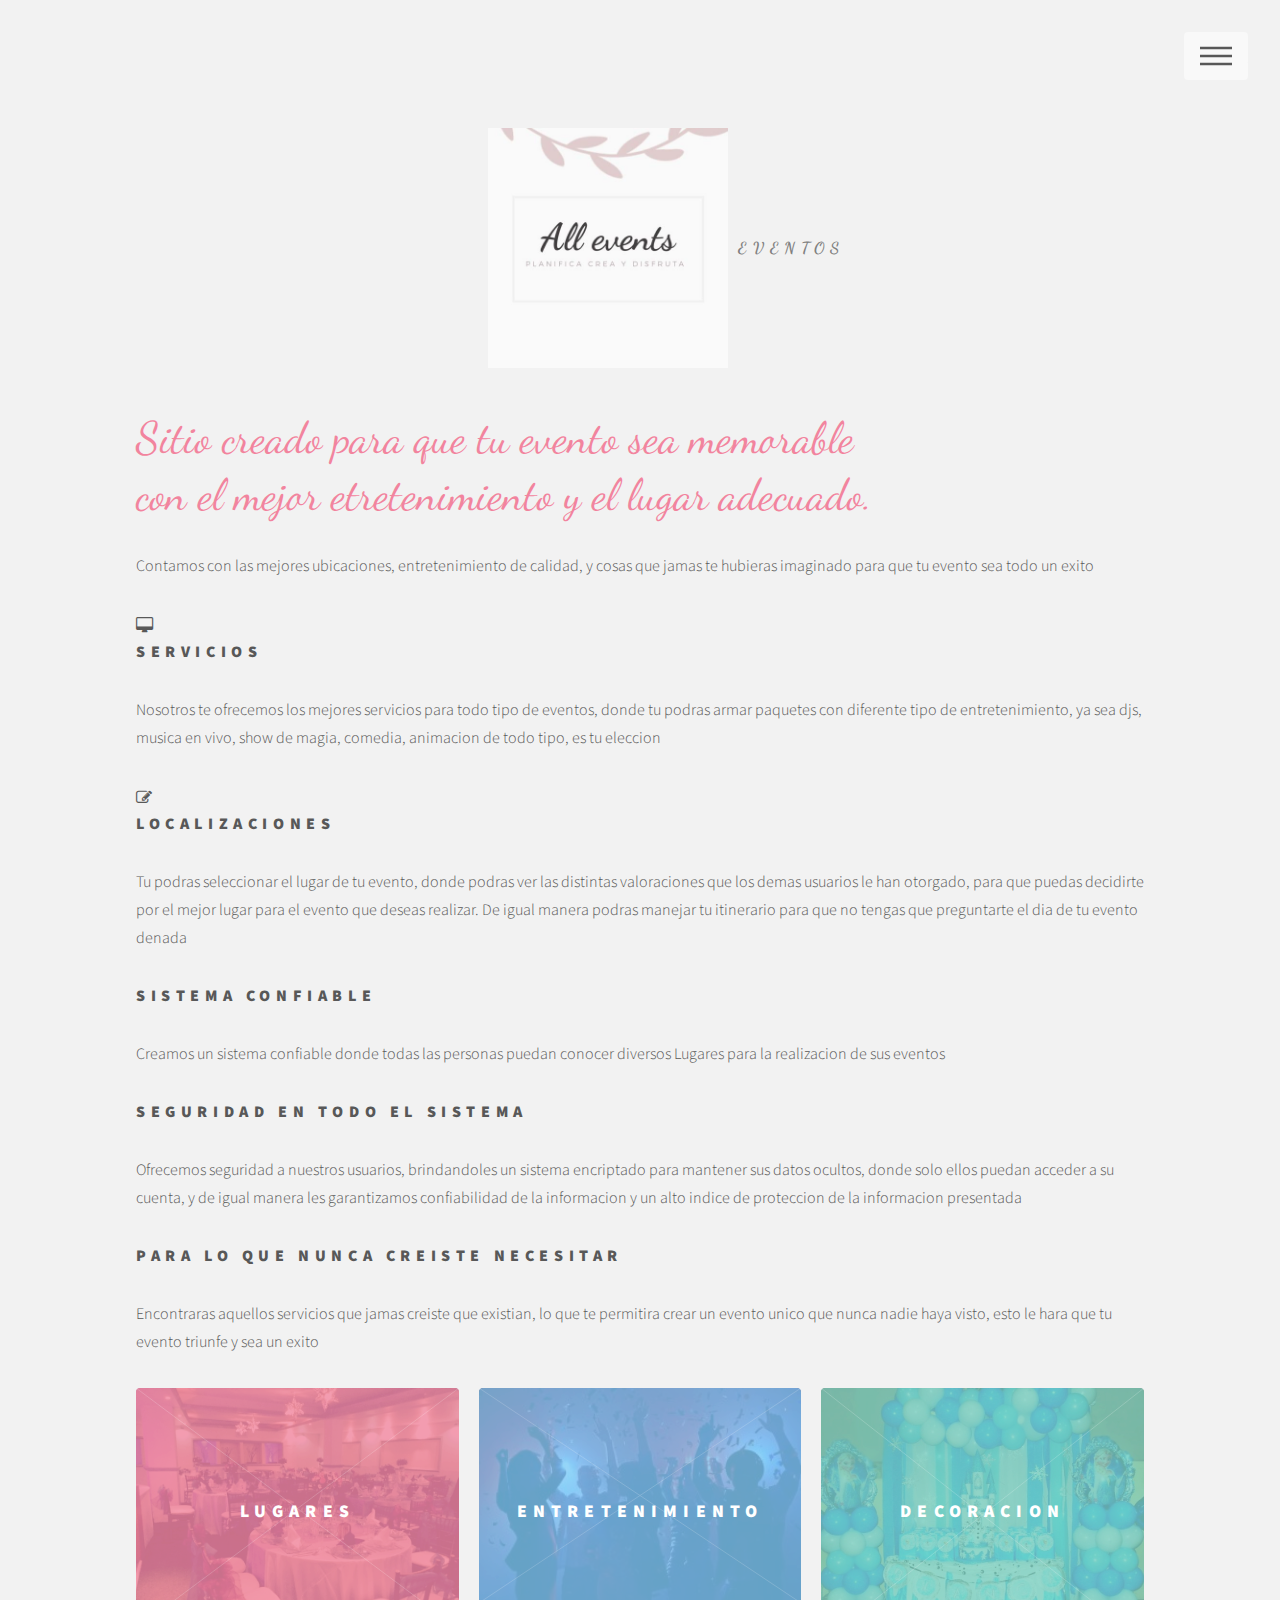
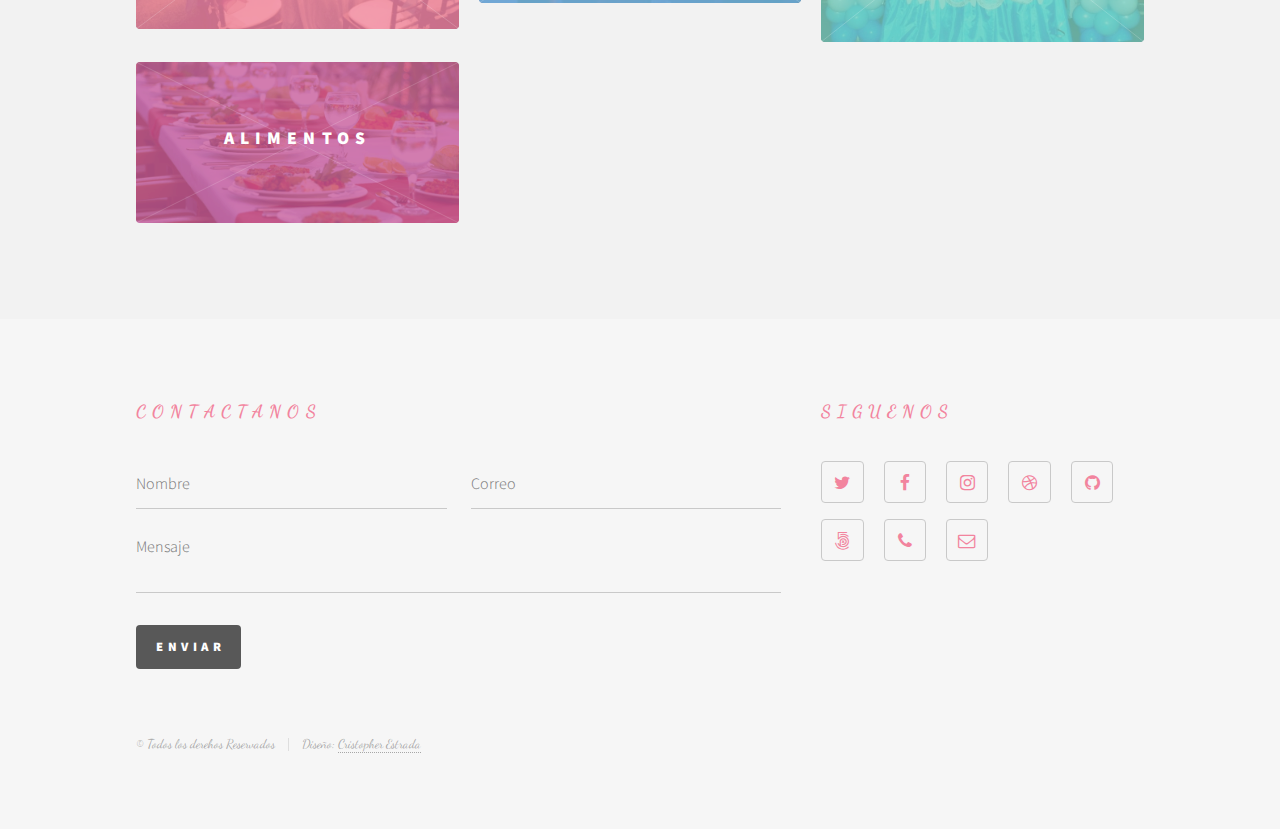
<file: index.html>
<!DOCTYPE HTML>
<html>
	<head>
		<title>Eventos</title>
		<meta charset="utf-8" />
		<meta name="viewport" content="width=device-width, initial-scale=1, user-scalable=no" />
		<link rel="stylesheet" href="assets/css/main.css" />
		<link href="https://fonts.googleapis.com/css?family=Dancing+Script" rel="stylesheet">
		<noscript><link rel="stylesheet" href="assets/css/noscript.css" /></noscript>
	</head>
	<body class="is-preload">
		<!-- Wrapper -->
			<div id="wrapper">

				<!-- Header -->
					<header id="header">
						<div class="inner cursiva">

							<!-- Logo -->
								<a href="index.html" class="logo">
									<span class="symbol"><img src="images/logo.jpeg" alt="" /></span><span class="title">Eventos</span>
								</a>

							<!-- Nav -->
								<nav>
									<ul>
										<li><a href="#menu">Menu</a></li>
									</ul>
								</nav>

						</div>
					</header>

				<!-- Menu -->
					<nav id="menu">
						<h2>Menu</h2>
						<ul>
							<li><a href="index.html">Menu Principal</a></li>
							<li><a href="lugares.html">Lugares</a></li>
							<li><a href="entretenimiento.html">Entretenimiento</a></li>
							<li><a href="decoracion.html">Decoracion</a></li>
							<li><a href="alimentos.html">Alimentos</a></li>
							<li><a href="galeria.html">Galeria</a></li>
							<li><a href="generic.html">Conocenos</a></li>
						</ul>
					</nav>

				<!-- Main -->
					<div id="main">
						<div class="inner">
							<header>
								<h1 class="cursiva">Sitio creado para que tu evento sea memorable<br />
								con el mejor etretenimiento y el lugar adecuado.</h1>
								<p>Contamos con las mejores ubicaciones, entretenimiento de calidad, y cosas que jamas te hubieras imaginado para que tu evento sea todo un exito</p>
							</header>
							<section class="one-third" id="services">
    <div class="icon-wrap">
      <i class="fa fa-desktop"></i>
    </div>
    <h3>Servicios</h3>
    <p>Nosotros te ofrecemos los mejores servicios para todo tipo de eventos, donde tu podras
      armar paquetes con diferente tipo de entretenimiento, ya sea djs, musica en vivo,
      show de magia, comedia, animacion de todo tipo, es tu eleccion
       </p>
  </section>

  <section class="one-third" id="locations">
    <div class="icon-wrap">
      <i class="fa fa-edit"></i>
    </div>
    <h3>Localizaciones</h3>
    <p>Tu podras seleccionar el lugar de tu evento, donde podras ver las distintas valoraciones que los demas usuarios
      le han otorgado, para que puedas decidirte por el mejor lugar para el evento que deseas realizar.
      De igual manera podras manejar tu itinerario para que no tengas que preguntarte el dia de tu evento denada
    </p>
  </section>
	<div class="one-third-padding" id="skills">
    <h3>Sistema Confiable</h3>
    <p>Creamos un sistema confiable donde todas las personas puedan conocer diversos Lugares
    para la realizacion de sus eventos</p>
  </div>

  <div class="one-third-padding" id="skills">
    <h3>Seguridad en todo el sistema</h3>
    <p>Ofrecemos seguridad a nuestros usuarios, brindandoles un sistema encriptado para mantener sus datos
    ocultos, donde solo ellos puedan acceder a su cuenta, y de igual manera les garantizamos confiabilidad de la informacion
    y un alto indice de proteccion de la informacion presentada</p>
  </div>

  <div class="one-third-padding" id="skills">
    <h3>Para lo que nunca creiste necesitar</h3>
    <p>Encontraras aquellos servicios que jamas creiste que existian, lo que te permitira crear un evento unico
    que nunca nadie haya visto, esto le hara que tu evento triunfe y sea un exito </p>
  </div>
							<section class="tiles">
								<article class="style1">
									<span class="image">
										<img src="images/pic02.jpg" alt="" />
									</span>
									<a href="lugares.html">
										<h2>Lugares</h2>
										<div class="content">
											<p>Elige entre todos los lugares el mas adecuado para tu evento.</p>
										</div>
									</a>
								</article>
								<article class="style2">
									<span class="image">
										<img src="images/pic01.jpg" alt="" />
									</span>
									<a href="entretenimiento.html">
										<h2>Entretenimiento</h2>
										<div class="content">
											<p>Contamos con el mejor entretenimiento para que tu evento sea un exito.</p>
										</div>
									</a>
								</article>
								<article class="style3">
									<span class="image">
										<img src="images/pic03.jpg" alt="" />
									</span>
									<a href="decoracion.html">
										<h2>Decoracion</h2>
										<div class="content">
											<p>Podras conocer las decoraciones mas hermosas y extravagantes</p>
										</div>
									</a>
								</article>
								<article class="style4">
									<span class="image">
										<img src="images/pic04.jpg" alt="" />
									</span>
									<a href="alimentos.html">
										<h2>Alimentos</h2>
										<div class="content">
											<p>Contamos con los mejores servicios de alimentos para todos los gustos</p>
										</div>
									</a>
								</article>

							</section>
						</div>
					</div>

				<!-- Footer -->
					<footer id="footer">
						<div class="inner cursiva">
							<section>
								<h2>Contactanos</h2>
								<form method="post" action="#">
									<div class="fields">
										<div class="field half">
											<input type="text" name="name" id="name" placeholder="Nombre" />
										</div>
										<div class="field half">
											<input type="email" name="email" id="email" placeholder="Correo" />
										</div>
										<div class="field">
											<textarea name="message" id="message" placeholder="Mensaje"></textarea>
										</div>
									</div>
									<ul class="actions">
										<li><input type="submit" value="Enviar" class="primary" /></li>
									</ul>
								</form>
							</section>
							<section>
								<h2>Siguenos</h2>
								<ul class="icons">
									<li><a href="#" class="icon style2 fa-twitter"><span class="label">Twitter</span></a></li>
									<li><a href="https://www.facebook.com/panduroo" class="icon style2 fa-facebook"><span class="label">Facebook</span></a></li>
									<li><a href="#" class="icon style2 fa-instagram"><span class="label">Instagram</span></a></li>
									<li><a href="#" class="icon style2 fa-dribbble"><span class="label">Dribbble</span></a></li>
									<li><a href="#" class="icon style2 fa-github"><span class="label">GitHub</span></a></li>
									<li><a href="#" class="icon style2 fa-500px"><span class="label">500px</span></a></li>
									<li><a href="#" class="icon style2 fa-phone"><span class="label">Phone</span></a></li>
									<li><a href="#" class="icon style2 fa-envelope-o"><span class="label">Email</span></a></li>
								</ul>
							</section>
							<ul class="copyright">
								<li>&copy; Todos los derehos Reservados</li><li>Diseño: <a href="https://www.facebook.com/panduroo">Cristopher Estrada</a></li>
							</ul>
						</div>
					</footer>

			</div>

		<!-- Scripts -->
			<script src="assets/js/jquery.min.js"></script>
			<script src="assets/js/browser.min.js"></script>
			<script src="assets/js/breakpoints.min.js"></script>
			<script src="assets/js/util.js"></script>
			<script src="assets/js/main.js"></script>

	</body>
</html>
</file>
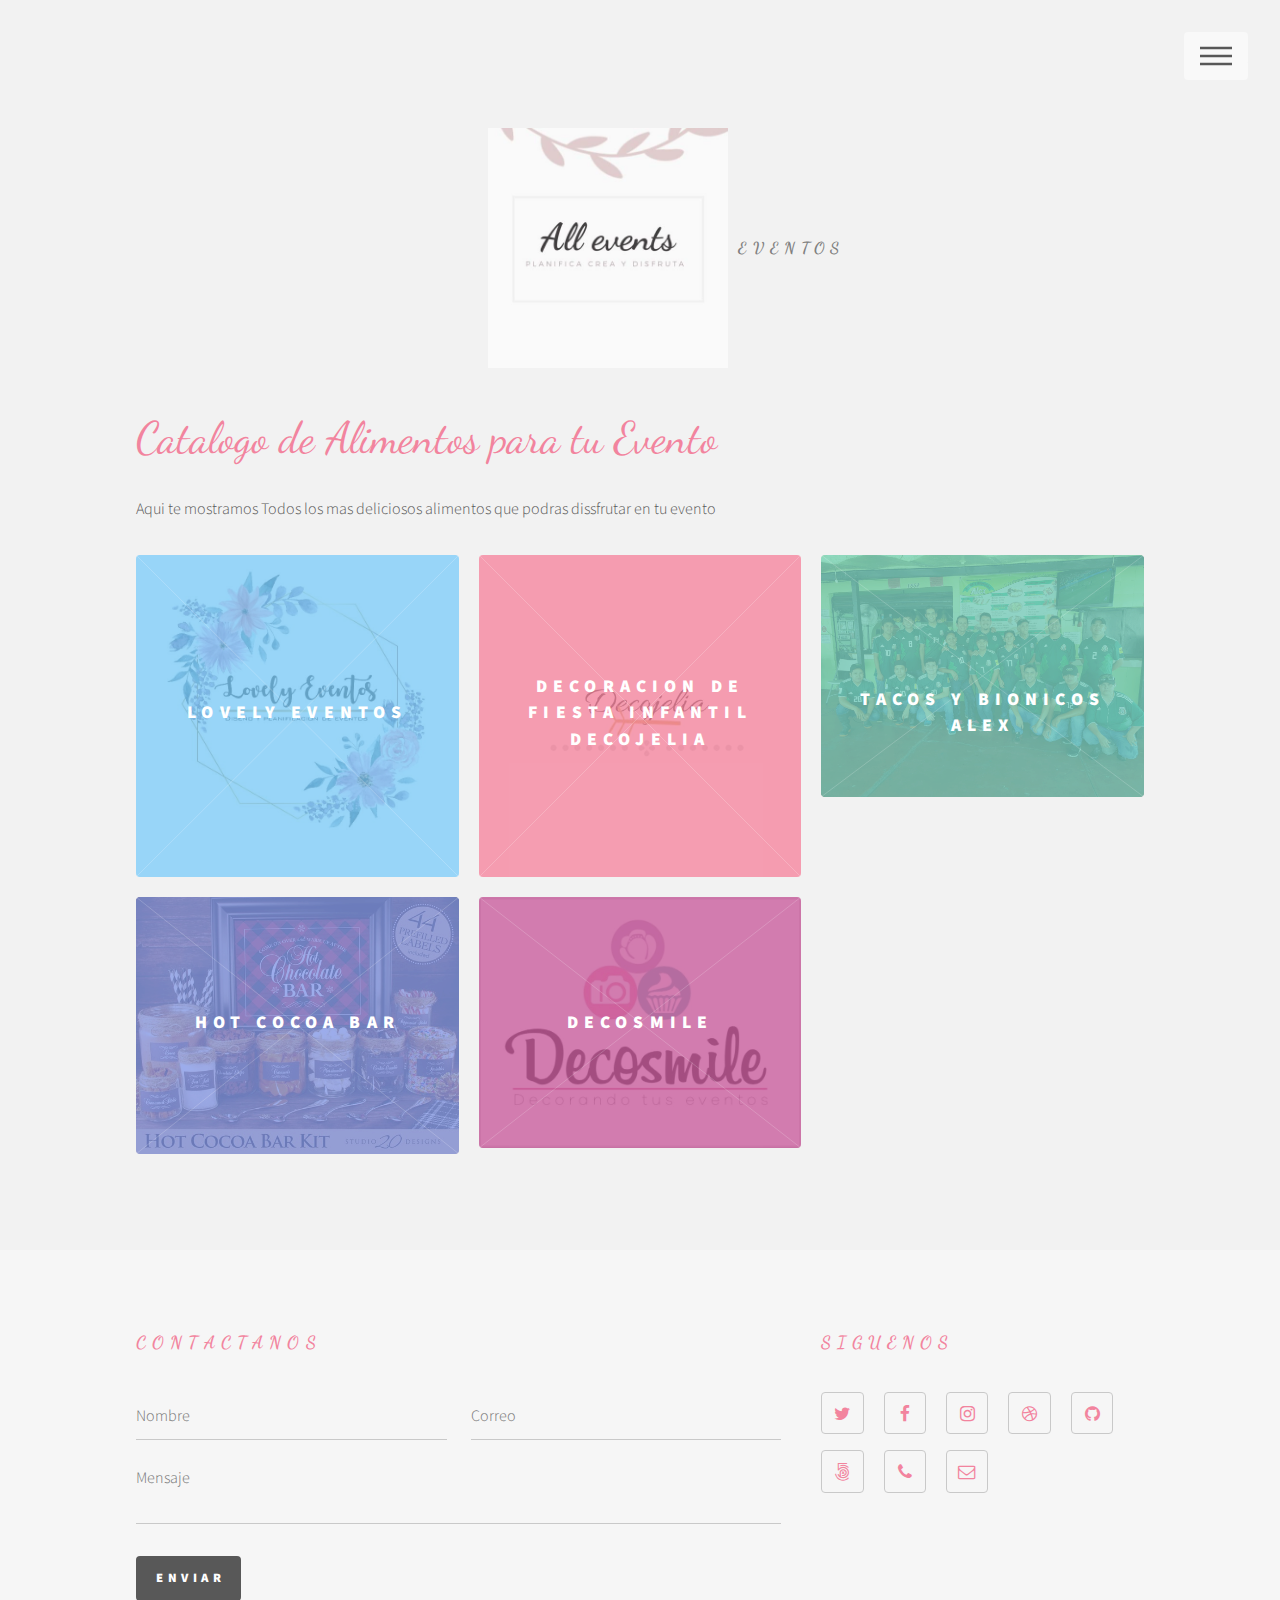
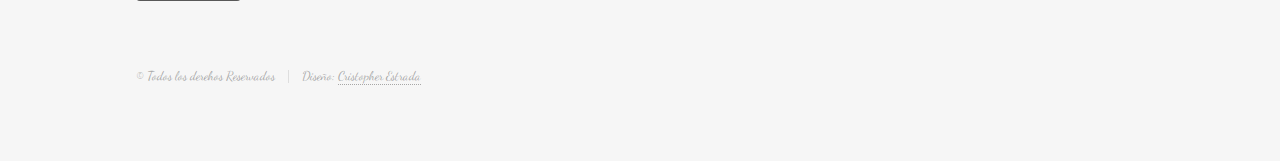
<file: alimentos.html>
<!DOCTYPE HTML>
<html>
	<head>
		<title>Eventos</title>
		<meta charset="utf-8" />
		<meta name="viewport" content="width=device-width, initial-scale=1, user-scalable=no" />
		<link rel="stylesheet" href="assets/css/main.css" />
		<link href="https://fonts.googleapis.com/css?family=Dancing+Script" rel="stylesheet">
		<noscript><link rel="stylesheet" href="assets/css/noscript.css" /></noscript>
	</head>
	<body class="is-preload">
		<!-- Wrapper -->
			<div id="wrapper">

				<!-- Header -->
					<header id="header">
						<div class="inner cursiva">

							<!-- Logo -->
								<a href="index.html" class="logo">
									<span class="symbol"><img src="images/logo.jpeg" alt="" /></span><span class="title">Eventos</span>
								</a>

							<!-- Nav -->
								<nav>
									<ul>
										<li><a href="#menu">Menu</a></li>
									</ul>
								</nav>

						</div>
					</header>

				<!-- Menu -->
					<nav id="menu">
						<h2>Menu</h2>
						<ul>
							<li><a href="index.html">Menu Principal</a></li>
							<li><a href="lugares.html">Lugares</a></li>
							<li><a href="entretenimiento.html">Entretenimiento</a></li>
							<li><a href="decoracion.html">Decoracion</a></li>
							<li><a href="alimentos.html">Alimentos</a></li>
							<li><a href="galeria.html">Galeria</a></li>
							<li><a href="generic.html">Conocenos</a></li>
						</ul>
					</nav>

				<!-- Main -->
					<div id="main">
						<div class="inner">
							<header>
								<h1 class="cursiva">Catalogo de Alimentos para tu Evento<br /></h1>
								<p>Aqui te mostramos Todos los mas deliciosos alimentos que podras dissfrutar en tu evento</p>
							</header>

							<section class="tiles">
								<article class="style2">
									<span class="image">
										<img src="images/lovely.jpeg" alt="" />
									</span>
									<a href="https://insta-stalker.com/profile/lovelyeventos_ec/">
										<h2>Lovely Eventos</h2>
										<div class="content">
											<p>Organizamos y decoramos tus eventos</p>
										</div>
									</a>
								</article>
								<article class="style1">
									<span class="image">
										<img src="images/decojelia.jpeg" alt="" />
									</span>
									<a href="https://www.facebook.com/Decojelia/">
										<h2>Decoracion de Fiesta Infantil Decojelia</h2>
										<div class="content">
											<p>Decoracion Integral de Fiestas Infantil , Cupcakes , Tortas , Recuerdos, Animacion de Show Infantil con diferentes Personajes de Moda y Tradicional . </p>
										</div>
									</a>
								</article>
								<article class="style3">
									<span class="image">
										<img src="images/tacosalex.jpg" alt="" />
									</span>
									<a href="https://www.yelp.com.mx/biz/tacos-y-bi%C3%B3nicos-alex-guadalajara">
										<h2>Tacos y Bionicos Alex</h2>
										<div class="content">
											<p>Ricos Tacos con tortilla recien hecha, Lonches, Bionicos y mas </p>
										</div>
									</a>
								</article>
								<article class="style6">
									<span class="image">
										<img src="images/hotcocoabar.jpg" alt="" />
									</span>
									<a href="galeria.html">
										<h2>Hot Cocoa Bar</h2>
										<div class="content">
											<p>Todo los postres y alimentos que quieras, todo de CHOCOLATE</p>
										</div>
									</a>
								</article>
								<article class="style4">
									<span class="image">
										<img src="images/decosmile.jpeg" alt="" />
									</span>
									<a href="https://www.facebook.com/decosmile2">
										<h2>DecoSmile</h2>
										<div class="content">
											<p>Decoramos tus eventos para hacerlos únicos y personalizados</p>
										</div>
									</a>
								</article>



							</section>
						</div>
					</div>

				<!-- Footer -->
					<footer id="footer">
						<div class="inner cursiva">
							<section>
								<h2>Contactanos</h2>
								<form method="post" action="#">
									<div class="fields">
										<div class="field half">
											<input type="text" name="name" id="name" placeholder="Nombre" />
										</div>
										<div class="field half">
											<input type="email" name="email" id="email" placeholder="Correo" />
										</div>
										<div class="field">
											<textarea name="message" id="message" placeholder="Mensaje"></textarea>
										</div>
									</div>
									<ul class="actions">
										<li><input type="submit" value="Enviar" class="primary" /></li>
									</ul>
								</form>
							</section>
							<section>
								<h2>Siguenos</h2>
								<ul class="icons">
									<li><a href="#" class="icon style2 fa-twitter"><span class="label">Twitter</span></a></li>
									<li><a href="https://www.facebook.com/panduroo" class="icon style2 fa-facebook"><span class="label">Facebook</span></a></li>
									<li><a href="#" class="icon style2 fa-instagram"><span class="label">Instagram</span></a></li>
									<li><a href="#" class="icon style2 fa-dribbble"><span class="label">Dribbble</span></a></li>
									<li><a href="#" class="icon style2 fa-github"><span class="label">GitHub</span></a></li>
									<li><a href="#" class="icon style2 fa-500px"><span class="label">500px</span></a></li>
									<li><a href="#" class="icon style2 fa-phone"><span class="label">Phone</span></a></li>
									<li><a href="#" class="icon style2 fa-envelope-o"><span class="label">Email</span></a></li>
								</ul>
							</section>
							<ul class="copyright">
								<li>&copy; Todos los derehos Reservados</li><li>Diseño: <a href="https://www.facebook.com/panduroo">Cristopher Estrada</a></li>
							</ul>
						</div>
					</footer>

			</div>

		<!-- Scripts -->
			<script src="assets/js/jquery.min.js"></script>
			<script src="assets/js/browser.min.js"></script>
			<script src="assets/js/breakpoints.min.js"></script>
			<script src="assets/js/util.js"></script>
			<script src="assets/js/main.js"></script>

	</body>
</html>
</file>
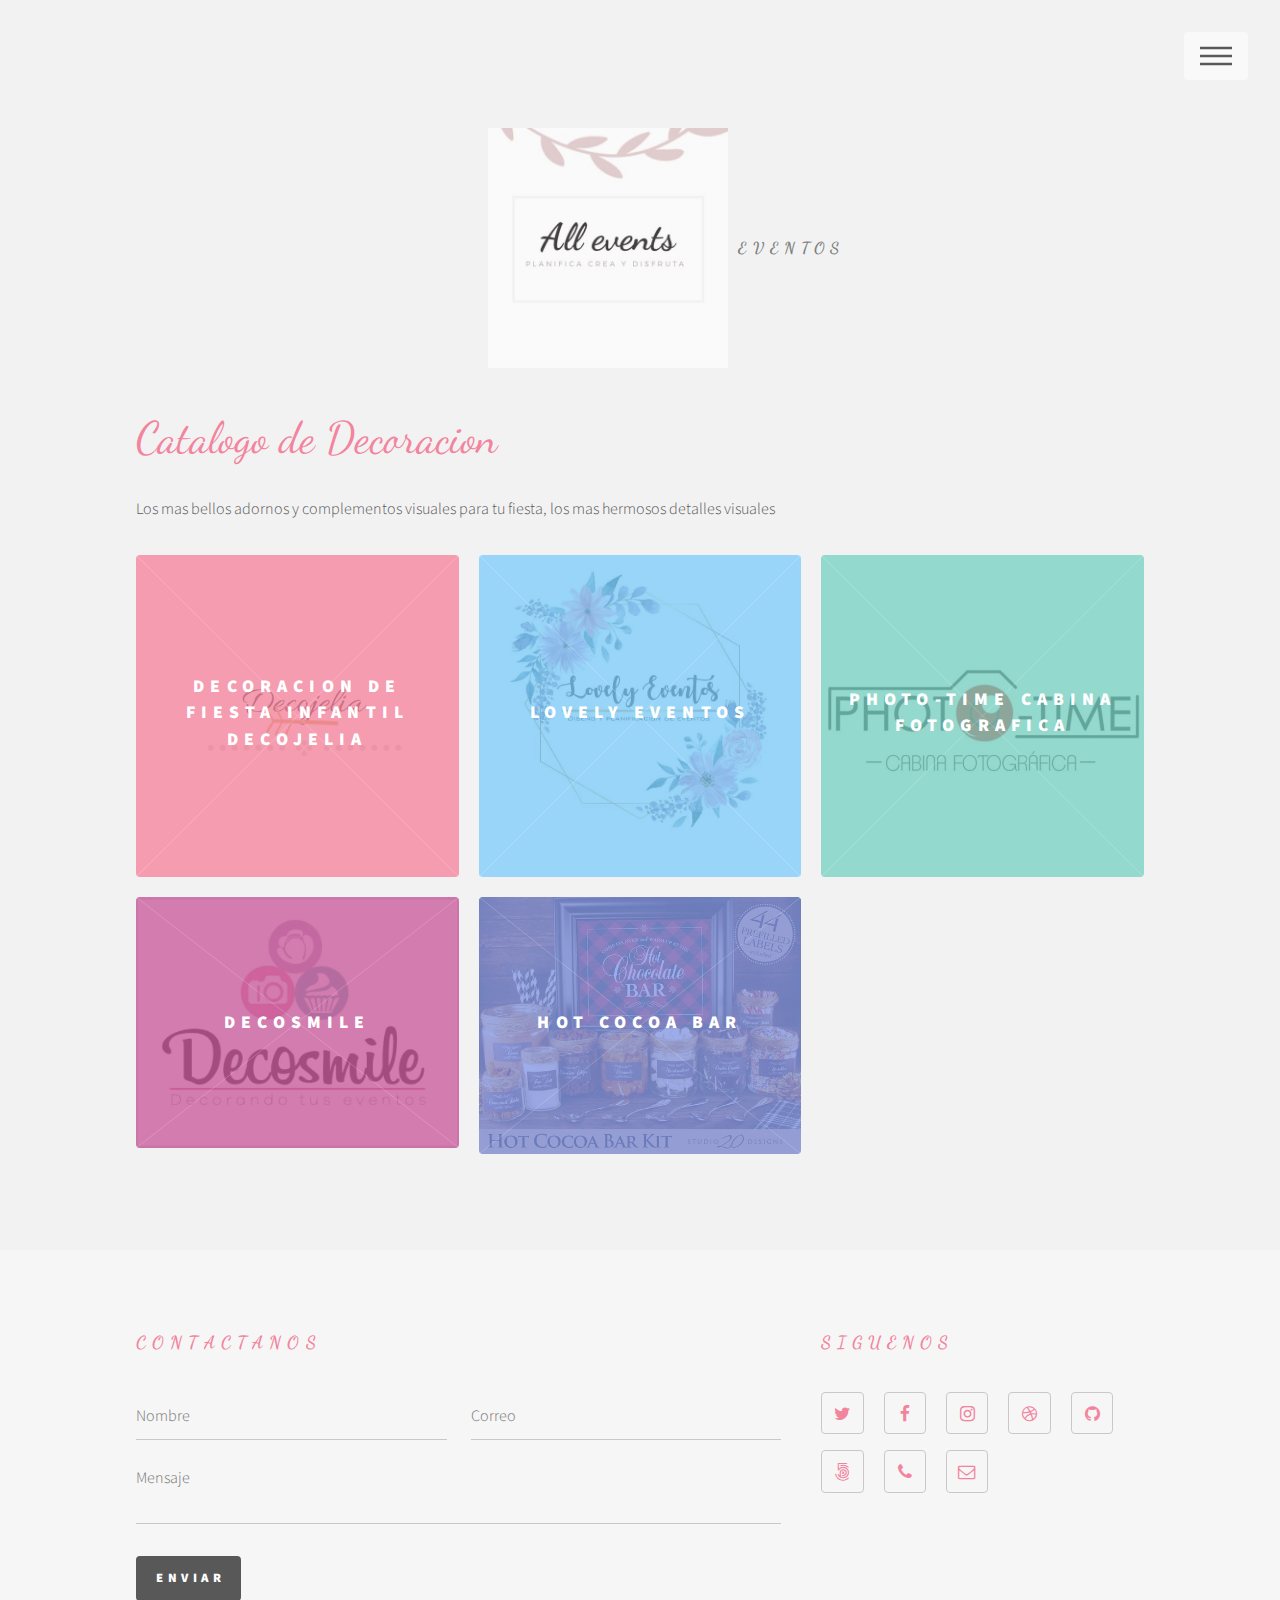
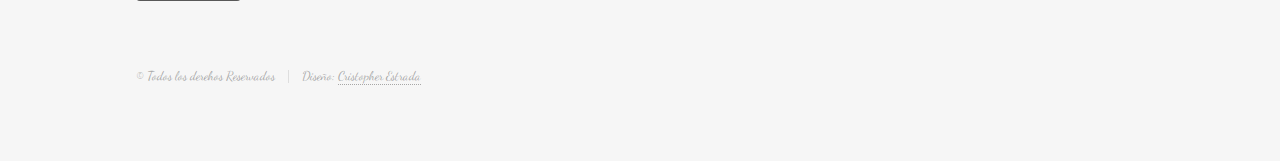
<file: decoracion.html>
<!DOCTYPE HTML>
<html>
	<head>
		<title>Eventos</title>
		<meta charset="utf-8" />
		<meta name="viewport" content="width=device-width, initial-scale=1, user-scalable=no" />
		<link rel="stylesheet" href="assets/css/main.css" />
		<link href="https://fonts.googleapis.com/css?family=Dancing+Script" rel="stylesheet">
		<noscript><link rel="stylesheet" href="assets/css/noscript.css" /></noscript>
	</head>
	<body class="is-preload">
		<!-- Wrapper -->
			<div id="wrapper">

				<!-- Header -->
					<header id="header">
						<div class="inner cursiva">

							<!-- Logo -->
								<a href="index.html" class="logo">
									<span class="symbol"><img src="images/logo.jpeg" alt="" /></span><span class="title">Eventos</span>
								</a>

							<!-- Nav -->
								<nav>
									<ul>
										<li><a href="#menu">Menu</a></li>
									</ul>
								</nav>

						</div>
					</header>

				<!-- Menu -->
					<nav id="menu">
						<h2>Menu</h2>
						<ul>
							<li><a href="index.html">Menu Principal</a></li>
							<li><a href="lugares.html">Lugares</a></li>
							<li><a href="entretenimiento.html">Entretenimiento</a></li>
							<li><a href="decoracion.html">Decoracion</a></li>
							<li><a href="alimentos.html">Alimentos</a></li>
							<li><a href="galeria.html">Galeria</a></li>
							<li><a href="generic.html">Conocenos</a></li>
						</ul>
					</nav>

				<!-- Main -->
					<div id="main">
						<div class="inner">
							<header>
								<h1 class="cursiva">Catalogo de Decoracion<br /></h1>
								<p>Los mas bellos adornos y complementos visuales para tu fiesta, los mas hermosos detalles visuales</p>
							</header>

							<section class="tiles">
								<article class="style1">
									<span class="image">
										<img src="images/decojelia.jpeg" alt="" />
									</span>
									<a href="https://www.facebook.com/Decojelia/">
										<h2>Decoracion de Fiesta Infantil Decojelia</h2>
										<div class="content">
											<p>Decoracion Integral de Fiestas Infantil , Cupcakes , Tortas , Recuerdos, Animacion de Show Infantil con diferentes Personajes de Moda y Tradicional . </p>
										</div>
									</a>
								</article>
								<article class="style2">
									<span class="image">
										<img src="images/lovely.jpeg" alt="" />
									</span>
									<a href="https://insta-stalker.com/profile/lovelyeventos_ec/">
										<h2>Lovely Eventos</h2>
										<div class="content">
											<p>Organizamos y decoramos tus eventos</p>
										</div>
									</a>
								</article>
								<article class="style3">
									<span class="image">
										<img src="images/fototime.jpeg" alt="" />
									</span>
									<a href="https://www.facebook.com/pg/phototime.gdl/posts/">
										<h2>Photo-Time Cabina Fotografica</h2>
										<div class="content">
											<p>Cabina Fotográfica para Bodas, XV años, Graduaciónes, Eventos empresariales, Sonríe :)</p>
										</div>
									</a>
								</article>
								<article class="style4">
									<span class="image">
										<img src="images/decosmile.jpeg" alt="" />
									</span>
									<a href="https://www.facebook.com/decosmile2">
										<h2>DecoSmile</h2>
										<div class="content">
											<p>Decoramos tus eventos para hacerlos únicos y personalizados</p>
										</div>
									</a>
								</article>

								<article class="style6">
									<span class="image">
										<img src="images/hotcocoabar.jpg" alt="" />
									</span>
									<a href="galeria.html">
										<h2>Hot Cocoa Bar</h2>
										<div class="content">
											<p>Todo los postres y alimentos que quieras, todo de CHOCOLATE</p>
										</div>
									</a>
								</article>

							</section>
						</div>
					</div>

				<!-- Footer -->
					<footer id="footer">
						<div class="inner cursiva">
							<section>
								<h2>Contactanos</h2>
								<form method="post" action="#">
									<div class="fields">
										<div class="field half">
											<input type="text" name="name" id="name" placeholder="Nombre" />
										</div>
										<div class="field half">
											<input type="email" name="email" id="email" placeholder="Correo" />
										</div>
										<div class="field">
											<textarea name="message" id="message" placeholder="Mensaje"></textarea>
										</div>
									</div>
									<ul class="actions">
										<li><input type="submit" value="Enviar" class="primary" /></li>
									</ul>
								</form>
							</section>
							<section>
								<h2>Siguenos</h2>
								<ul class="icons">
									<li><a href="#" class="icon style2 fa-twitter"><span class="label">Twitter</span></a></li>
									<li><a href="https://www.facebook.com/panduroo" class="icon style2 fa-facebook"><span class="label">Facebook</span></a></li>
									<li><a href="#" class="icon style2 fa-instagram"><span class="label">Instagram</span></a></li>
									<li><a href="#" class="icon style2 fa-dribbble"><span class="label">Dribbble</span></a></li>
									<li><a href="#" class="icon style2 fa-github"><span class="label">GitHub</span></a></li>
									<li><a href="#" class="icon style2 fa-500px"><span class="label">500px</span></a></li>
									<li><a href="#" class="icon style2 fa-phone"><span class="label">Phone</span></a></li>
									<li><a href="#" class="icon style2 fa-envelope-o"><span class="label">Email</span></a></li>
								</ul>
							</section>
							<ul class="copyright">
								<li>&copy; Todos los derehos Reservados</li><li>Diseño: <a href="https://www.facebook.com/panduroo">Cristopher Estrada</a></li>
							</ul>
						</div>
					</footer>

			</div>

		<!-- Scripts -->
			<script src="assets/js/jquery.min.js"></script>
			<script src="assets/js/browser.min.js"></script>
			<script src="assets/js/breakpoints.min.js"></script>
			<script src="assets/js/util.js"></script>
			<script src="assets/js/main.js"></script>

	</body>
</html>
</file>
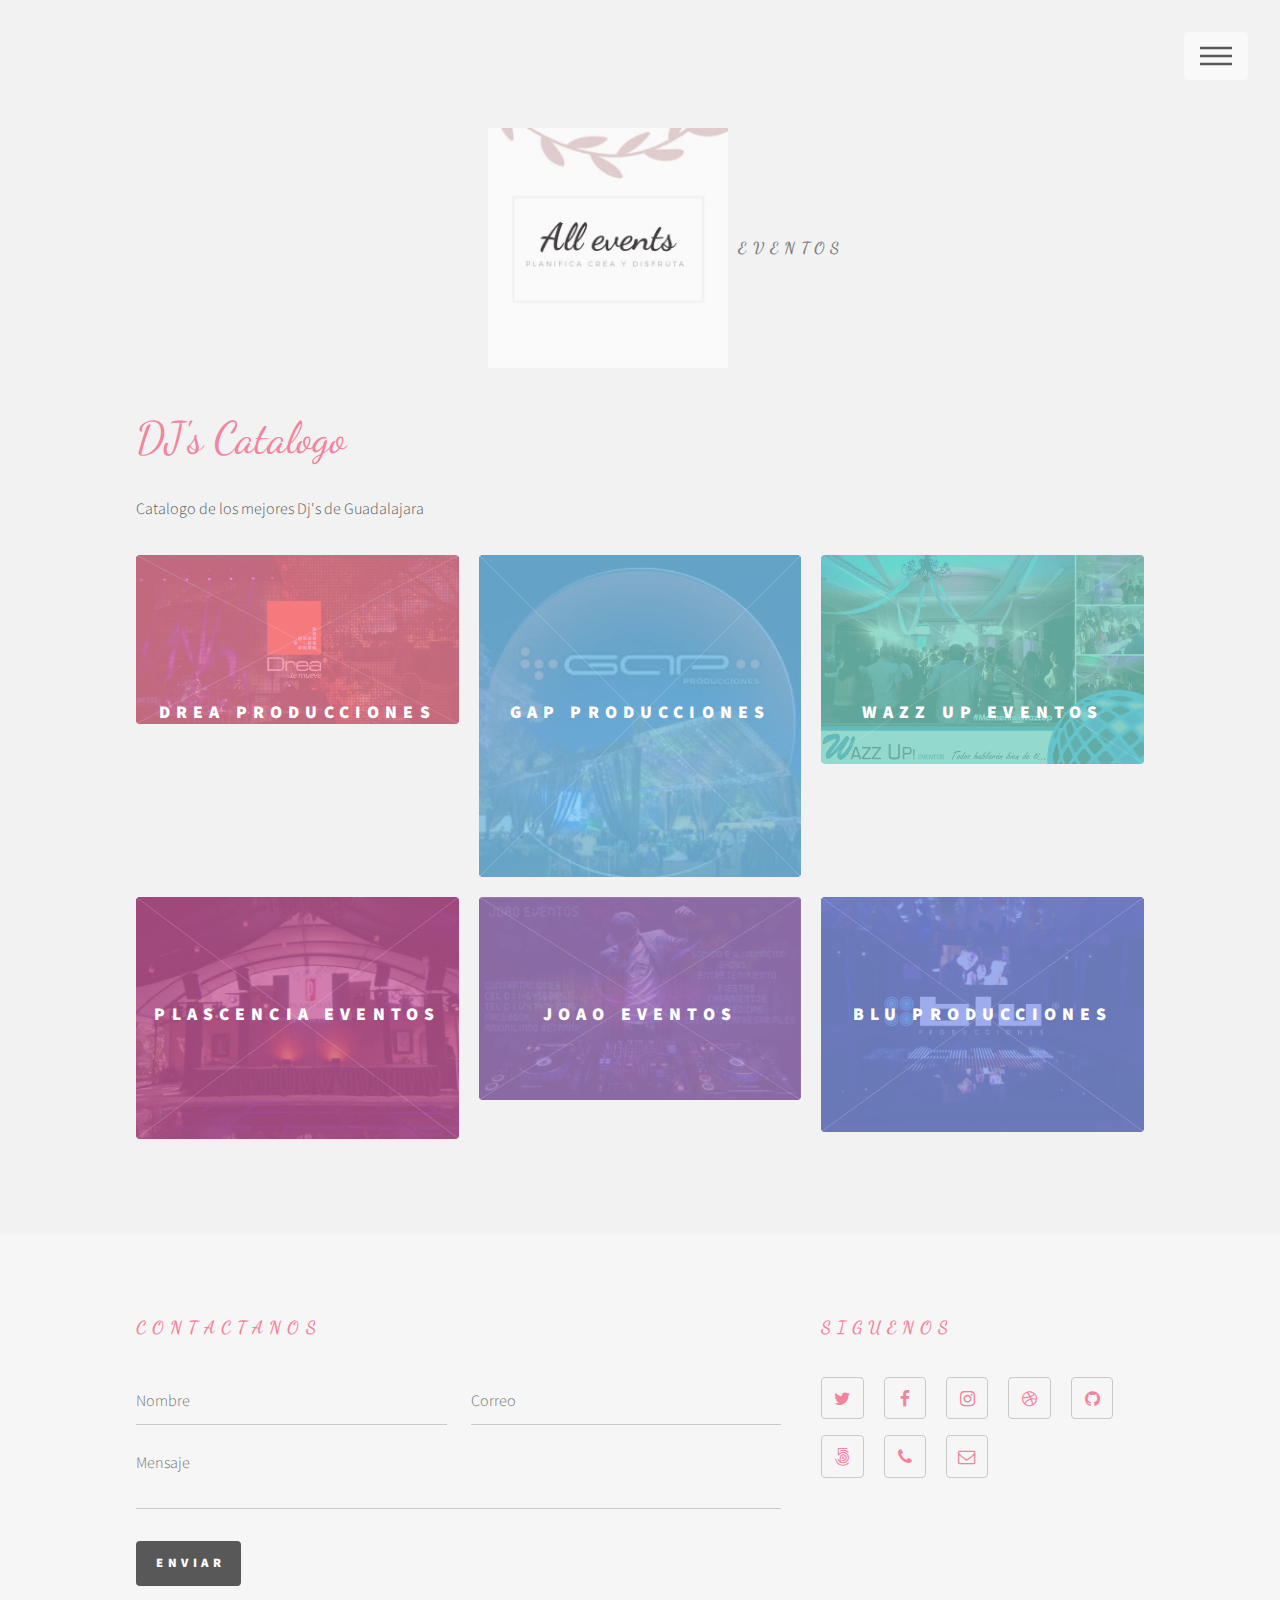
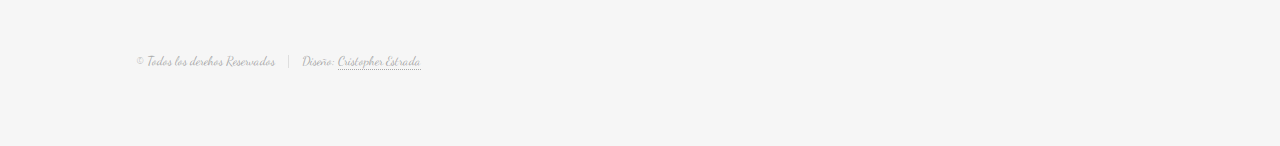
<file: djs.html>
<!DOCTYPE HTML>
<html>
	<head>
		<title>Eventos</title>
		<meta charset="utf-8" />
		<meta name="viewport" content="width=device-width, initial-scale=1, user-scalable=no" />
		<link rel="stylesheet" href="assets/css/main.css" />
		<link href="https://fonts.googleapis.com/css?family=Dancing+Script" rel="stylesheet">
		<noscript><link rel="stylesheet" href="assets/css/noscript.css" /></noscript>
	</head>
	<body class="is-preload">
		<!-- Wrapper -->
			<div id="wrapper">

				<!-- Header -->
					<header id="header">
						<div class="inner cursiva">

							<!-- Logo -->
								<a href="index.html" class="logo">
									<span class="symbol"><img src="images/logo.jpeg" alt="" /></span><span class="title">Eventos</span>
								</a>

							<!-- Nav -->
								<nav>
									<ul>
										<li><a href="#menu">Menu</a></li>
									</ul>
								</nav>

						</div>
					</header>

				<!-- Menu -->
					<nav id="menu">
						<h2>Menu</h2>
						<ul>
							<li><a href="index.html">Menu Principal</a></li>
							<li><a href="lugares.html">Lugares</a></li>
							<li><a href="entretenimiento.html">Entretenimiento</a></li>
							<li><a href="decoracion.html">Decoracion</a></li>
							<li><a href="alimentos.html">Alimentos</a></li>
							<li><a href="galeria.html">Galeria</a></li>
							<li><a href="generic.html">Conocenos</a></li>
						</ul>
					</nav>

				<!-- Main -->
					<div id="main">
						<div class="inner">
							<header>
								<h1 class="cursiva">DJ's Catalogo<br /></h1>
								<p>Catalogo de los mejores Dj's de Guadalajara</p>
							</header>

							<section class="tiles">
								<article class="style1">
									<span class="image">
										<img src="images/drea.jpg" alt="" />
									</span>
									<a href="http://drea.com.mx/">
										<h2>Drea Producciones</h2>
										<div class="content">
											<p>Te brindarán servicios como: iluminación, ambientación y mobiliario.</p>
										</div>
									</a>
								</article>
								<article class="style2">
									<span class="image">
										<img src="images/gap.jpeg" alt="" />
									</span>
									<a href="http://gapproducciones.mx/">
										<h2>Gap Producciones</h2>
										<div class="content">
											<p>Su experiencias con más de 25 años en el mundo de nupcias les permite crear los mejores sets musicales y ambientación, para que mientras bailes te transportes en el tiempo. ¡Prepárate para bailar toda la fiesta!</p>
										</div>
									</a>
								</article>
								<article class="style3">
									<span class="image">
										<img src="images/wazzup.jpg" alt="" />
									</span>
									<a href="https://www.wazzupgdl.com/paquetes">
										<h2>Wazz Up Eventos</h2>
										<div class="content">
											<p>Puedan crear el set musical en base a tus gustos y personalidad, ¿qué más se puede pedir?.</p>
										</div>
									</a>
								</article>
								<article class="style4">
									<span class="image">
										<img src="images/plascencia.jpeg" alt="" />
									</span>
									<a href="http://plascenciaeventos.com/">
										<h2>Plascencia Eventos</h2>
										<div class="content">
											<p>Te ofrece la oportunidad de trabajar directamente de la mano del DJ. ¡Seguro tendrás una ambientación de primer nivel!.</p>
										</div>
									</a>
								</article>
								<article class="style5">
									<span class="image">
										<img src="images/joao.jpg" alt="" />
									</span>
									<a href="https://www.facebook.com/pages/category/Music-Chart/Joao-eventos-667278823365036/">
										<h2>JOAO Eventos</h2>
										<div class="content">
											<p>Ha presentado sus obras musicales en escenarios destacados, con grupos, marcas, artistas de primer nivel y ha amenizado importantes eventos.</p>
										</div>
									</a>
								</article>
								<article class="style6">
									<span class="image">
										<img src="images/blu.jpg" alt="" />
									</span>
									<a href="http://bluproducciones.com/">
										<h2>BLU Producciones</h2>
										<div class="content">
											<p>busca crear momentos que perduren en la mente de todos los asistentes. Trabajar con ellos es sinónimo de un servicio de primer nivel que te dejará con la boca abierta.</p>
										</div>
									</a>
								</article>

							</section>
						</div>
					</div>

				<!-- Footer -->
					<footer id="footer">
						<div class="inner cursiva">
							<section>
								<h2>Contactanos</h2>
								<form method="post" action="#">
									<div class="fields">
										<div class="field half">
											<input type="text" name="name" id="name" placeholder="Nombre" />
										</div>
										<div class="field half">
											<input type="email" name="email" id="email" placeholder="Correo" />
										</div>
										<div class="field">
											<textarea name="message" id="message" placeholder="Mensaje"></textarea>
										</div>
									</div>
									<ul class="actions">
										<li><input type="submit" value="Enviar" class="primary" /></li>
									</ul>
								</form>
							</section>
							<section>
								<h2>Siguenos</h2>
								<ul class="icons">
									<li><a href="#" class="icon style2 fa-twitter"><span class="label">Twitter</span></a></li>
									<li><a href="https://www.facebook.com/panduroo" class="icon style2 fa-facebook"><span class="label">Facebook</span></a></li>
									<li><a href="#" class="icon style2 fa-instagram"><span class="label">Instagram</span></a></li>
									<li><a href="#" class="icon style2 fa-dribbble"><span class="label">Dribbble</span></a></li>
									<li><a href="#" class="icon style2 fa-github"><span class="label">GitHub</span></a></li>
									<li><a href="#" class="icon style2 fa-500px"><span class="label">500px</span></a></li>
									<li><a href="#" class="icon style2 fa-phone"><span class="label">Phone</span></a></li>
									<li><a href="#" class="icon style2 fa-envelope-o"><span class="label">Email</span></a></li>
								</ul>
							</section>
							<ul class="copyright">
								<li>&copy; Todos los derehos Reservados</li><li>Diseño: <a href="https://www.facebook.com/panduroo">Cristopher Estrada</a></li>
							</ul>
						</div>
					</footer>

			</div>

		<!-- Scripts -->
			<script src="assets/js/jquery.min.js"></script>
			<script src="assets/js/browser.min.js"></script>
			<script src="assets/js/breakpoints.min.js"></script>
			<script src="assets/js/util.js"></script>
			<script src="assets/js/main.js"></script>

	</body>
</html>
</file>
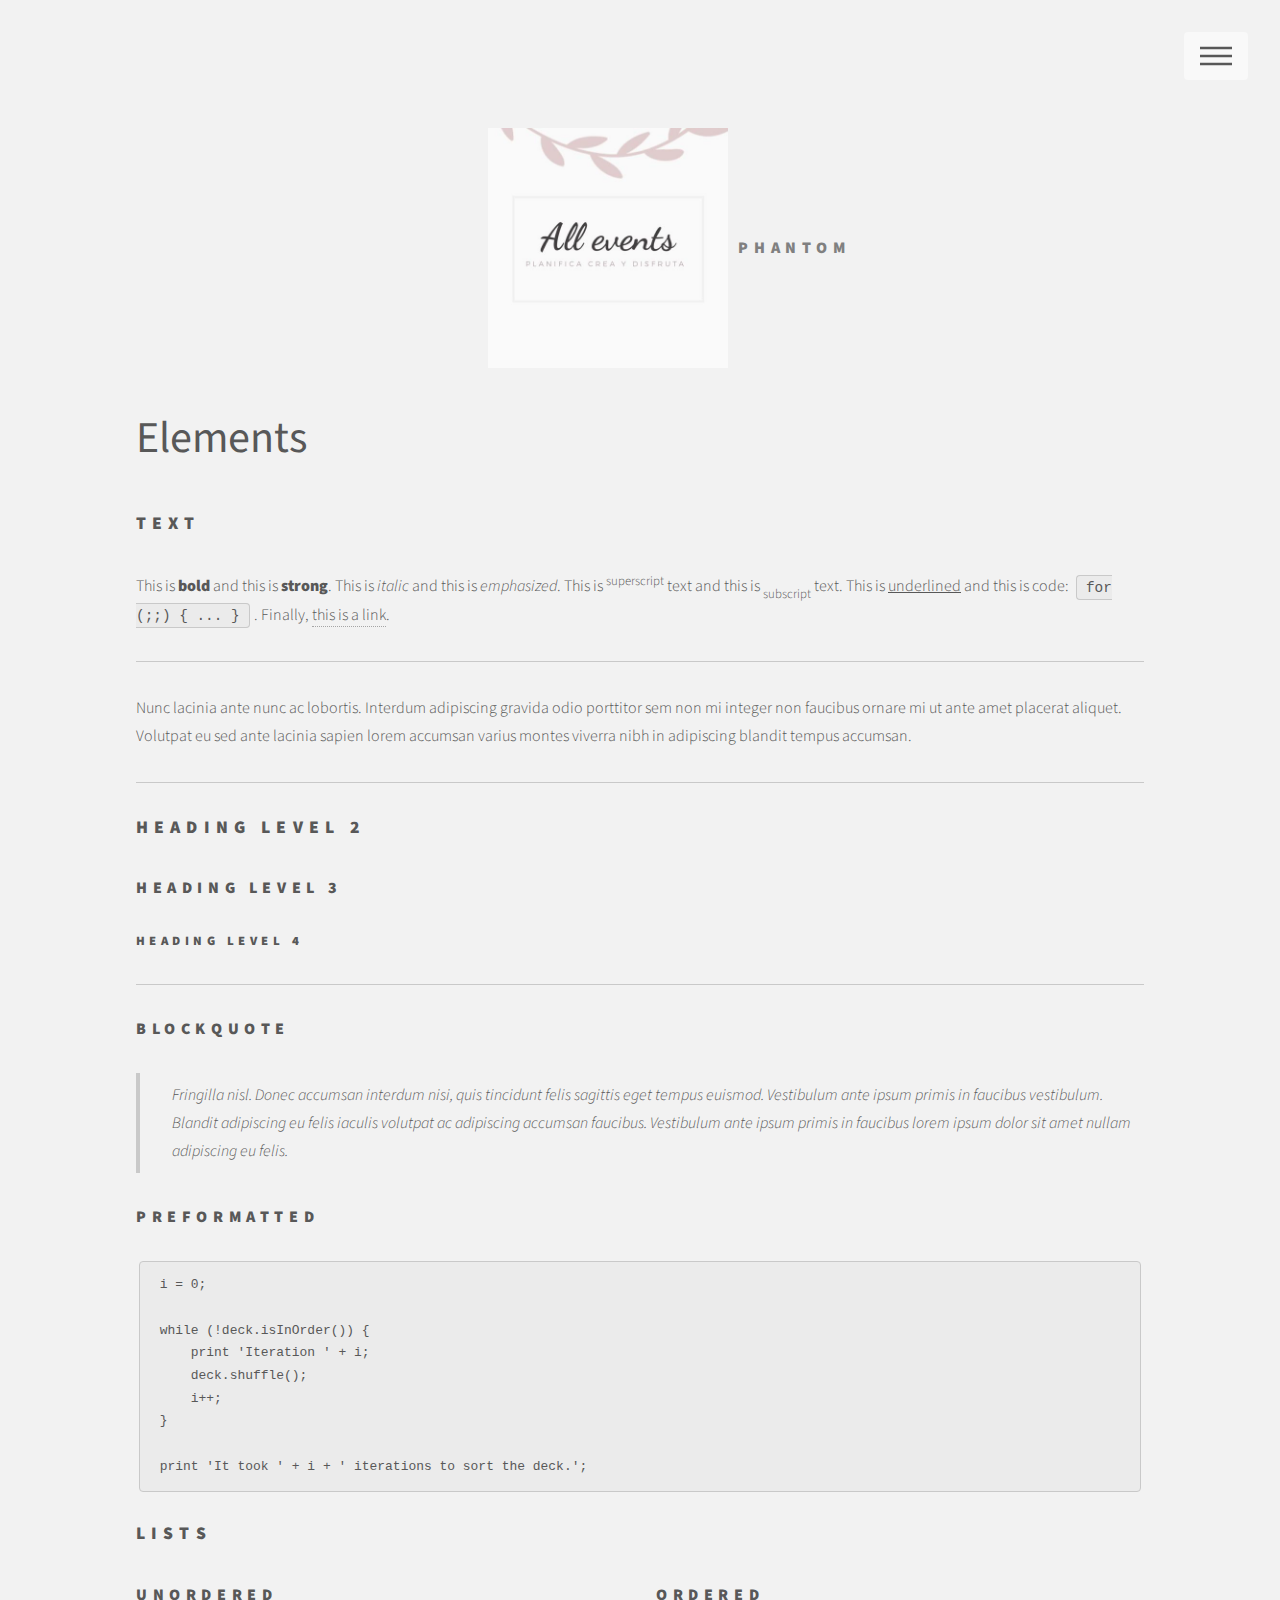
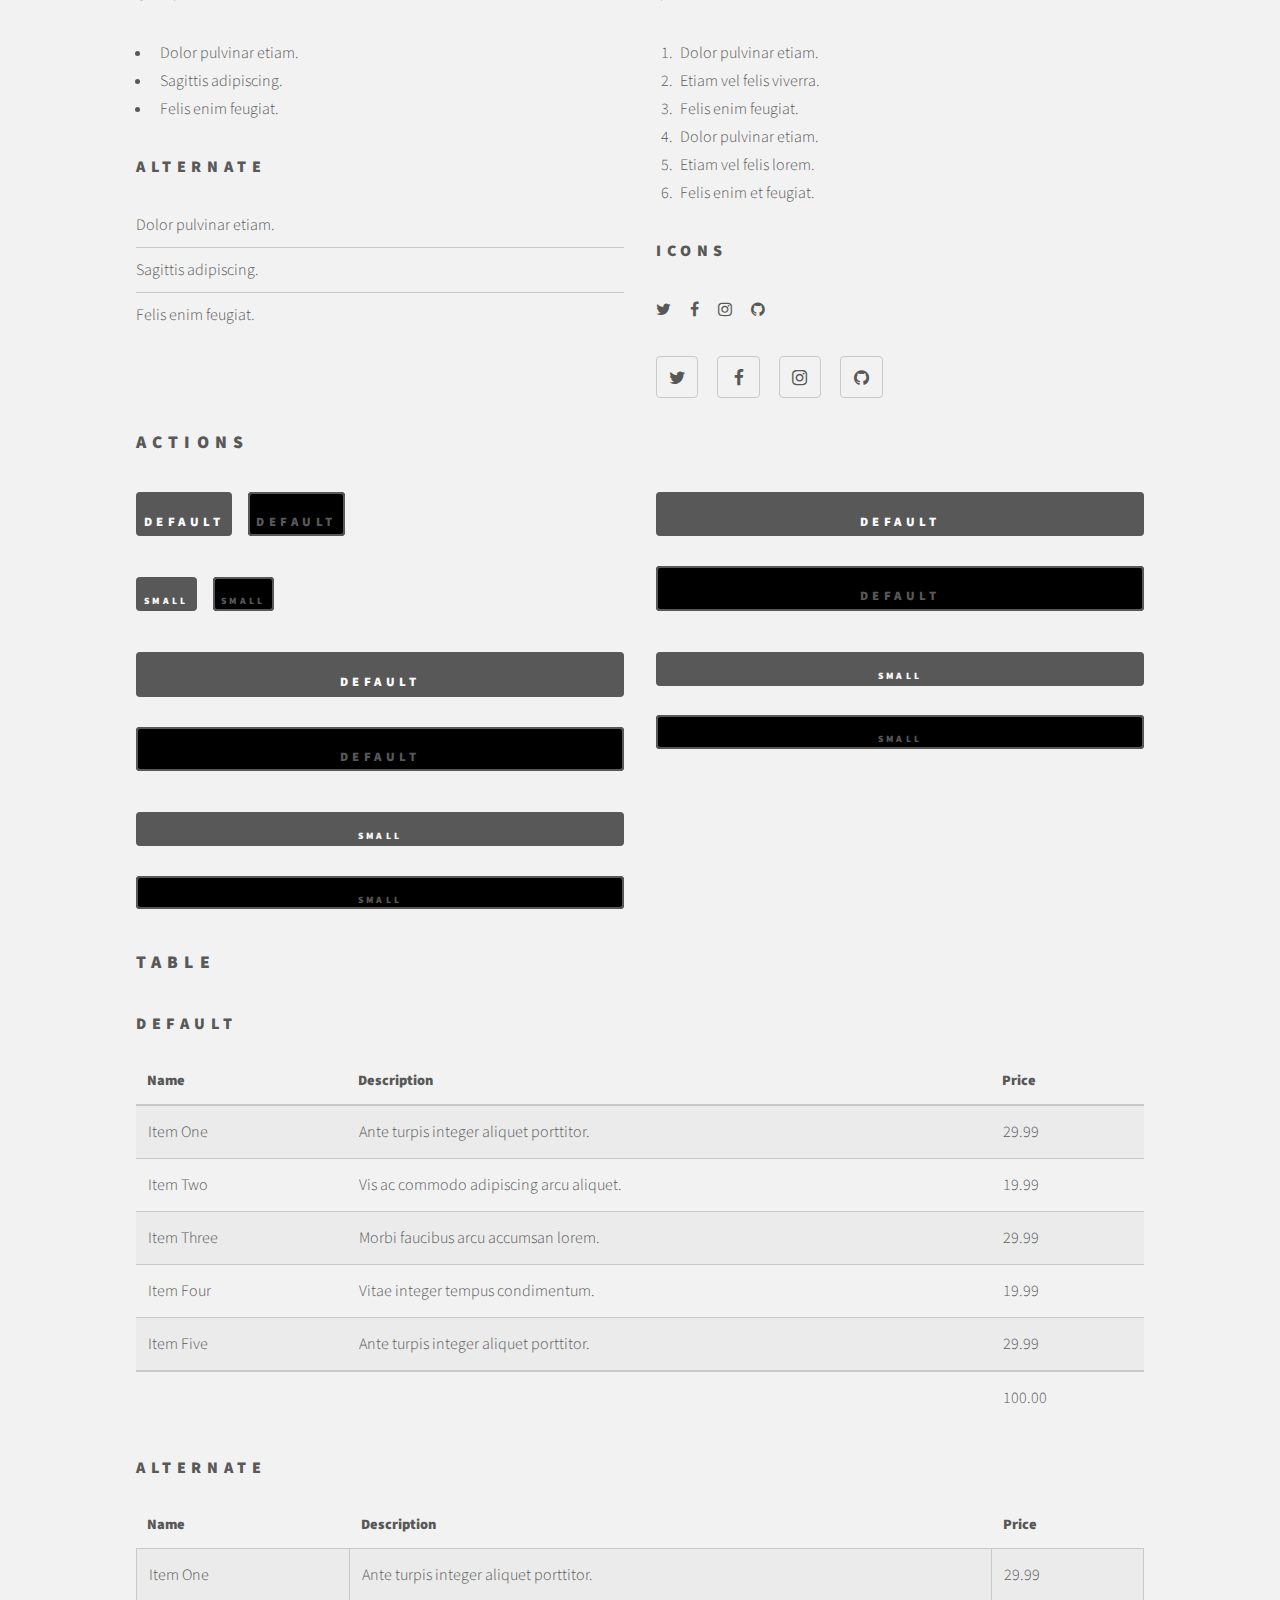
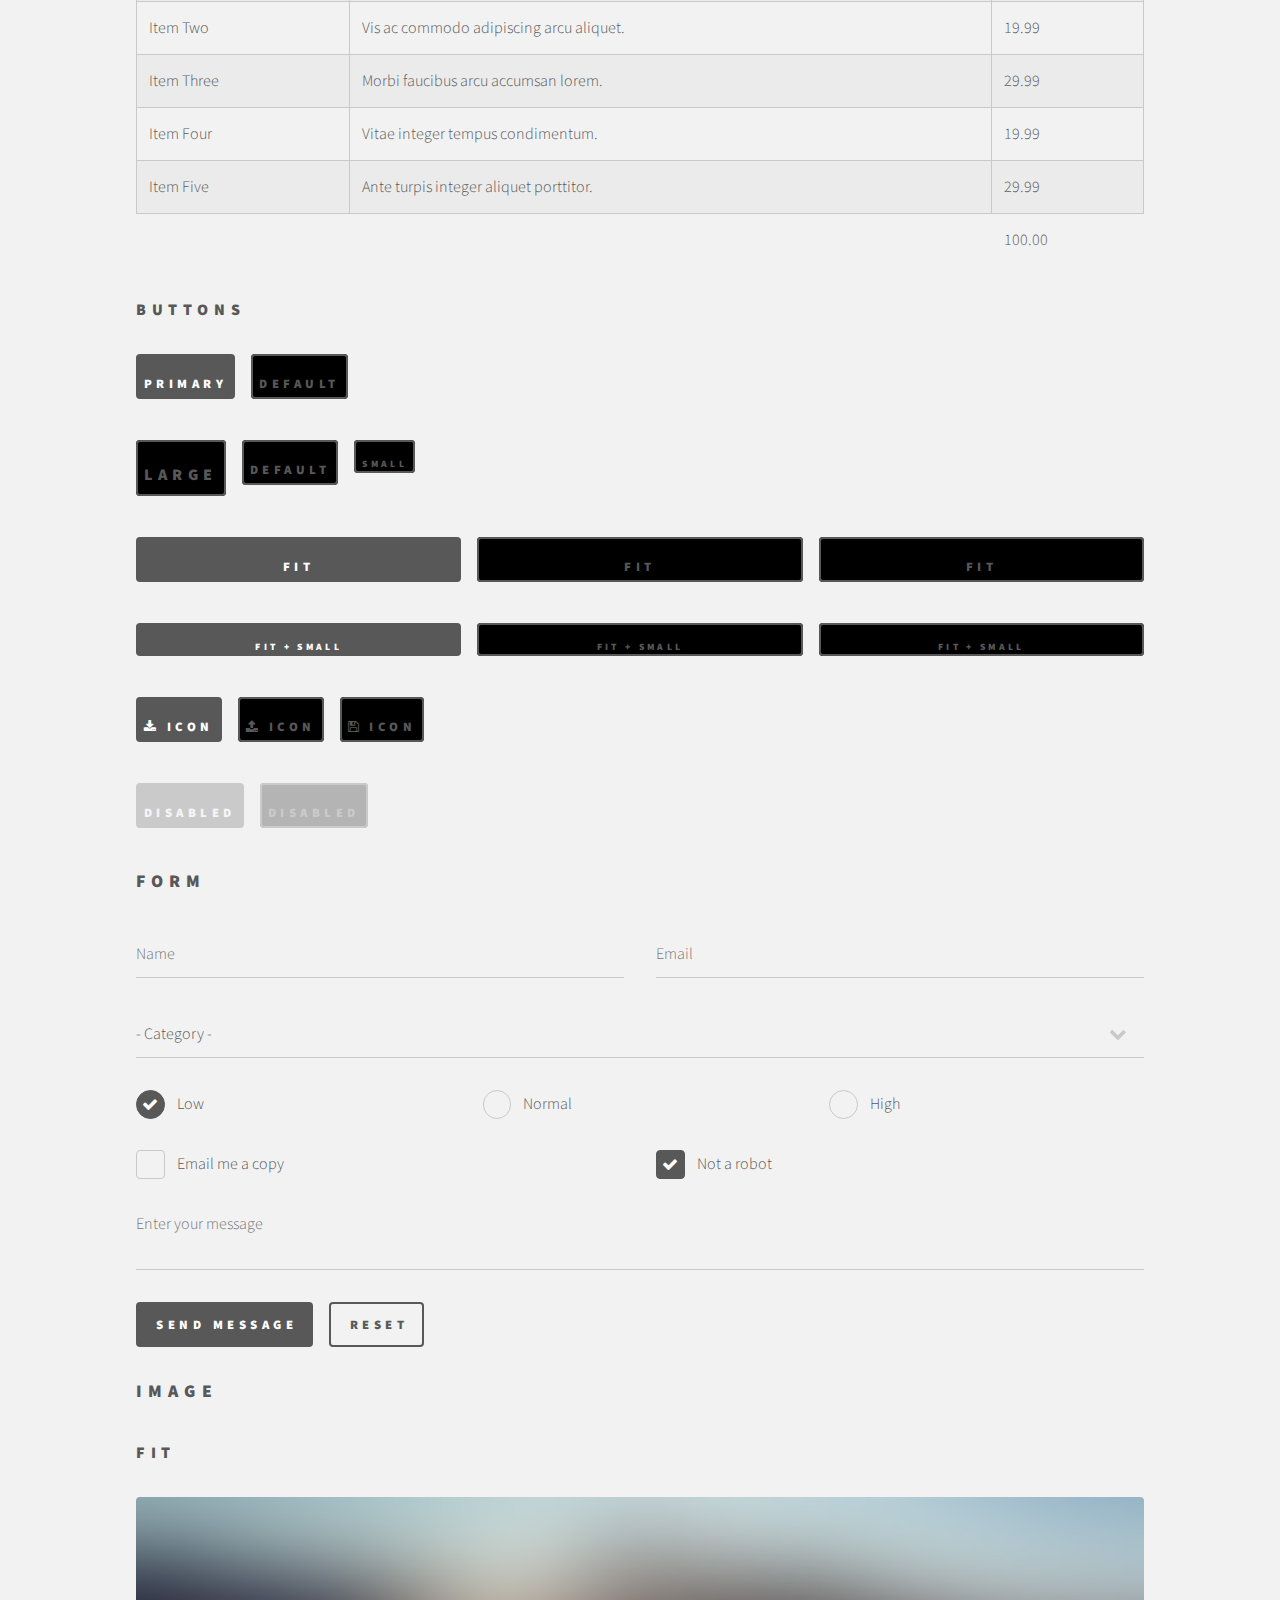
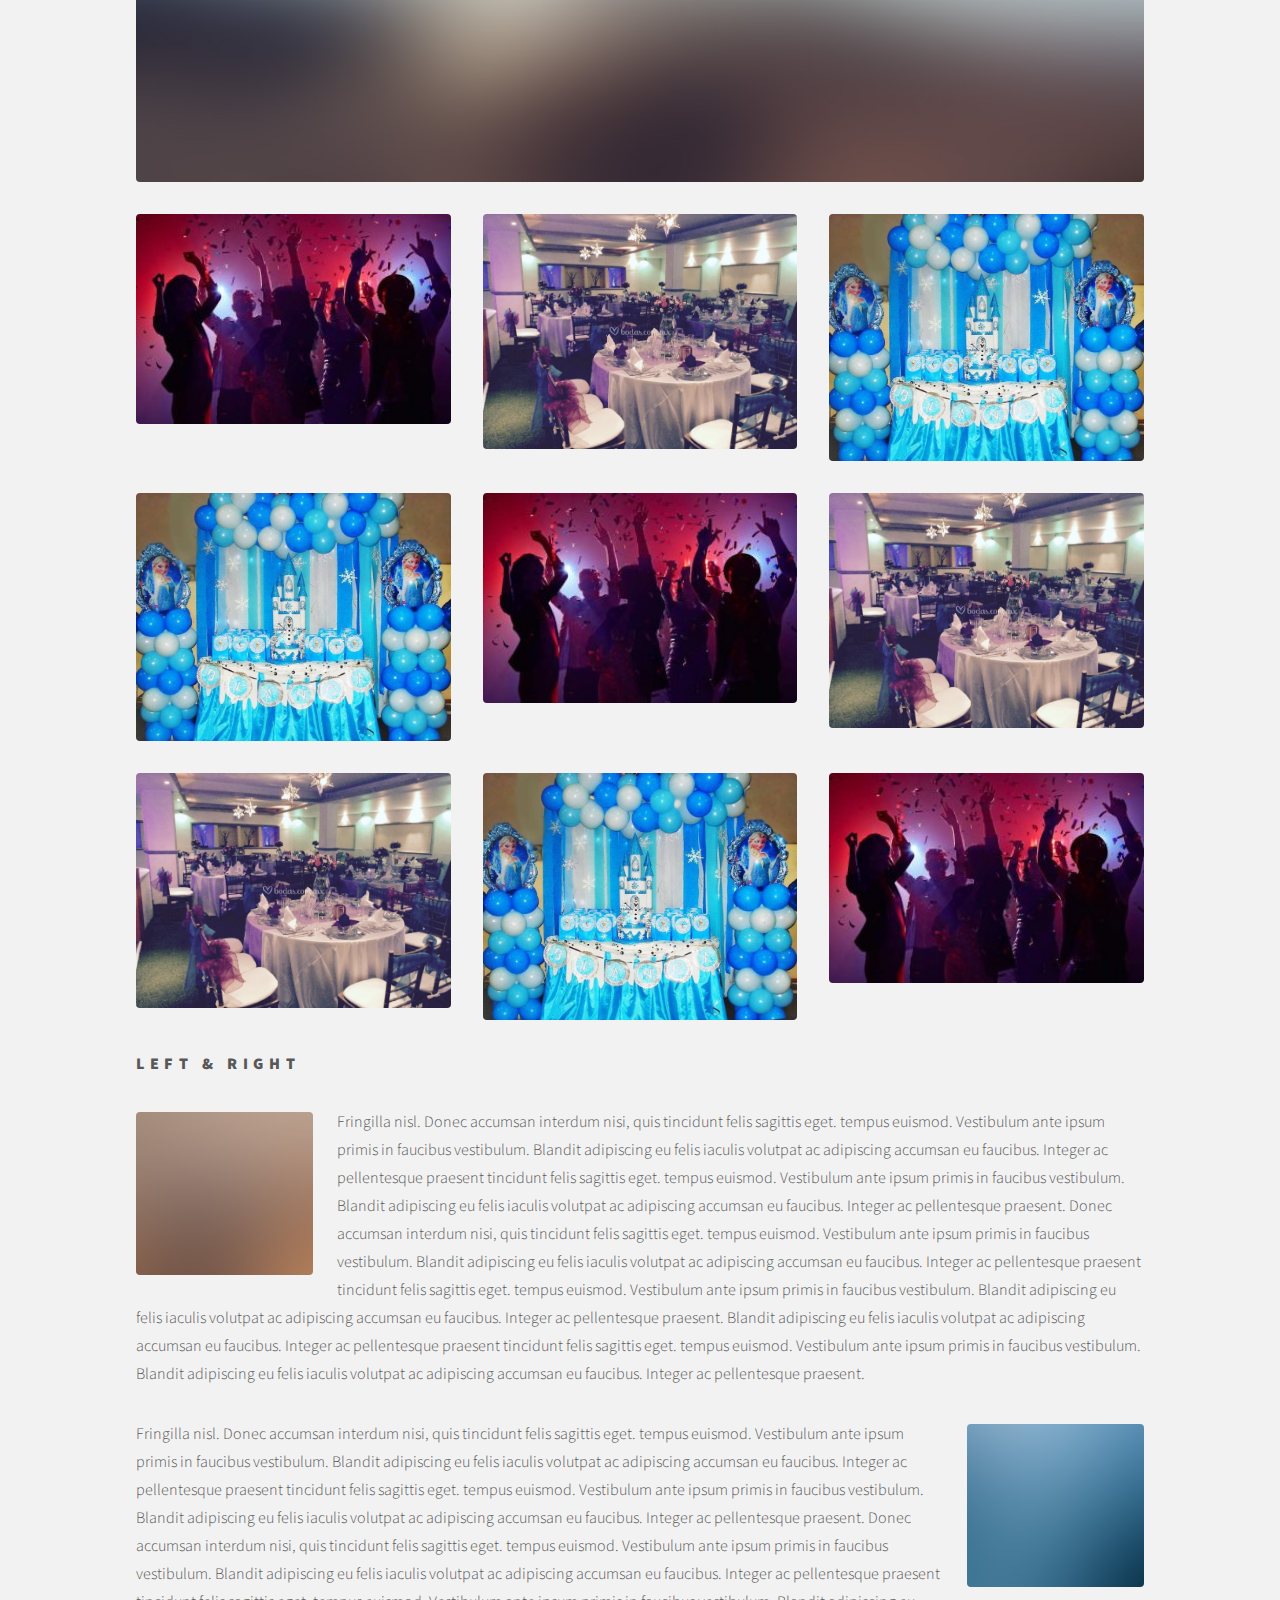
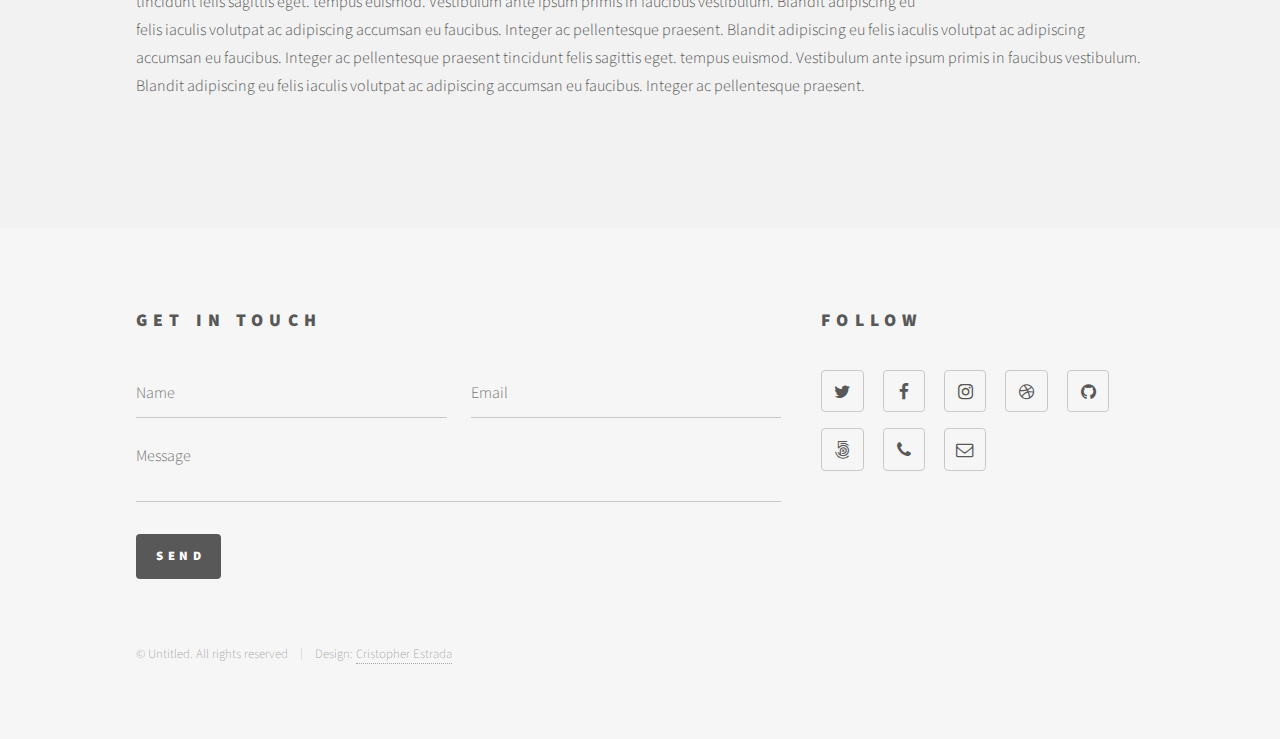
<file: elements.html>
<!DOCTYPE HTML>
<!--
	Phantom by HTML5 UP
	html5up.net | @ajlkn
	Free for personal and commercial use under the CCA 3.0 license (html5up.net/license)
-->
<html>
	<head>
		<title>Elements - Phantom by HTML5 UP</title>
		<meta charset="utf-8" />
		<meta name="viewport" content="width=device-width, initial-scale=1, user-scalable=no" />
		<link rel="stylesheet" href="assets/css/main.css" />
		<noscript><link rel="stylesheet" href="assets/css/noscript.css" /></noscript>
	</head>
	<body class="is-preload">
		<!-- Wrapper -->
			<div id="wrapper">

				<!-- Header -->
					<header id="header">
						<div class="inner">

							<!-- Logo -->
								<a href="index.html" class="logo">
									<span class="symbol"><img src="images/logo.jpeg" alt="" /></span><span class="title">Phantom</span>
								</a>

							<!-- Nav -->
								<nav>
									<ul>
										<li><a href="#menu">Menu</a></li>
									</ul>
								</nav>

						</div>
					</header>

				<!-- Menu -->
					<nav id="menu">
						<h2>Menu</h2>
						<ul>
							<li><a href="index.html">Home</a></li>
							<li><a href="generic.html">Ipsum veroeros</a></li>
							<li><a href="generic.html">Tempus etiam</a></li>
							<li><a href="generic.html">Consequat dolor</a></li>
							<li><a href="generic.html">Conocenos</a></li>
						</ul>
					</nav>

				<!-- Main -->
					<div id="main">
						<div class="inner">
							<h1>Elements</h1>

							<!-- Text -->
								<section>
									<h2>Text</h2>
									<p>This is <b>bold</b> and this is <strong>strong</strong>. This is <i>italic</i> and this is <em>emphasized</em>.
									This is <sup>superscript</sup> text and this is <sub>subscript</sub> text.
									This is <u>underlined</u> and this is code: <code>for (;;) { ... }</code>. Finally, <a href="#">this is a link</a>.</p>
									<hr />
									<p>Nunc lacinia ante nunc ac lobortis. Interdum adipiscing gravida odio porttitor sem non mi integer non faucibus ornare mi ut ante amet placerat aliquet. Volutpat eu sed ante lacinia sapien lorem accumsan varius montes viverra nibh in adipiscing blandit tempus accumsan.</p>
									<hr />
									<h2>Heading Level 2</h2>
									<h3>Heading Level 3</h3>
									<h4>Heading Level 4</h4>
									<hr />
									<h3>Blockquote</h3>
									<blockquote>Fringilla nisl. Donec accumsan interdum nisi, quis tincidunt felis sagittis eget tempus euismod. Vestibulum ante ipsum primis in faucibus vestibulum. Blandit adipiscing eu felis iaculis volutpat ac adipiscing accumsan faucibus. Vestibulum ante ipsum primis in faucibus lorem ipsum dolor sit amet nullam adipiscing eu felis.</blockquote>
									<h3>Preformatted</h3>
									<pre><code>i = 0;

while (!deck.isInOrder()) {
    print 'Iteration ' + i;
    deck.shuffle();
    i++;
}

print 'It took ' + i + ' iterations to sort the deck.';</code></pre>
								</section>

							<!-- Lists -->
								<section>
									<h2>Lists</h2>
									<div class="row">
										<div class="col-6 col-12-medium">
											<h3>Unordered</h3>
											<ul>
												<li>Dolor pulvinar etiam.</li>
												<li>Sagittis adipiscing.</li>
												<li>Felis enim feugiat.</li>
											</ul>
											<h3>Alternate</h3>
											<ul class="alt">
												<li>Dolor pulvinar etiam.</li>
												<li>Sagittis adipiscing.</li>
												<li>Felis enim feugiat.</li>
											</ul>
										</div>
										<div class="col-6 col-12-medium">
											<h3>Ordered</h3>
											<ol>
												<li>Dolor pulvinar etiam.</li>
												<li>Etiam vel felis viverra.</li>
												<li>Felis enim feugiat.</li>
												<li>Dolor pulvinar etiam.</li>
												<li>Etiam vel felis lorem.</li>
												<li>Felis enim et feugiat.</li>
											</ol>
											<h3>Icons</h3>
											<ul class="icons">
												<li><a href="#" class="icon style1 fa-twitter"><span class="label">Twitter</span></a></li>
												<li><a href="https://www.facebook.com/panduroo" class="icon style1 fa-facebook"><span class="label">Facebook</span></a></li>
												<li><a href="#" class="icon style1 fa-instagram"><span class="label">Instagram</span></a></li>
												<li><a href="#" class="icon style1 fa-github"><span class="label">Github</span></a></li>
											</ul>
											<ul class="icons">
												<li><a href="#" class="icon style2 fa-twitter"><span class="label">Twitter</span></a></li>
												<li><a href="#" class="icon style2 fa-facebook"><span class="label">Facebook</span></a></li>
												<li><a href="#" class="icon style2 fa-instagram"><span class="label">Instagram</span></a></li>
												<li><a href="#" class="icon style2 fa-github"><span class="label">Github</span></a></li>
											</ul>
										</div>
									</div>
									<h2>Actions</h2>
									<div class="row">
										<div class="col-6 col-12-medium">
											<ul class="actions">
												<li><a href="#" class="button primary">Default</a></li>
												<li><a href="#" class="button">Default</a></li>
											</ul>
											<ul class="actions small">
												<li><a href="#" class="button primary small">Small</a></li>
												<li><a href="#" class="button small">Small</a></li>
											</ul>
											<ul class="actions stacked">
												<li><a href="#" class="button primary">Default</a></li>
												<li><a href="#" class="button">Default</a></li>
											</ul>
											<ul class="actions stacked">
												<li><a href="#" class="button primary small">Small</a></li>
												<li><a href="#" class="button small">Small</a></li>
											</ul>
										</div>
										<div class="col-6 col-12-medium">
											<ul class="actions stacked">
												<li><a href="#" class="button primary fit">Default</a></li>
												<li><a href="#" class="button fit">Default</a></li>
											</ul>
											<ul class="actions stacked">
												<li><a href="#" class="button primary small fit">Small</a></li>
												<li><a href="#" class="button small fit">Small</a></li>
											</ul>
										</div>
									</div>
								</section>

							<!-- Table -->
								<section>
									<h2>Table</h2>
									<h3>Default</h3>
									<div class="table-wrapper">
										<table>
											<thead>
												<tr>
													<th>Name</th>
													<th>Description</th>
													<th>Price</th>
												</tr>
											</thead>
											<tbody>
												<tr>
													<td>Item One</td>
													<td>Ante turpis integer aliquet porttitor.</td>
													<td>29.99</td>
												</tr>
												<tr>
													<td>Item Two</td>
													<td>Vis ac commodo adipiscing arcu aliquet.</td>
													<td>19.99</td>
												</tr>
												<tr>
													<td>Item Three</td>
													<td> Morbi faucibus arcu accumsan lorem.</td>
													<td>29.99</td>
												</tr>
												<tr>
													<td>Item Four</td>
													<td>Vitae integer tempus condimentum.</td>
													<td>19.99</td>
												</tr>
												<tr>
													<td>Item Five</td>
													<td>Ante turpis integer aliquet porttitor.</td>
													<td>29.99</td>
												</tr>
											</tbody>
											<tfoot>
												<tr>
													<td colspan="2"></td>
													<td>100.00</td>
												</tr>
											</tfoot>
										</table>
									</div>

									<h3>Alternate</h3>
									<div class="table-wrapper">
										<table class="alt">
											<thead>
												<tr>
													<th>Name</th>
													<th>Description</th>
													<th>Price</th>
												</tr>
											</thead>
											<tbody>
												<tr>
													<td>Item One</td>
													<td>Ante turpis integer aliquet porttitor.</td>
													<td>29.99</td>
												</tr>
												<tr>
													<td>Item Two</td>
													<td>Vis ac commodo adipiscing arcu aliquet.</td>
													<td>19.99</td>
												</tr>
												<tr>
													<td>Item Three</td>
													<td> Morbi faucibus arcu accumsan lorem.</td>
													<td>29.99</td>
												</tr>
												<tr>
													<td>Item Four</td>
													<td>Vitae integer tempus condimentum.</td>
													<td>19.99</td>
												</tr>
												<tr>
													<td>Item Five</td>
													<td>Ante turpis integer aliquet porttitor.</td>
													<td>29.99</td>
												</tr>
											</tbody>
											<tfoot>
												<tr>
													<td colspan="2"></td>
													<td>100.00</td>
												</tr>
											</tfoot>
										</table>
									</div>
								</section>

							<!-- Buttons -->
								<section>
									<h3>Buttons</h3>
									<ul class="actions">
										<li><a href="#" class="button primary">Primary</a></li>
										<li><a href="#" class="button">Default</a></li>
									</ul>
									<ul class="actions">
										<li><a href="#" class="button large">Large</a></li>
										<li><a href="#" class="button">Default</a></li>
										<li><a href="#" class="button small">Small</a></li>
									</ul>
									<ul class="actions fit">
										<li><a href="#" class="button primary fit">Fit</a></li>
										<li><a href="#" class="button fit">Fit</a></li>
										<li><a href="#" class="button fit">Fit</a></li>
									</ul>
									<ul class="actions fit small">
										<li><a href="#" class="button primary fit small">Fit + Small</a></li>
										<li><a href="#" class="button fit small">Fit + Small</a></li>
										<li><a href="#" class="button fit small">Fit + Small</a></li>
									</ul>
									<ul class="actions">
										<li><a href="#" class="button primary icon fa-download">Icon</a></li>
										<li><a href="#" class="button icon fa-upload">Icon</a></li>
										<li><a href="#" class="button icon fa-save">Icon</a></li>
									</ul>
									<ul class="actions">
										<li><span class="button primary disabled">Disabled</span></li>
										<li><span class="button disabled">Disabled</span></li>
									</ul>
								</section>

							<!-- Form -->
								<section>
									<h2>Form</h2>
									<form method="post" action="#">
										<div class="row gtr-uniform">
											<div class="col-6 col-12-xsmall">
												<input type="text" name="demo-name" id="demo-name" value="" placeholder="Name" />
											</div>
											<div class="col-6 col-12-xsmall">
												<input type="email" name="demo-email" id="demo-email" value="" placeholder="Email" />
											</div>
											<div class="col-12">
												<select name="demo-category" id="demo-category">
													<option value="">- Category -</option>
													<option value="1">Manufacturing</option>
													<option value="1">Shipping</option>
													<option value="1">Administration</option>
													<option value="1">Human Resources</option>
												</select>
											</div>
											<div class="col-4 col-12-small">
												<input type="radio" id="demo-priority-low" name="demo-priority" checked>
												<label for="demo-priority-low">Low</label>
											</div>
											<div class="col-4 col-12-small">
												<input type="radio" id="demo-priority-normal" name="demo-priority">
												<label for="demo-priority-normal">Normal</label>
											</div>
											<div class="col-4 col-12-small">
												<input type="radio" id="demo-priority-high" name="demo-priority">
												<label for="demo-priority-high">High</label>
											</div>
											<div class="col-6 col-12-small">
												<input type="checkbox" id="demo-copy" name="demo-copy">
												<label for="demo-copy">Email me a copy</label>
											</div>
											<div class="col-6 col-12-small">
												<input type="checkbox" id="demo-human" name="demo-human" checked>
												<label for="demo-human">Not a robot</label>
											</div>
											<div class="col-12">
												<textarea name="demo-message" id="demo-message" placeholder="Enter your message" rows="6"></textarea>
											</div>
											<div class="col-12">
												<ul class="actions">
													<li><input type="submit" value="Send Message" class="primary" /></li>
													<li><input type="reset" value="Reset" /></li>
												</ul>
											</div>
										</div>
									</form>
								</section>

							<!-- Image -->
								<section>
									<h2>Image</h2>
									<h3>Fit</h3>
									<div class="box alt">
										<div class="row gtr-uniform">
											<div class="col-12"><span class="image fit"><img src="images/pic13.jpg" alt="" /></span></div>
											<div class="col-4"><span class="image fit"><img src="images/pic01.jpg" alt="" /></span></div>
											<div class="col-4"><span class="image fit"><img src="images/pic02.jpg" alt="" /></span></div>
											<div class="col-4"><span class="image fit"><img src="images/pic03.jpg" alt="" /></span></div>
											<div class="col-4"><span class="image fit"><img src="images/pic03.jpg" alt="" /></span></div>
											<div class="col-4"><span class="image fit"><img src="images/pic01.jpg" alt="" /></span></div>
											<div class="col-4"><span class="image fit"><img src="images/pic02.jpg" alt="" /></span></div>
											<div class="col-4"><span class="image fit"><img src="images/pic02.jpg" alt="" /></span></div>
											<div class="col-4"><span class="image fit"><img src="images/pic03.jpg" alt="" /></span></div>
											<div class="col-4"><span class="image fit"><img src="images/pic01.jpg" alt="" /></span></div>
										</div>
									</div>
									<h3>Left &amp; Right</h3>
									<p><span class="image left"><img src="images/pic14.jpg" alt="" /></span>Fringilla nisl. Donec accumsan interdum nisi, quis tincidunt felis sagittis eget. tempus euismod. Vestibulum ante ipsum primis in faucibus vestibulum. Blandit adipiscing eu felis iaculis volutpat ac adipiscing accumsan eu faucibus. Integer ac pellentesque praesent tincidunt felis sagittis eget. tempus euismod. Vestibulum ante ipsum primis in faucibus vestibulum. Blandit adipiscing eu felis iaculis volutpat ac adipiscing accumsan eu faucibus. Integer ac pellentesque praesent. Donec accumsan interdum nisi, quis tincidunt felis sagittis eget. tempus euismod. Vestibulum ante ipsum primis in faucibus vestibulum. Blandit adipiscing eu felis iaculis volutpat ac adipiscing accumsan eu faucibus. Integer ac pellentesque praesent tincidunt felis sagittis eget. tempus euismod. Vestibulum ante ipsum primis in faucibus vestibulum. Blandit adipiscing eu felis iaculis volutpat ac adipiscing accumsan eu faucibus. Integer ac pellentesque praesent. Blandit adipiscing eu felis iaculis volutpat ac adipiscing accumsan eu faucibus. Integer ac pellentesque praesent tincidunt felis sagittis eget. tempus euismod. Vestibulum ante ipsum primis in faucibus vestibulum. Blandit adipiscing eu felis iaculis volutpat ac adipiscing accumsan eu faucibus. Integer ac pellentesque praesent.</p>
									<p><span class="image right"><img src="images/pic15.jpg" alt="" /></span>Fringilla nisl. Donec accumsan interdum nisi, quis tincidunt felis sagittis eget. tempus euismod. Vestibulum ante ipsum primis in faucibus vestibulum. Blandit adipiscing eu felis iaculis volutpat ac adipiscing accumsan eu faucibus. Integer ac pellentesque praesent tincidunt felis sagittis eget. tempus euismod. Vestibulum ante ipsum primis in faucibus vestibulum. Blandit adipiscing eu felis iaculis volutpat ac adipiscing accumsan eu faucibus. Integer ac pellentesque praesent. Donec accumsan interdum nisi, quis tincidunt felis sagittis eget. tempus euismod. Vestibulum ante ipsum primis in faucibus vestibulum. Blandit adipiscing eu felis iaculis volutpat ac adipiscing accumsan eu faucibus. Integer ac pellentesque praesent tincidunt felis sagittis eget. tempus euismod. Vestibulum ante ipsum primis in faucibus vestibulum. Blandit adipiscing eu felis iaculis volutpat ac adipiscing accumsan eu faucibus. Integer ac pellentesque praesent. Blandit adipiscing eu felis iaculis volutpat ac adipiscing accumsan eu faucibus. Integer ac pellentesque praesent tincidunt felis sagittis eget. tempus euismod. Vestibulum ante ipsum primis in faucibus vestibulum. Blandit adipiscing eu felis iaculis volutpat ac adipiscing accumsan eu faucibus. Integer ac pellentesque praesent.</p>
								</section>

						</div>
					</div>

				<!-- Footer -->
					<footer id="footer">
						<div class="inner">
							<section>
								<h2>Get in touch</h2>
								<form method="post" action="#">
									<div class="fields">
										<div class="field half">
											<input type="text" name="name" id="name" placeholder="Name" />
										</div>
										<div class="field half">
											<input type="email" name="email" id="email" placeholder="Email" />
										</div>
										<div class="field">
											<textarea name="message" id="message" placeholder="Message"></textarea>
										</div>
									</div>
									<ul class="actions">
										<li><input type="submit" value="Send" class="primary" /></li>
									</ul>
								</form>
							</section>
							<section>
								<h2>Follow</h2>
								<ul class="icons">
									<li><a href="#" class="icon style2 fa-twitter"><span class="label">Twitter</span></a></li>
									<li><a href="#" class="icon style2 fa-facebook"><span class="label">Facebook</span></a></li>
									<li><a href="#" class="icon style2 fa-instagram"><span class="label">Instagram</span></a></li>
									<li><a href="#" class="icon style2 fa-dribbble"><span class="label">Dribbble</span></a></li>
									<li><a href="#" class="icon style2 fa-github"><span class="label">GitHub</span></a></li>
									<li><a href="#" class="icon style2 fa-500px"><span class="label">500px</span></a></li>
									<li><a href="#" class="icon style2 fa-phone"><span class="label">Phone</span></a></li>
									<li><a href="#" class="icon style2 fa-envelope-o"><span class="label">Email</span></a></li>
								</ul>
							</section>
							<ul class="copyright">
								<li>&copy; Untitled. All rights reserved</li><li>Design: <a href="https://www.facebook.com/panduroo">Cristopher Estrada</a></li>
							</ul>
						</div>
					</footer>

			</div>

		<!-- Scripts -->
			<script src="assets/js/jquery.min.js"></script>
			<script src="assets/js/browser.min.js"></script>
			<script src="assets/js/breakpoints.min.js"></script>
			<script src="assets/js/util.js"></script>
			<script src="assets/js/main.js"></script>

	</body>
</html>
</file>
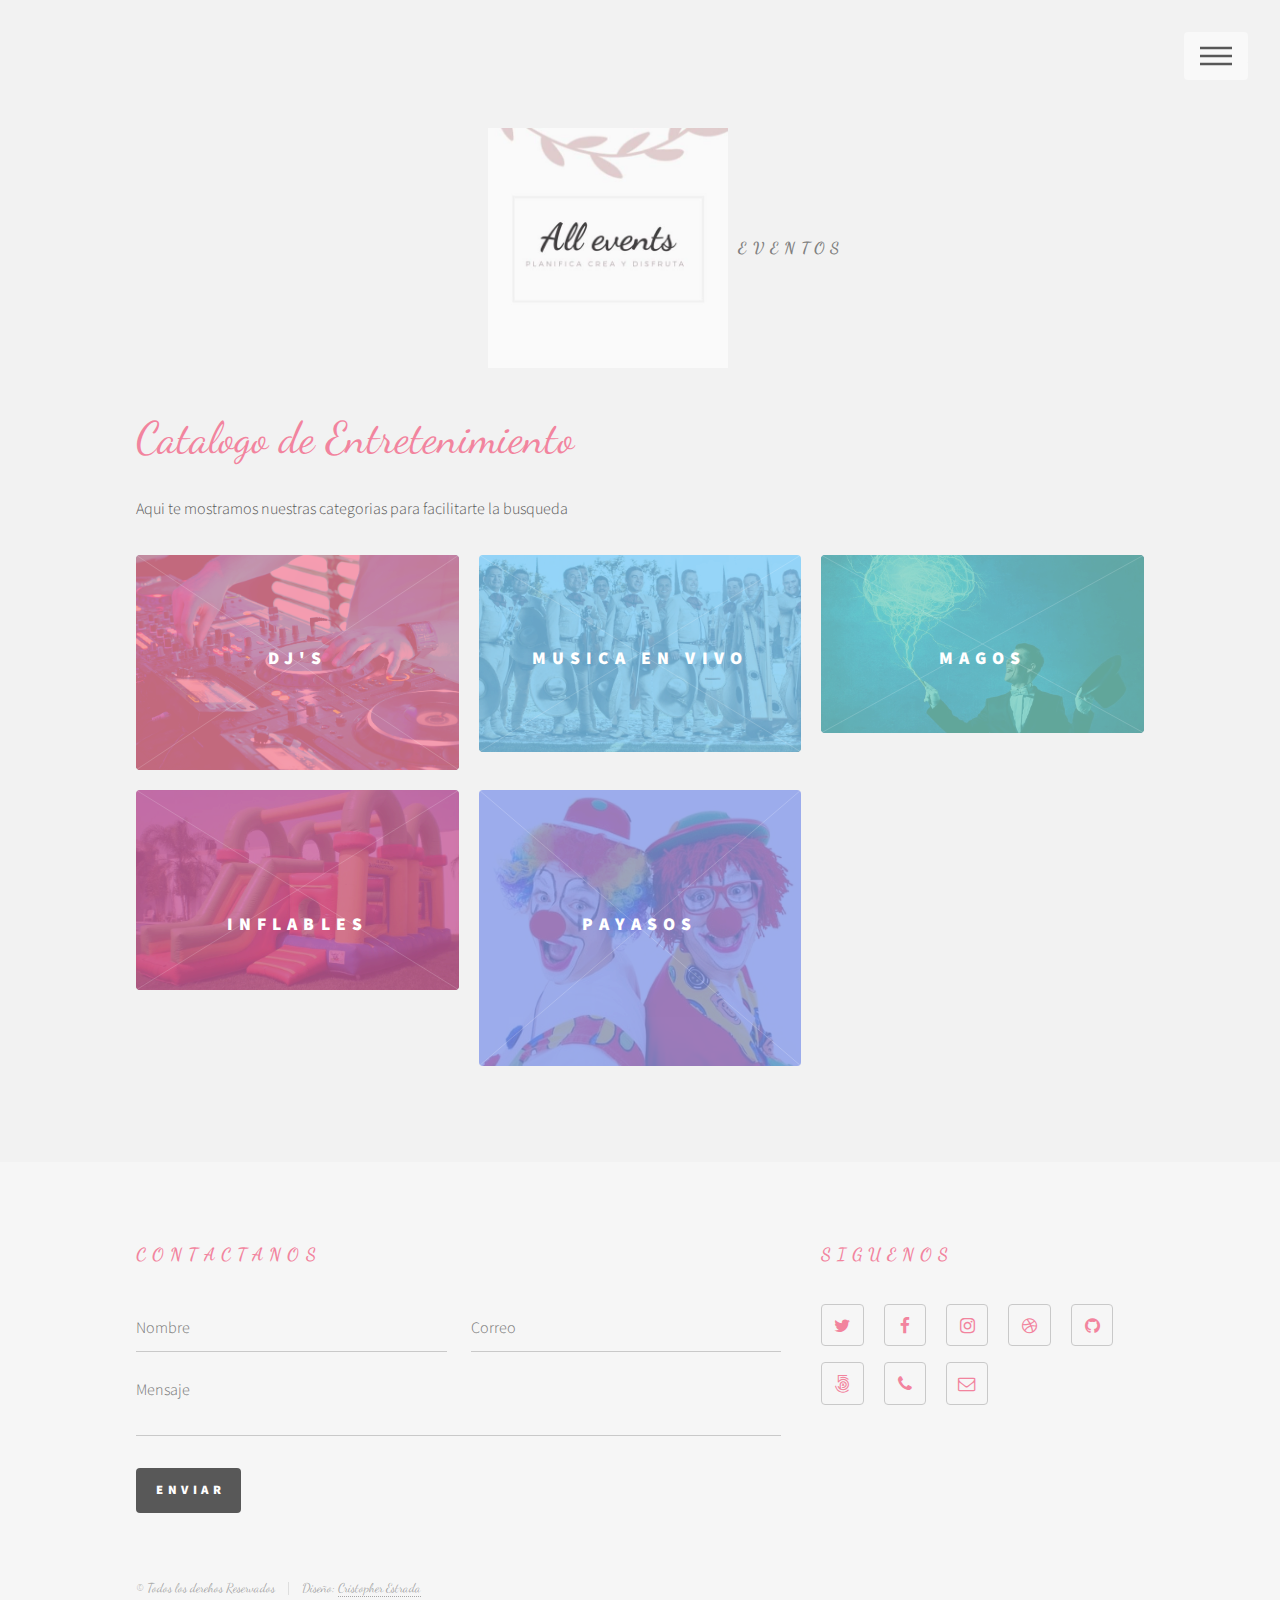
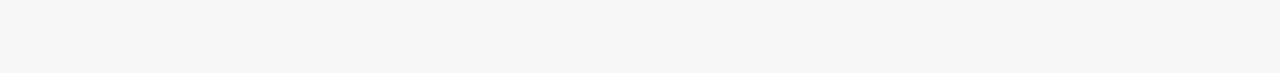
<file: entretenimiento.html>
<!DOCTYPE HTML>
<html>
	<head>
		<title>Eventos</title>
		<meta charset="utf-8" />
		<meta name="viewport" content="width=device-width, initial-scale=1, user-scalable=no" />
		<link rel="stylesheet" href="assets/css/main.css" />
		<link href="https://fonts.googleapis.com/css?family=Dancing+Script" rel="stylesheet">
		<noscript><link rel="stylesheet" href="assets/css/noscript.css" /></noscript>
	</head>
	<body class="is-preload">
		<!-- Wrapper -->
			<div id="wrapper">

				<!-- Header -->
					<header id="header">
						<div class="inner cursiva">

							<!-- Logo -->
								<a href="index.html" class="logo">
									<span class="symbol"><img src="images/logo.jpeg" alt="" /></span><span class="title">Eventos</span>
								</a>

							<!-- Nav -->
								<nav>
									<ul>
										<li><a href="#menu">Menu</a></li>
									</ul>
								</nav>

						</div>
					</header>

				<!-- Menu -->
					<nav id="menu">
						<h2>Menu</h2>
						<ul>
							<li><a href="index.html">Menu Principal</a></li>
							<li><a href="lugares.html">Lugares</a></li>
							<li><a href="entretenimiento.html">Entretenimiento</a></li>
							<li><a href="decoracion.html">Decoracion</a></li>
							<li><a href="alimentos.html">Alimentos</a></li>
							<li><a href="galeria.html">Galeria</a></li>
							<li><a href="generic.html">Conocenos</a></li>
						</ul>
					</nav>

				<!-- Main -->
					<div id="main">
						<div class="inner">
							<header>
								<h1 class="cursiva">Catalogo de Entretenimiento<br /></h1>
								<p>Aqui te mostramos nuestras categorias para facilitarte la busqueda</p>
							</header>

							<section class="tiles">
								<article class="style1">
									<span class="image">
										<img src="images/djs.jpg" alt="" />
									</span>
									<a href="djs.html">
										<h2>DJ's</h2>
										<div class="content">
											<p>Contamos con los mejores Dj's en nuestro catalogo</p>
										</div>
									</a>
								</article>
								<article class="style2">
									<span class="image">
										<img src="images/mariachi.jpg" alt="" />
									</span>
									<a href="musica.html">
										<h2>Musica en vivo</h2>
										<div class="content">
											<p>La mejor musica en vivo como mariachi, trios, cuartetos, bandas.</p>
										</div>
									</a>
								</article>
								<article class="style3">
									<span class="image">
										<img src="images/mago.jpg" alt="" />
									</span>
									<a href="magos.html">
										<h2>Magos</h2>
										<div class="content">
											<p>Shows de Magia, concursos y musica para emocionar a chicos y grandes.</p>
										</div>
									</a>
								</article>
								<article class="style4">
									<span class="image">
										<img src="images/inflables.jpg" alt="" />
									</span>
									<a href="inflables.html">
										<h2>Inflables</h2>
										<div class="content">
											<p>Los mejores y mas divertios inflables para niños y grandes.</p>
										</div>
									</a>
								</article>
								<!-- <article class="style5">
									<span class="image">
										<img src="images/standup.jpg" alt="" />
									</span>
									<a href="standup.html">
										<h2>Stand Ups</h2>
										<div class="content">
											<p>Los mejores standuperos de México están aquí..</p>
										</div>
									</a>
								</article> -->
								<article class="style6">
									<span class="image">
										<img src="images/payaso.jpg" alt="" />
									</span>
									<a href="payaso.html">
										<h2>Payasos</h2>
										<div class="content">
											<p>Comicos y divertidos, los mejores shows de payasos en nuestro catalogo</p>
										</div>
									</a>
								</article>

							</section>
						</div>
					</div>

				<!-- Footer -->
					<footer id="footer">
						<div class="inner cursiva">
							<section>
								<h2>Contactanos</h2>
								<form method="post" action="#">
									<div class="fields">
										<div class="field half">
											<input type="text" name="name" id="name" placeholder="Nombre" />
										</div>
										<div class="field half">
											<input type="email" name="email" id="email" placeholder="Correo" />
										</div>
										<div class="field">
											<textarea name="message" id="message" placeholder="Mensaje"></textarea>
										</div>
									</div>
									<ul class="actions">
										<li><input type="submit" value="Enviar" class="primary" /></li>
									</ul>
								</form>
							</section>
							<section>
								<h2>Siguenos</h2>
								<ul class="icons">
									<li><a href="#" class="icon style2 fa-twitter"><span class="label">Twitter</span></a></li>
									<li><a href="https://www.facebook.com/panduroo" class="icon style2 fa-facebook"><span class="label">Facebook</span></a></li>
									<li><a href="#" class="icon style2 fa-instagram"><span class="label">Instagram</span></a></li>
									<li><a href="#" class="icon style2 fa-dribbble"><span class="label">Dribbble</span></a></li>
									<li><a href="#" class="icon style2 fa-github"><span class="label">GitHub</span></a></li>
									<li><a href="#" class="icon style2 fa-500px"><span class="label">500px</span></a></li>
									<li><a href="#" class="icon style2 fa-phone"><span class="label">Phone</span></a></li>
									<li><a href="#" class="icon style2 fa-envelope-o"><span class="label">Email</span></a></li>
								</ul>
							</section>
							<ul class="copyright">
								<li>&copy; Todos los derehos Reservados</li><li>Diseño: <a href="https://www.facebook.com/panduroo">Cristopher Estrada</a></li>
							</ul>
						</div>
					</footer>

			</div>

		<!-- Scripts -->
			<script src="assets/js/jquery.min.js"></script>
			<script src="assets/js/browser.min.js"></script>
			<script src="assets/js/breakpoints.min.js"></script>
			<script src="assets/js/util.js"></script>
			<script src="assets/js/main.js"></script>

	</body>
</html>
</file>
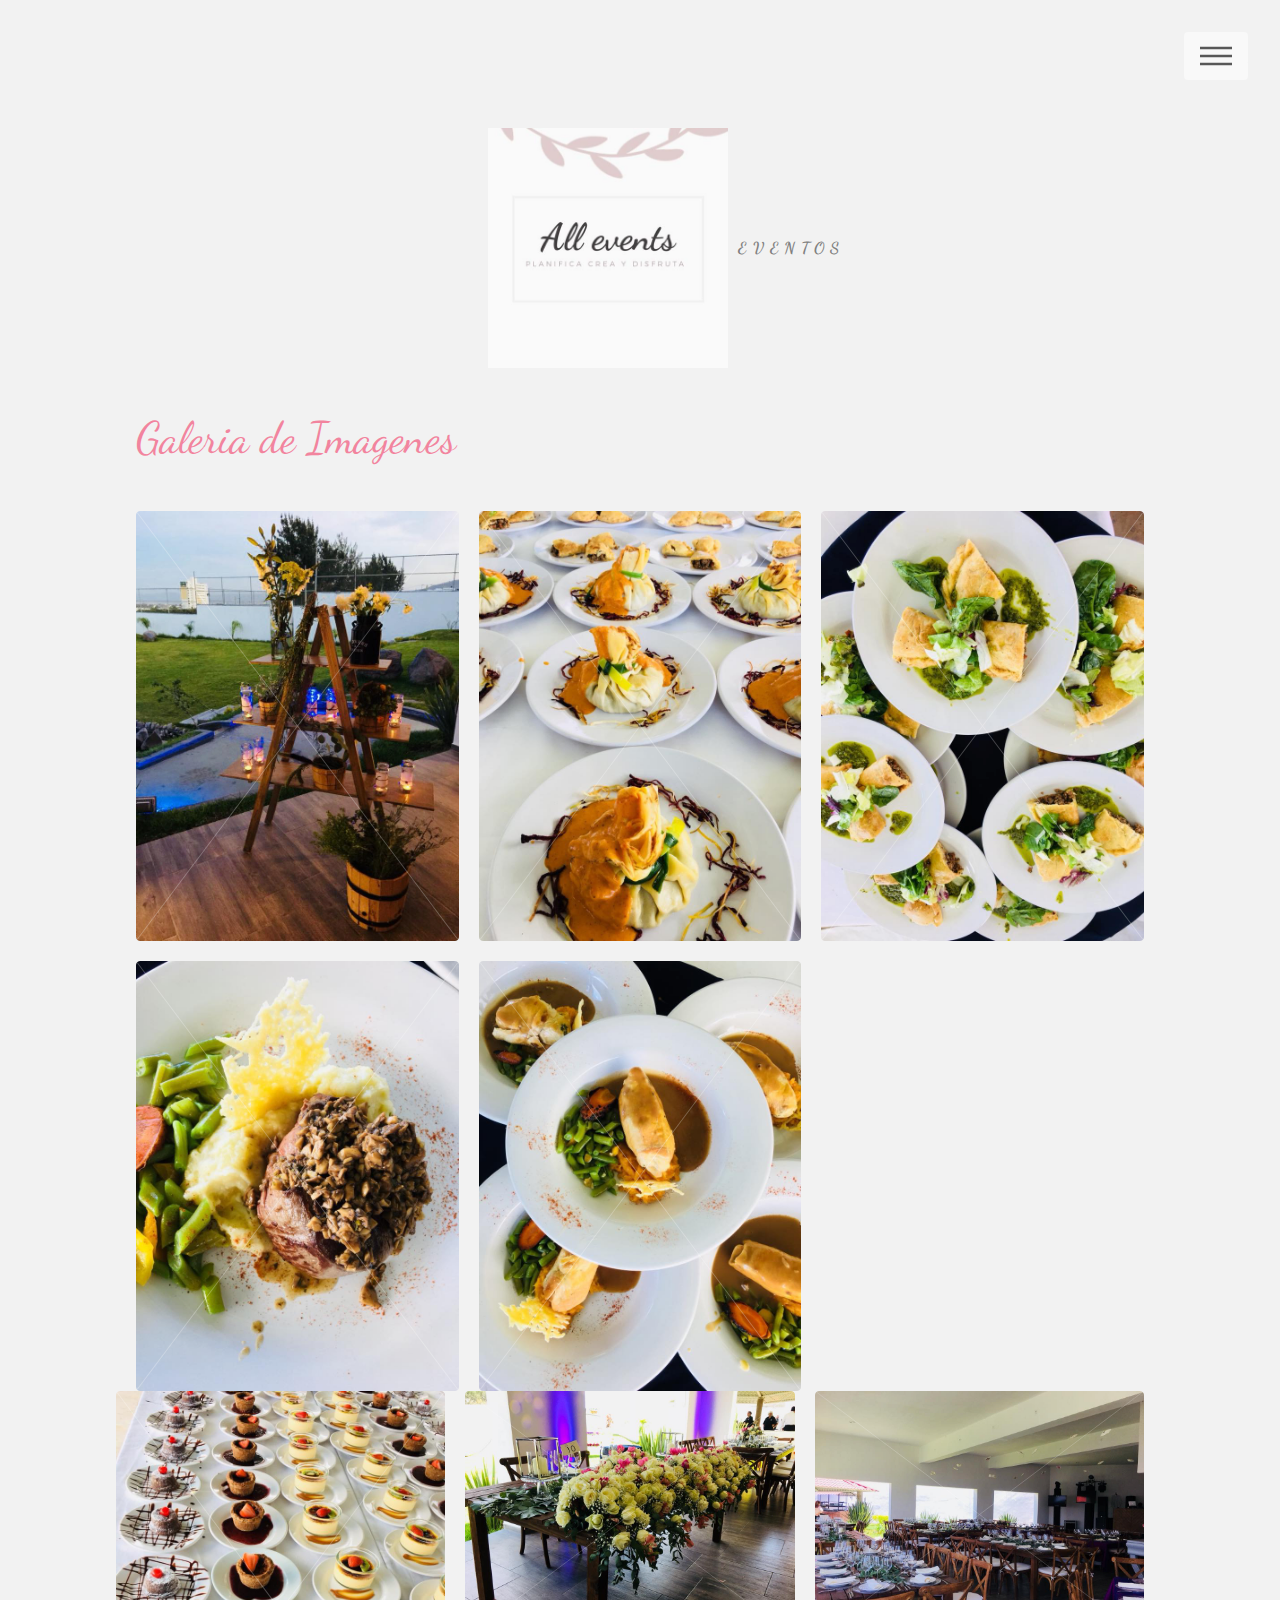
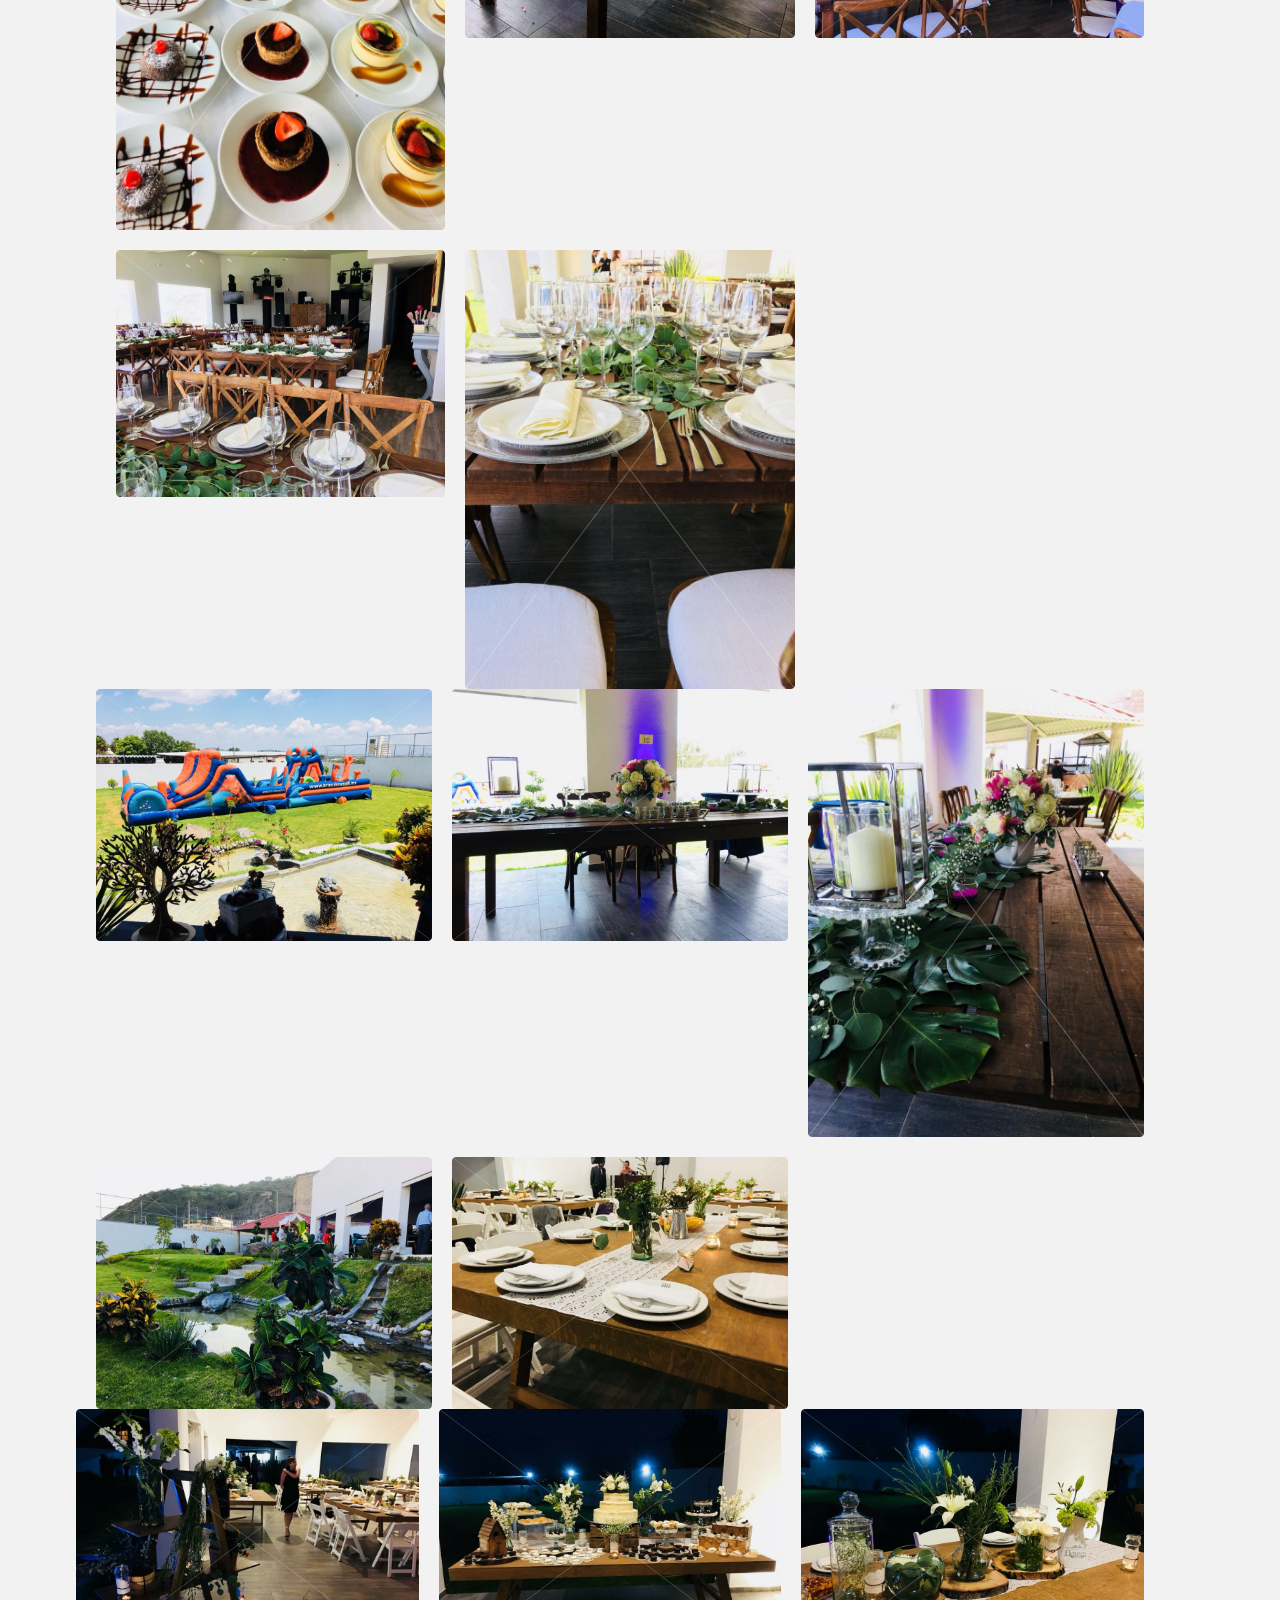
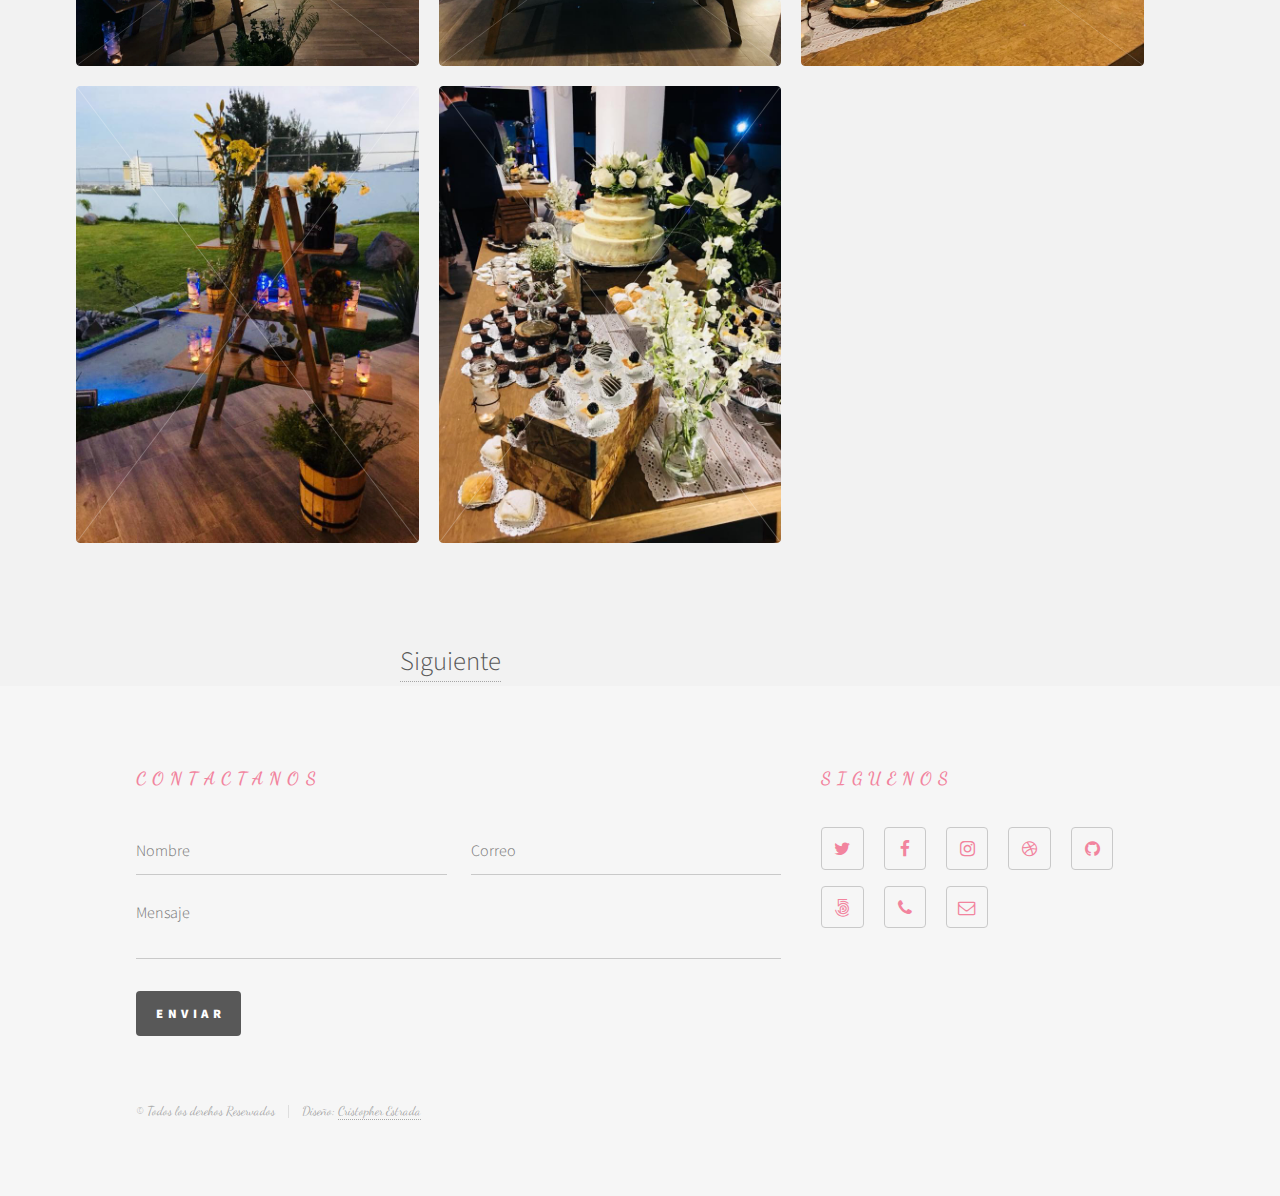
<file: galeria.html>
<!DOCTYPE HTML>
<html>
	<head>
		<title>Eventos</title>
		<meta charset="utf-8" />
		<meta name="viewport" content="width=device-width, initial-scale=1, user-scalable=no" />
		<link rel="stylesheet" href="assets/css/main.css" />
		<link href="https://fonts.googleapis.com/css?family=Dancing+Script" rel="stylesheet">
		<noscript><link rel="stylesheet" href="assets/css/noscript.css" /></noscript>
	</head>
	<body class="is-preload">
		<!-- Wrapper -->
			<div id="wrapper">

				<!-- Header -->
					<header id="header">
						<div class="inner cursiva">

							<!-- Logo -->
								<a href="index.html" class="logo">
									<span class="symbol"><img src="images/logo.jpeg" alt="" /></span><span class="title">Eventos</span>
								</a>

							<!-- Nav -->
								<nav>
									<ul>
										<li><a href="#menu">Menu</a></li>
									</ul>
								</nav>

						</div>
					</header>

				<!-- Menu -->
					<nav id="menu">
						<h2>Menu</h2>
						<ul>
							<li><a href="index.html">Menu Principal</a></li>
							<li><a href="lugares.html">Lugares</a></li>
							<li><a href="entretenimiento.html">Entretenimiento</a></li>
							<li><a href="decoracion.html">Decoracion</a></li>
							<li><a href="alimentos.html">Alimentos</a></li>
							<li><a href="galeria.html">Galeria</a></li>
							<li><a href="generic.html">Conocenos</a></li>
						</ul>
					</nav>

				<!-- Main -->
					<div id="main">
						<div class="inner">
							<header>
								<h1 class="cursiva">Galeria de Imagenes<br /></h1>
							</header>

							<section class="tiles">
								<article>
									<span class="image">
										<img src="images/galeria19.jpeg" alt="" />
									</span>
								</article>

								<article>
									<span class="image">
										<img src="images/galeria2.jpeg" alt="" />
									</span>

								</article>
								<article>
									<span class="image">
										<img src="images/galeria3.jpeg" alt="" />
									</span>

								</article>
								<article>
									<span class="image">
										<img src="images/galeria4.jpeg" alt="" />
									</span>
								</article>

								<article>
									<span class="image">
									<img src="images/galeria5.jpeg" alt="" />
									</span>
								</article>

								<section class="tiles">
									<article>
										<span class="image">
											<img src="images/galeria6.jpeg" alt="" />
										</span>
									</article>

									<article>
										<span class="image">
											<img src="images/galeria7.jpeg" alt="" />
										</span>

									</article>
									<article>
										<span class="image">
											<img src="images/galeria8.jpeg" alt="" />
										</span>

									</article>
									<article>
										<span class="image">
											<img src="images/galeria9.jpeg" alt="" />
										</span>
									</article>

									<article>
										<span class="image">
										<img src="images/galeria10.jpeg" alt="" />
										</span>
									</article>

									<section class="tiles">
										<article>
											<span class="image">
												<img src="images/galeria11.jpeg" alt="" />
											</span>
										</article>

										<article>
											<span class="image">
												<img src="images/galeria12.jpeg" alt="" />
											</span>

										</article>
										<article>
											<span class="image">
												<img src="images/galeria13.jpeg" alt="" />
											</span>

										</article>
										<article>
											<span class="image">
												<img src="images/galeria14.jpeg" alt="" />
											</span>
										</article>

										<article>
											<span class="image">
											<img src="images/galeria15.jpeg" alt="" />
											</span>
										</article>

										<section class="tiles">
											<article>
												<span class="image">
													<img src="images/galeria16.jpeg" alt="" />
												</span>
											</article>

											<article>
												<span class="image">
													<img src="images/galeria17.jpeg" alt="" />
												</span>

											</article>
											<article>
												<span class="image">
													<img src="images/galeria18.jpeg" alt="" />
												</span>

											</article>
											<article>
												<span class="image">
													<img src="images/galeria19.jpeg" alt="" />
												</span>
											</article>

											<article>
												<span class="image">
												<img src="images/galeria20.jpeg" alt="" />
												</span>
											</article>

							</section>
						</div>
					</div>

											<a href="galeria2.html" class="siguiente">Siguiente</a>
				<!-- Footer -->
					<footer id="footer">
						<div class="inner cursiva">
							<section>
								<h2>Contactanos</h2>
								<form method="post" action="#">
									<div class="fields">
										<div class="field half">
											<input type="text" name="name" id="name" placeholder="Nombre" />
										</div>
										<div class="field half">
											<input type="email" name="email" id="email" placeholder="Correo" />
										</div>
										<div class="field">
											<textarea name="message" id="message" placeholder="Mensaje"></textarea>
										</div>
									</div>
									<ul class="actions">
										<li><input type="submit" value="Enviar" class="primary" /></li>
									</ul>
								</form>
							</section>
							<section>
								<h2>Siguenos</h2>
								<ul class="icons">
									<li><a href="#" class="icon style2 fa-twitter"><span class="label">Twitter</span></a></li>
									<li><a href="https://www.facebook.com/panduroo" class="icon style2 fa-facebook"><span class="label">Facebook</span></a></li>
									<li><a href="#" class="icon style2 fa-instagram"><span class="label">Instagram</span></a></li>
									<li><a href="#" class="icon style2 fa-dribbble"><span class="label">Dribbble</span></a></li>
									<li><a href="#" class="icon style2 fa-github"><span class="label">GitHub</span></a></li>
									<li><a href="#" class="icon style2 fa-500px"><span class="label">500px</span></a></li>
									<li><a href="#" class="icon style2 fa-phone"><span class="label">Phone</span></a></li>
									<li><a href="#" class="icon style2 fa-envelope-o"><span class="label">Email</span></a></li>
								</ul>
							</section>
							<ul class="copyright">
								<li>&copy; Todos los derehos Reservados</li><li>Diseño: <a href="https://www.facebook.com/panduroo">Cristopher Estrada</a></li>
							</ul>
						</div>
					</footer>

			</div>

		<!-- Scripts -->
			<script src="assets/js/jquery.min.js"></script>
			<script src="assets/js/browser.min.js"></script>
			<script src="assets/js/breakpoints.min.js"></script>
			<script src="assets/js/util.js"></script>
			<script src="assets/js/main.js"></script>

	</body>
</html>
</file>
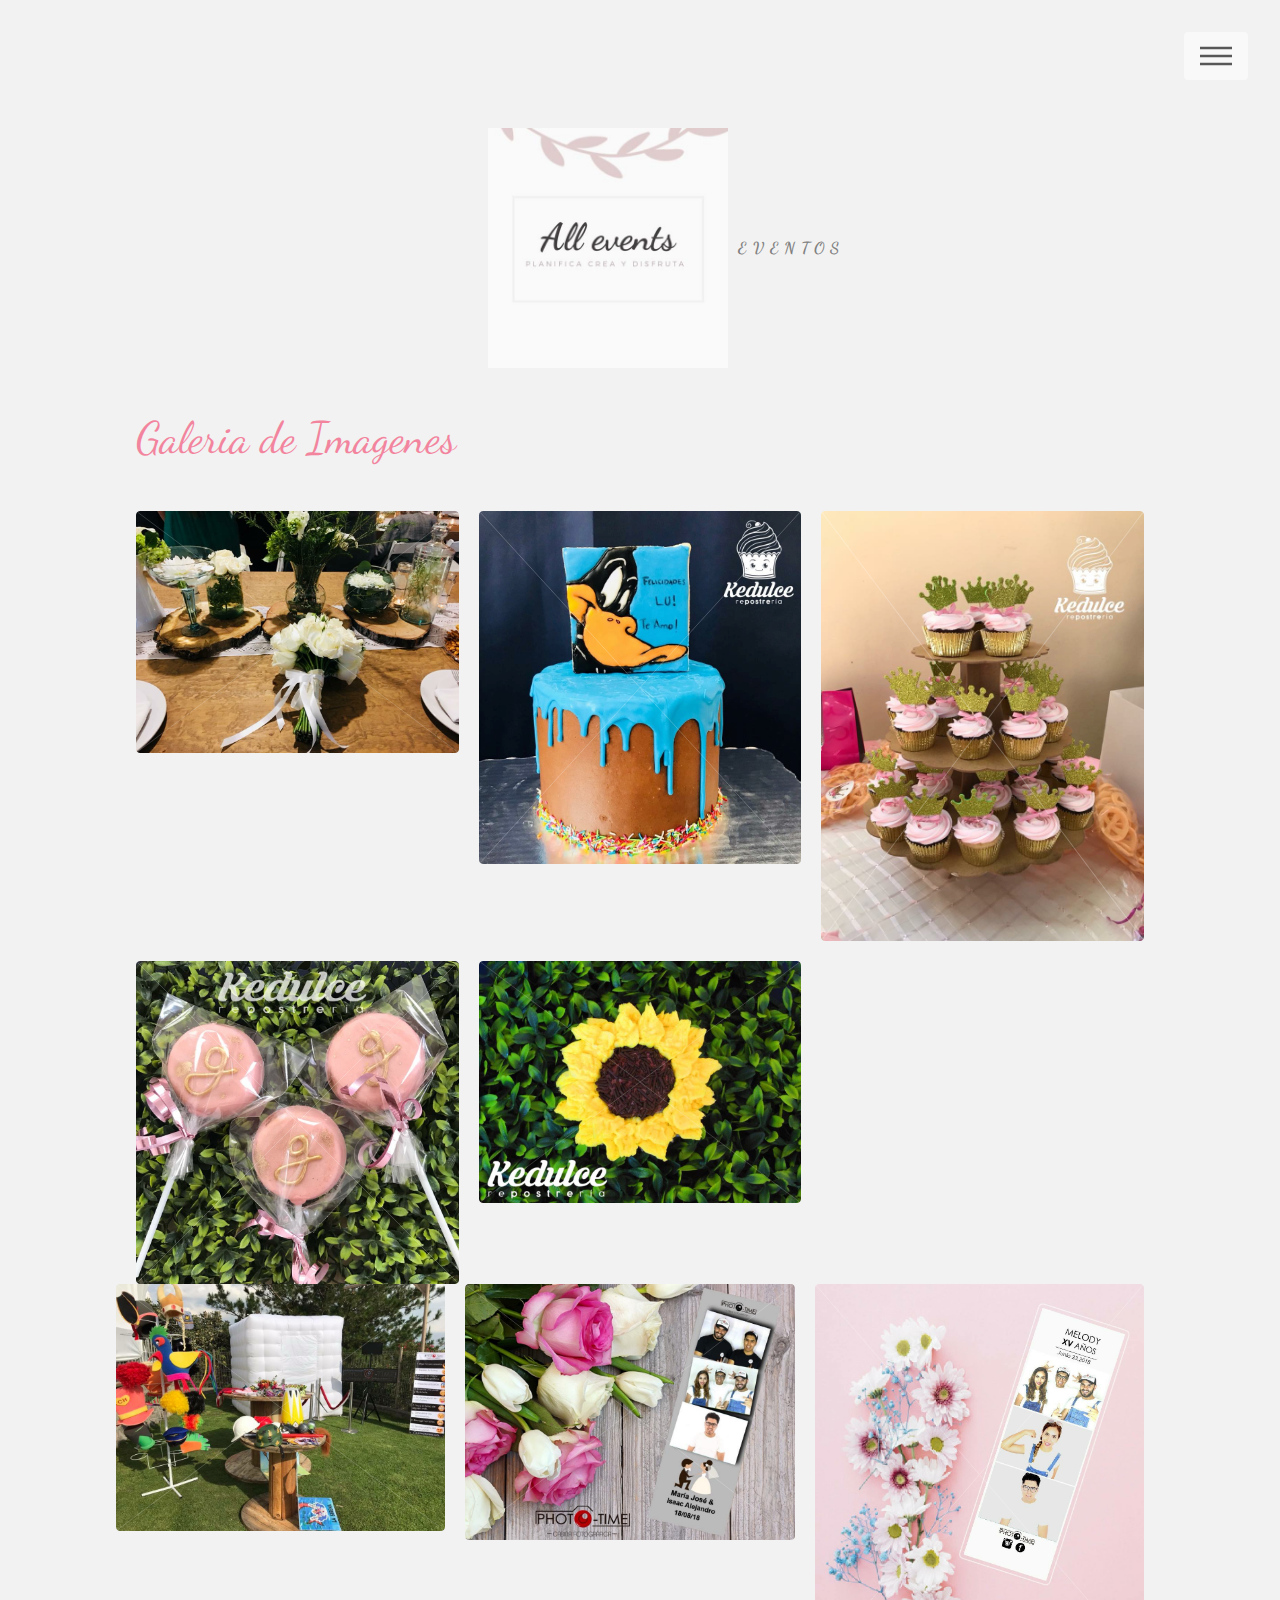
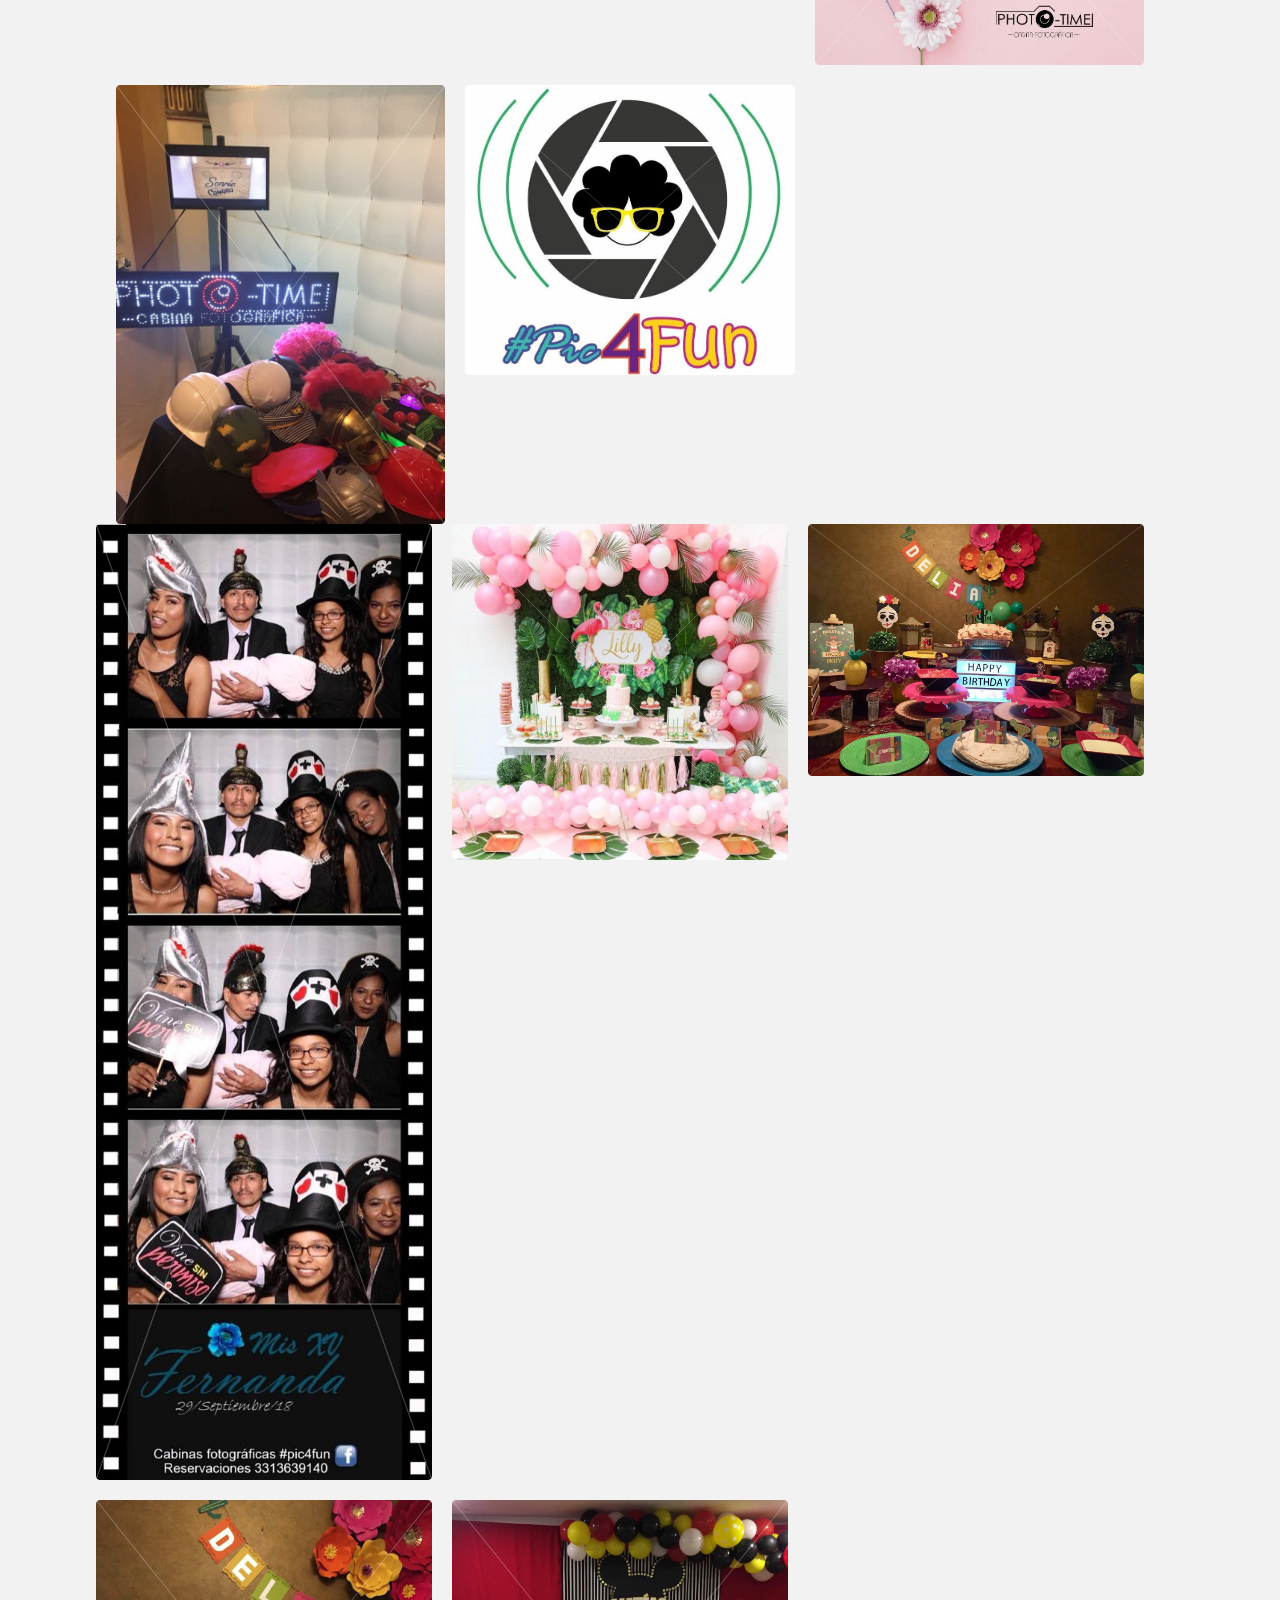
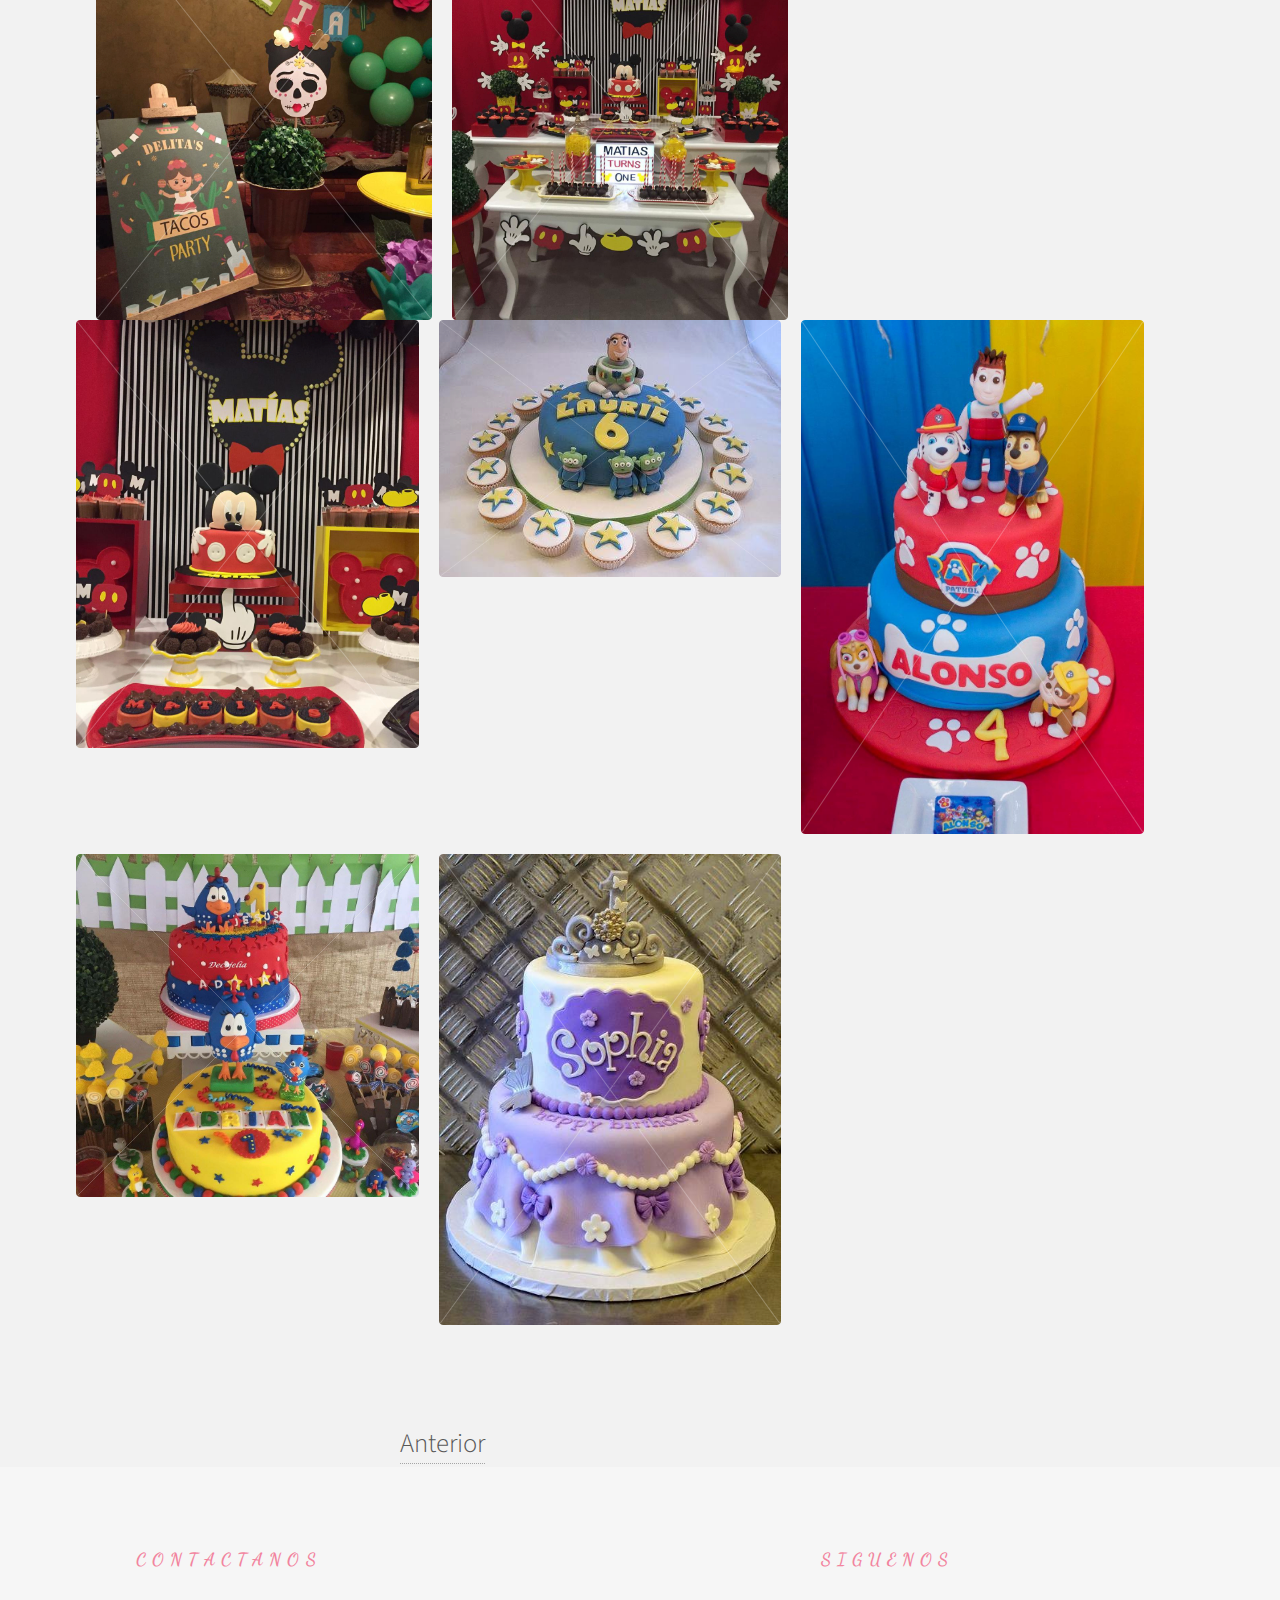
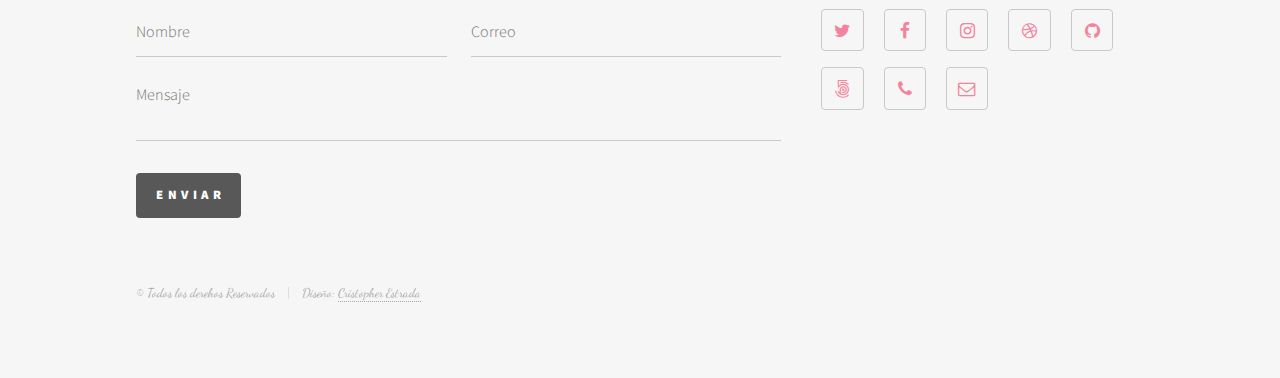
<file: galeria2.html>
<!DOCTYPE HTML>
<html>
	<head>
		<title>Eventos</title>
		<meta charset="utf-8" />
		<meta name="viewport" content="width=device-width, initial-scale=1, user-scalable=no" />
		<link rel="stylesheet" href="assets/css/main.css" />
		<link href="https://fonts.googleapis.com/css?family=Dancing+Script" rel="stylesheet">
		<noscript><link rel="stylesheet" href="assets/css/noscript.css" /></noscript>
	</head>
	<body class="is-preload">
		<!-- Wrapper -->
			<div id="wrapper">

				<!-- Header -->
					<header id="header">
						<div class="inner cursiva">

							<!-- Logo -->
								<a href="index.html" class="logo">
									<span class="symbol"><img src="images/logo.jpeg" alt="" /></span><span class="title">Eventos</span>
								</a>

							<!-- Nav -->
								<nav>
									<ul>
										<li><a href="#menu">Menu</a></li>
									</ul>
								</nav>

						</div>
					</header>

				<!-- Menu -->
					<nav id="menu">
						<h2>Menu</h2>
						<ul>
							<li><a href="index.html">Menu Principal</a></li>
							<li><a href="lugares.html">Lugares</a></li>
							<li><a href="entretenimiento.html">Entretenimiento</a></li>
							<li><a href="decoracion.html">Decoracion</a></li>
							<li><a href="alimentos.html">Alimentos</a></li>
							<li><a href="galeria.html">Galeria</a></li>
							<li><a href="generic.html">Conocenos</a></li>
						</ul>
					</nav>

				<!-- Main -->
					<div id="main">
						<div class="inner">
							<header>
								<h1 class="cursiva">Galeria de Imagenes<br /></h1>
							</header>

							<section class="tiles">
								<article>
									<span class="image">
										<img src="images/galeria21.jpeg" alt="" />
									</span>
								</article>

								<article>
									<span class="image">
										<img src="images/galeria22.jpeg" alt="" />
									</span>

								</article>
								<article>
									<span class="image">
										<img src="images/galeria23.jpeg" alt="" />
									</span>

								</article>
								<article>
									<span class="image">
										<img src="images/galeria24.jpeg" alt="" />
									</span>
								</article>

								<article>
									<span class="image">
									<img src="images/galeria25.jpeg" alt="" />
									</span>
								</article>

								<section class="tiles">
									<article>
										<span class="image">
											<img src="images/galeria26.jpeg" alt="" />
										</span>
									</article>

									<article>
										<span class="image">
											<img src="images/galeria27.jpeg" alt="" />
										</span>

									</article>
									<article>
										<span class="image">
											<img src="images/galeria28.jpeg" alt="" />
										</span>

									</article>
									<article>
										<span class="image">
											<img src="images/galeria29.jpeg" alt="" />
										</span>
									</article>

									<article>
										<span class="image">
										<img src="images/galeria30.jpeg" alt="" />
										</span>
									</article>

									<section class="tiles">
										<article>
											<span class="image">
												<img src="images/galeria31.jpeg" alt="" />
											</span>
										</article>

										<article>
											<span class="image">
												<img src="images/galeria32.jpeg" alt="" />
											</span>

										</article>
										<article>
											<span class="image">
												<img src="images/galeria33.jpeg" alt="" />
											</span>

										</article>
										<article>
											<span class="image">
												<img src="images/galeria34.jpeg" alt="" />
											</span>
										</article>

										<article>
											<span class="image">
											<img src="images/galeria35.jpeg" alt="" />
											</span>
										</article>

										<section class="tiles">
											<article>
												<span class="image">
													<img src="images/galeria36.jpeg" alt="" />
												</span>
											</article>

											<article>
												<span class="image">
													<img src="images/galeria37.jpeg" alt="" />
												</span>

											</article>
											<article>
												<span class="image">
													<img src="images/galeria38.jpeg" alt="" />
												</span>

											</article>
											<article>
												<span class="image">
													<img src="images/galeria39.jpeg" alt="" />
												</span>
											</article>

											<article>
												<span class="image">
												<img src="images/galeria40.jpeg" alt="" />
												</span>
											</article>

							</section>
						</div>
					</div>

											<a href="galeria.html" class="siguiente">Anterior</a>
				<!-- Footer -->
					<footer id="footer">
						<div class="inner cursiva">
							<section>
								<h2>Contactanos</h2>
								<form method="post" action="#">
									<div class="fields">
										<div class="field half">
											<input type="text" name="name" id="name" placeholder="Nombre" />
										</div>
										<div class="field half">
											<input type="email" name="email" id="email" placeholder="Correo" />
										</div>
										<div class="field">
											<textarea name="message" id="message" placeholder="Mensaje"></textarea>
										</div>
									</div>
									<ul class="actions">
										<li><input type="submit" value="Enviar" class="primary" /></li>
									</ul>
								</form>
							</section>
							<section>
								<h2>Siguenos</h2>
								<ul class="icons">
									<li><a href="#" class="icon style2 fa-twitter"><span class="label">Twitter</span></a></li>
									<li><a href="https://www.facebook.com/panduroo" class="icon style2 fa-facebook"><span class="label">Facebook</span></a></li>
									<li><a href="#" class="icon style2 fa-instagram"><span class="label">Instagram</span></a></li>
									<li><a href="#" class="icon style2 fa-dribbble"><span class="label">Dribbble</span></a></li>
									<li><a href="#" class="icon style2 fa-github"><span class="label">GitHub</span></a></li>
									<li><a href="#" class="icon style2 fa-500px"><span class="label">500px</span></a></li>
									<li><a href="#" class="icon style2 fa-phone"><span class="label">Phone</span></a></li>
									<li><a href="#" class="icon style2 fa-envelope-o"><span class="label">Email</span></a></li>
								</ul>
							</section>
							<ul class="copyright">
								<li>&copy; Todos los derehos Reservados</li><li>Diseño: <a href="https://www.facebook.com/panduroo">Cristopher Estrada</a></li>
							</ul>
						</div>
					</footer>

			</div>

		<!-- Scripts -->
			<script src="assets/js/jquery.min.js"></script>
			<script src="assets/js/browser.min.js"></script>
			<script src="assets/js/breakpoints.min.js"></script>
			<script src="assets/js/util.js"></script>
			<script src="assets/js/main.js"></script>

	</body>
</html>
</file>
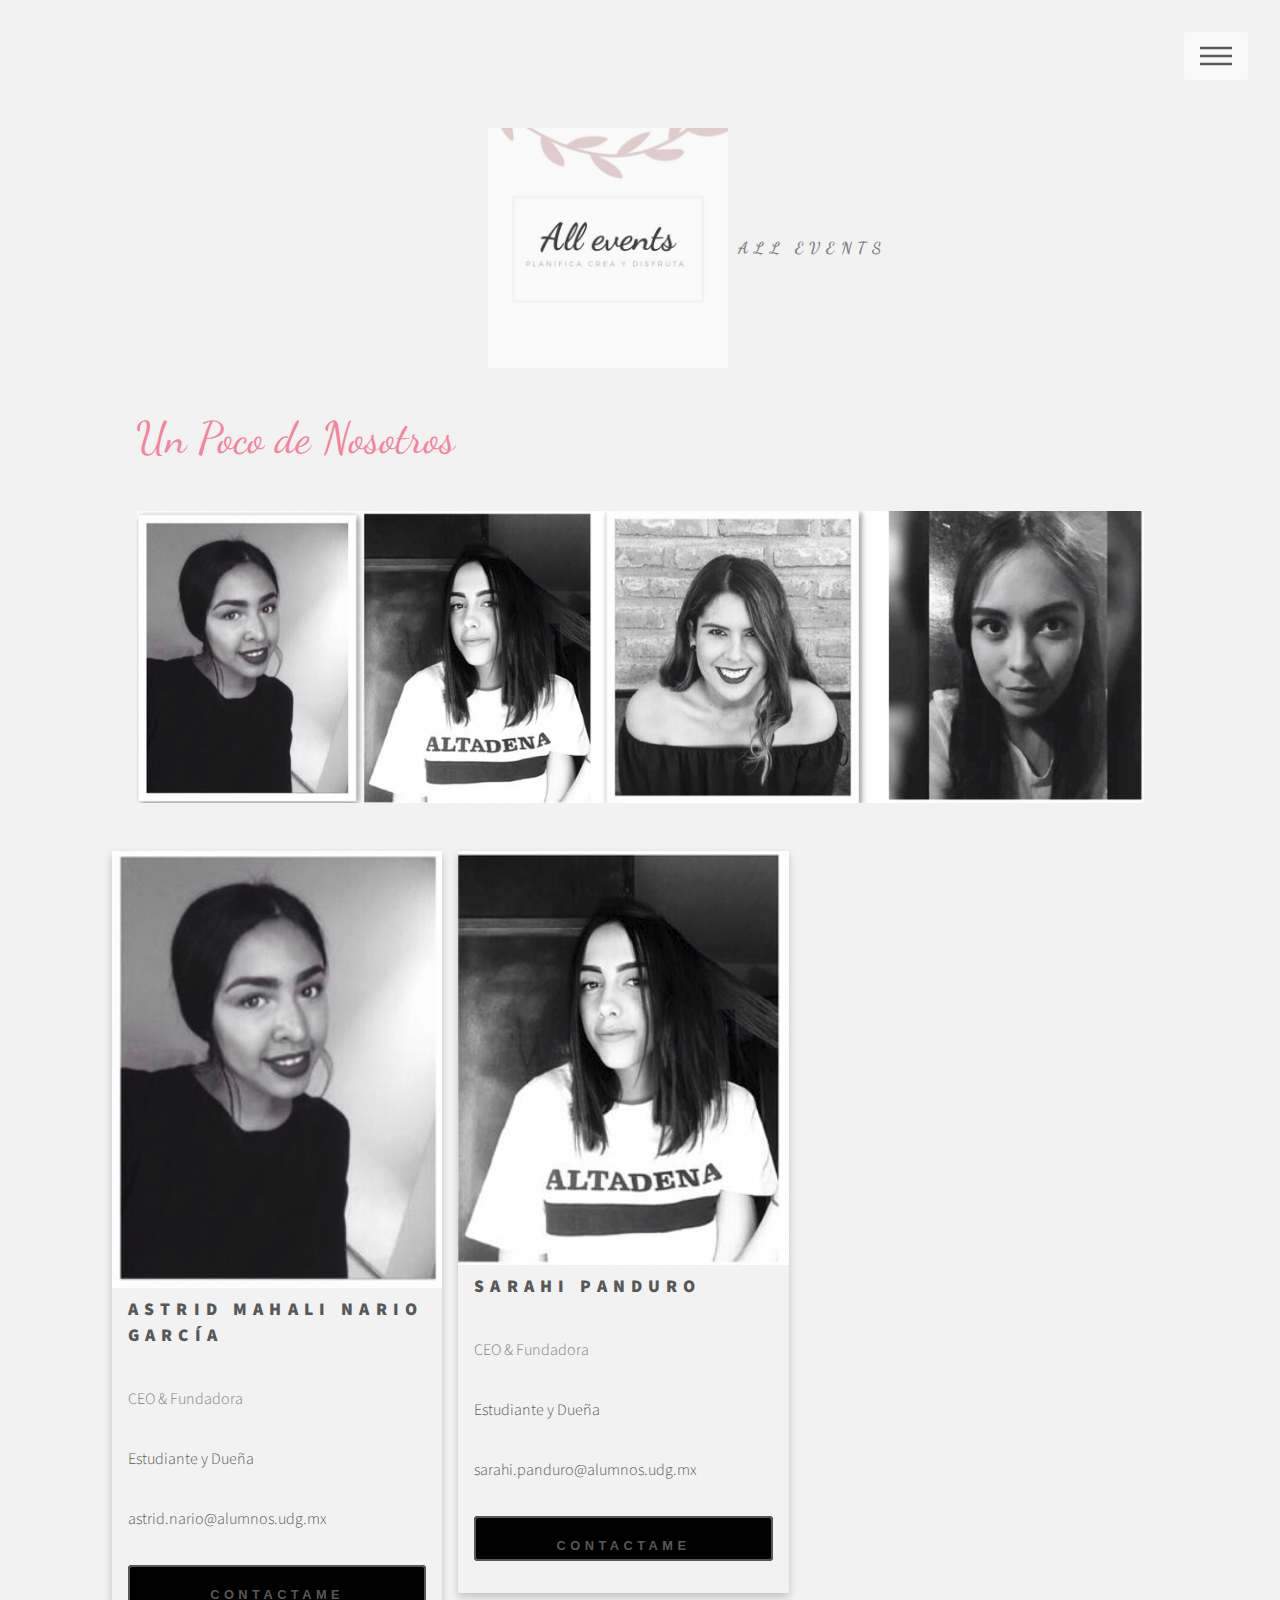
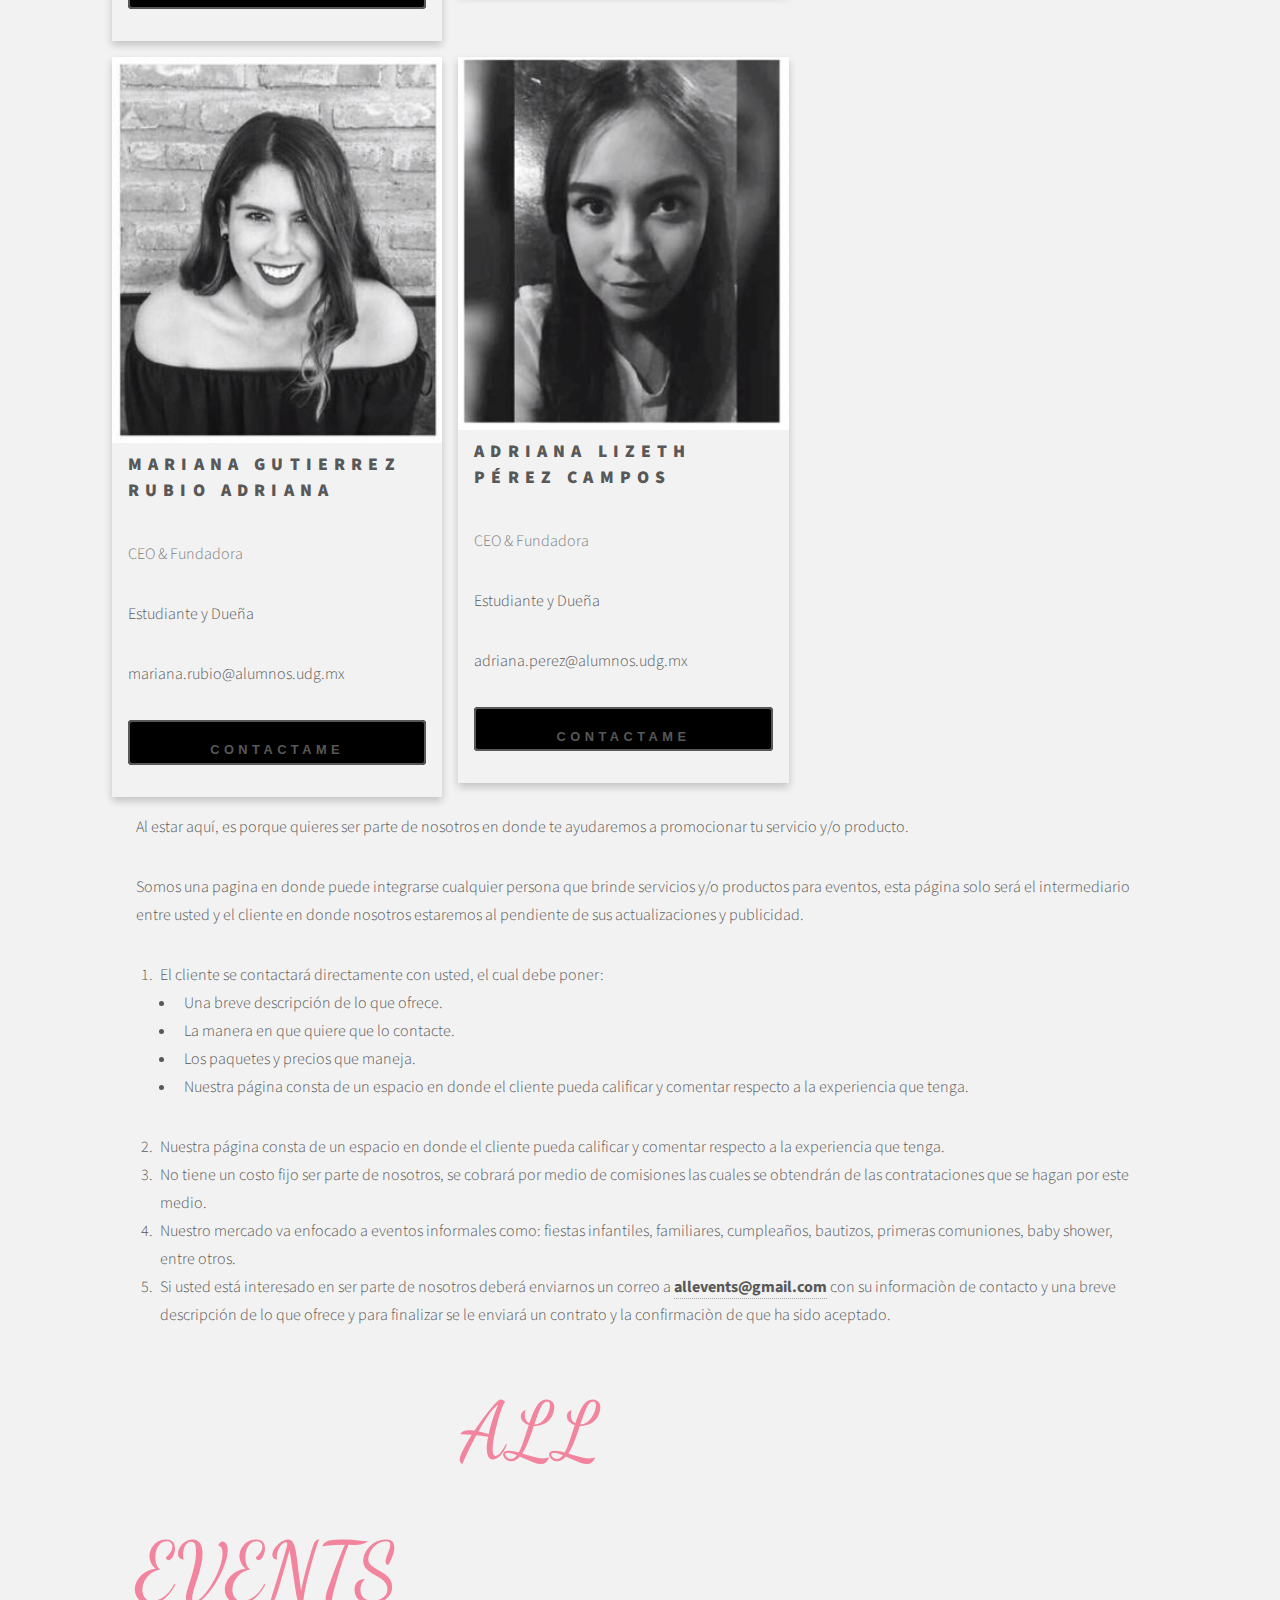
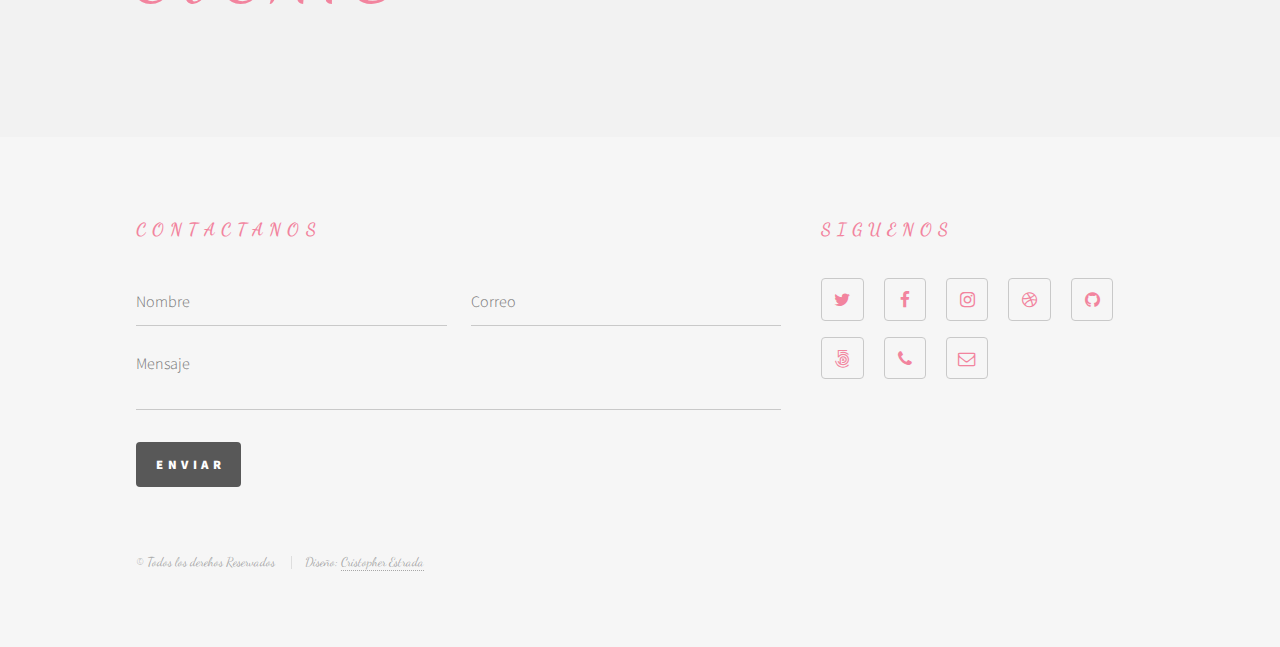
<file: generic.html>
<!DOCTYPE HTML>
<html>

<head>
	<title>Conocenos</title>
	<meta charset="utf-8" />
	<meta name="viewport" content="width=device-width, initial-scale=1, user-scalable=no" />
	<link rel="stylesheet" href="assets/css/main.css" />
	<link href="https://fonts.googleapis.com/css?family=Dancing+Script" rel="stylesheet">
	<noscript>
		<link rel="stylesheet" href="assets/css/noscript.css" /></noscript>
</head>

<body class="is-preload">
	<!-- Wrapper -->
	<div id="wrapper">

		<!-- Header -->
		<header id="header">
			<div class="inner cursiva">

				<!-- Logo -->
				<a href="index.html" class="logo">
					<span class="symbol"><img src="images/logo.jpeg" alt="" /></span><span class="title">All events</span>
				</a>

				<!-- Nav -->
				<nav>
					<ul>
						<li><a href="#menu">Menu</a></li>
					</ul>
				</nav>

			</div>
		</header>

		<!-- Menu -->
		<nav id="menu">
			<h2>Menu</h2>
			<ul>
				<li><a href="index.html">Menu Principal</a></li>
				<li><a href="lugares.html">Lugares</a></li>
				<li><a href="entretenimiento.html">Entretenimiento</a></li>
				<li><a href="decoracion.html">Decoracion</a></li>
				<li><a href="alimentos.html">Alimentos</a></li>
				<li><a href="galeria.html">Galeria</a></li>
				<li><a href="generic.html">Conocenos</a></li>
			</ul>
		</nav>

		<!-- Main -->
		<div id="main">
			<div class="inner">
				<h1 class="cursiva">Un Poco de Nosotros</h1>
				<span class="image main"><img src="images/dueñas.png" alt="" class="dueñas" /></span>

				<div class="row">
					<div class="column">
						<div class="card">
							<img src="images/astrid.png" alt="Jane" style="width:100%">
							<div class="container">
								<h2>Astrid Mahali Nario García</h2>
								<p class="title">CEO & Fundadora</p>
								<p>Estudiante y Dueña</p>
								<p>astrid.nario@alumnos.udg.mx</p>
								<p><button class="button">Contactame</button></p>
							</div>
						</div>
					</div>

					<div class="column">
						<div class="card">
							<img src="images/sarahi.png" alt="Mike" style="width:100%">
							<div class="container">
								<h2>Sarahi Panduro</h2>
								<p class="title">CEO & Fundadora</p>
								<p>Estudiante y Dueña</p>
								<p>sarahi.panduro@alumnos.udg.mx</p>
								<p><button class="button">Contactame</button></p>
							</div>
						</div>
					</div>
				</div>

				<div class="row">
					<div class="column">
						<div class="card">
							<img src="images/mariana.png" alt="John" style="width:100%">
							<div class="container">
								<h2>Mariana Gutierrez Rubio Adriana</h2>
								<p class="title">CEO & Fundadora</p>
								<p>Estudiante y Dueña</p>
								<p>mariana.rubio@alumnos.udg.mx</p>
								<p><button class="button">Contactame</button></p>
							</div>
						</div>
					</div>

					<div class="column">
						<div class="card">
							<img src="images/lizzete.png" alt="John" style="width:100%">
							<div class="container">
								<h2>Adriana Lizeth Pérez Campos</h2>
								<p class="title">CEO & Fundadora</p>
								<p>Estudiante y Dueña</p>
								<p>adriana.perez@alumnos.udg.mx</p>
								<p><button class="button">Contactame</button></p>
							</div>
						</div>
					</div>
				</div>

				<p>Al estar aquí, es porque quieres ser parte de nosotros en donde te ayudaremos a promocionar tu servicio y/o producto.</p>

				<p>Somos una pagina en donde puede integrarse cualquier persona que brinde servicios y/o productos para eventos, esta página solo será el intermediario entre usted y el cliente en donde nosotros estaremos al pendiente de sus actualizaciones y
					publicidad.</p>

				<ol>
					<li>El cliente se contactará directamente con usted, el cual debe poner:
						<ul>
							<li>Una breve descripción de lo que ofrece. </li>
							<li>La manera en que quiere que lo contacte.</li>
							<li>Los paquetes y precios que maneja.</li>
							<li>Nuestra página consta de un espacio en donde el cliente pueda calificar y comentar respecto a la experiencia que tenga.</li>
						</ul>
					</li>
					<li>Nuestra página consta de un espacio en donde el cliente pueda calificar y comentar respecto a la experiencia que tenga.</li>
					<li>No tiene un costo fijo ser parte de nosotros, se cobrará por medio de comisiones las cuales se obtendrán de las contrataciones que se hagan por este medio.</li>
					<li>Nuestro mercado va enfocado a eventos informales como: fiestas infantiles, familiares, cumpleaños, bautizos, primeras comuniones, baby shower, entre otros.</li>
					<li>Si usted está interesado en ser parte de nosotros deberá enviarnos un correo a <a href="allevents@gmail.com" class="correo">allevents@gmail.com</a> con su informaciòn de contacto y una breve descripción de lo que ofrece y para finalizar se
						le enviará un contrato y la confirmaciòn de que ha sido aceptado.</li>
				</ol>

				<p class="cursiva firma">ALL EVENTS</p>
			</div>
		</div>

		<!-- Footer -->
		<footer id="footer">
			<div class="inner cursiva">
				<section>
					<h2>Contactanos</h2>
					<form method="post" action="#">
						<div class="fields">
							<div class="field half">
								<input type="text" name="name" id="name" placeholder="Nombre" />
							</div>
							<div class="field half">
								<input type="email" name="email" id="email" placeholder="Correo" />
							</div>
							<div class="field">
								<textarea name="message" id="message" placeholder="Mensaje"></textarea>
							</div>
						</div>
						<ul class="actions">
							<li><input type="submit" value="Enviar" class="primary" /></li>
						</ul>
					</form>
				</section>
				<section>
					<h2>Siguenos</h2>
					<ul class="icons">
						<li><a href="#" class="icon style2 fa-twitter"><span class="label">Twitter</span></a></li>
						<li><a href="https://www.facebook.com/panduroo" class="icon style2 fa-facebook"><span class="label">Facebook</span></a></li>
						<li><a href="#" class="icon style2 fa-instagram"><span class="label">Instagram</span></a></li>
						<li><a href="#" class="icon style2 fa-dribbble"><span class="label">Dribbble</span></a></li>
						<li><a href="#" class="icon style2 fa-github"><span class="label">GitHub</span></a></li>
						<li><a href="#" class="icon style2 fa-500px"><span class="label">500px</span></a></li>
						<li><a href="#" class="icon style2 fa-phone"><span class="label">Phone</span></a></li>
						<li><a href="#" class="icon style2 fa-envelope-o"><span class="label">Email</span></a></li>
					</ul>
				</section>
				<ul class="copyright">
					<li>&copy; Todos los derehos Reservados</li>
					<li>Diseño: <a href="https://www.facebook.com/panduroo">Cristopher Estrada</a></li>
				</ul>
			</div>
		</footer>

	</div>

	<!-- Scripts -->
	<script src="assets/js/jquery.min.js"></script>
	<script src="assets/js/browser.min.js"></script>
	<script src="assets/js/breakpoints.min.js"></script>
	<script src="assets/js/util.js"></script>
	<script src="assets/js/main.js"></script>

</body>

</html>
</file>
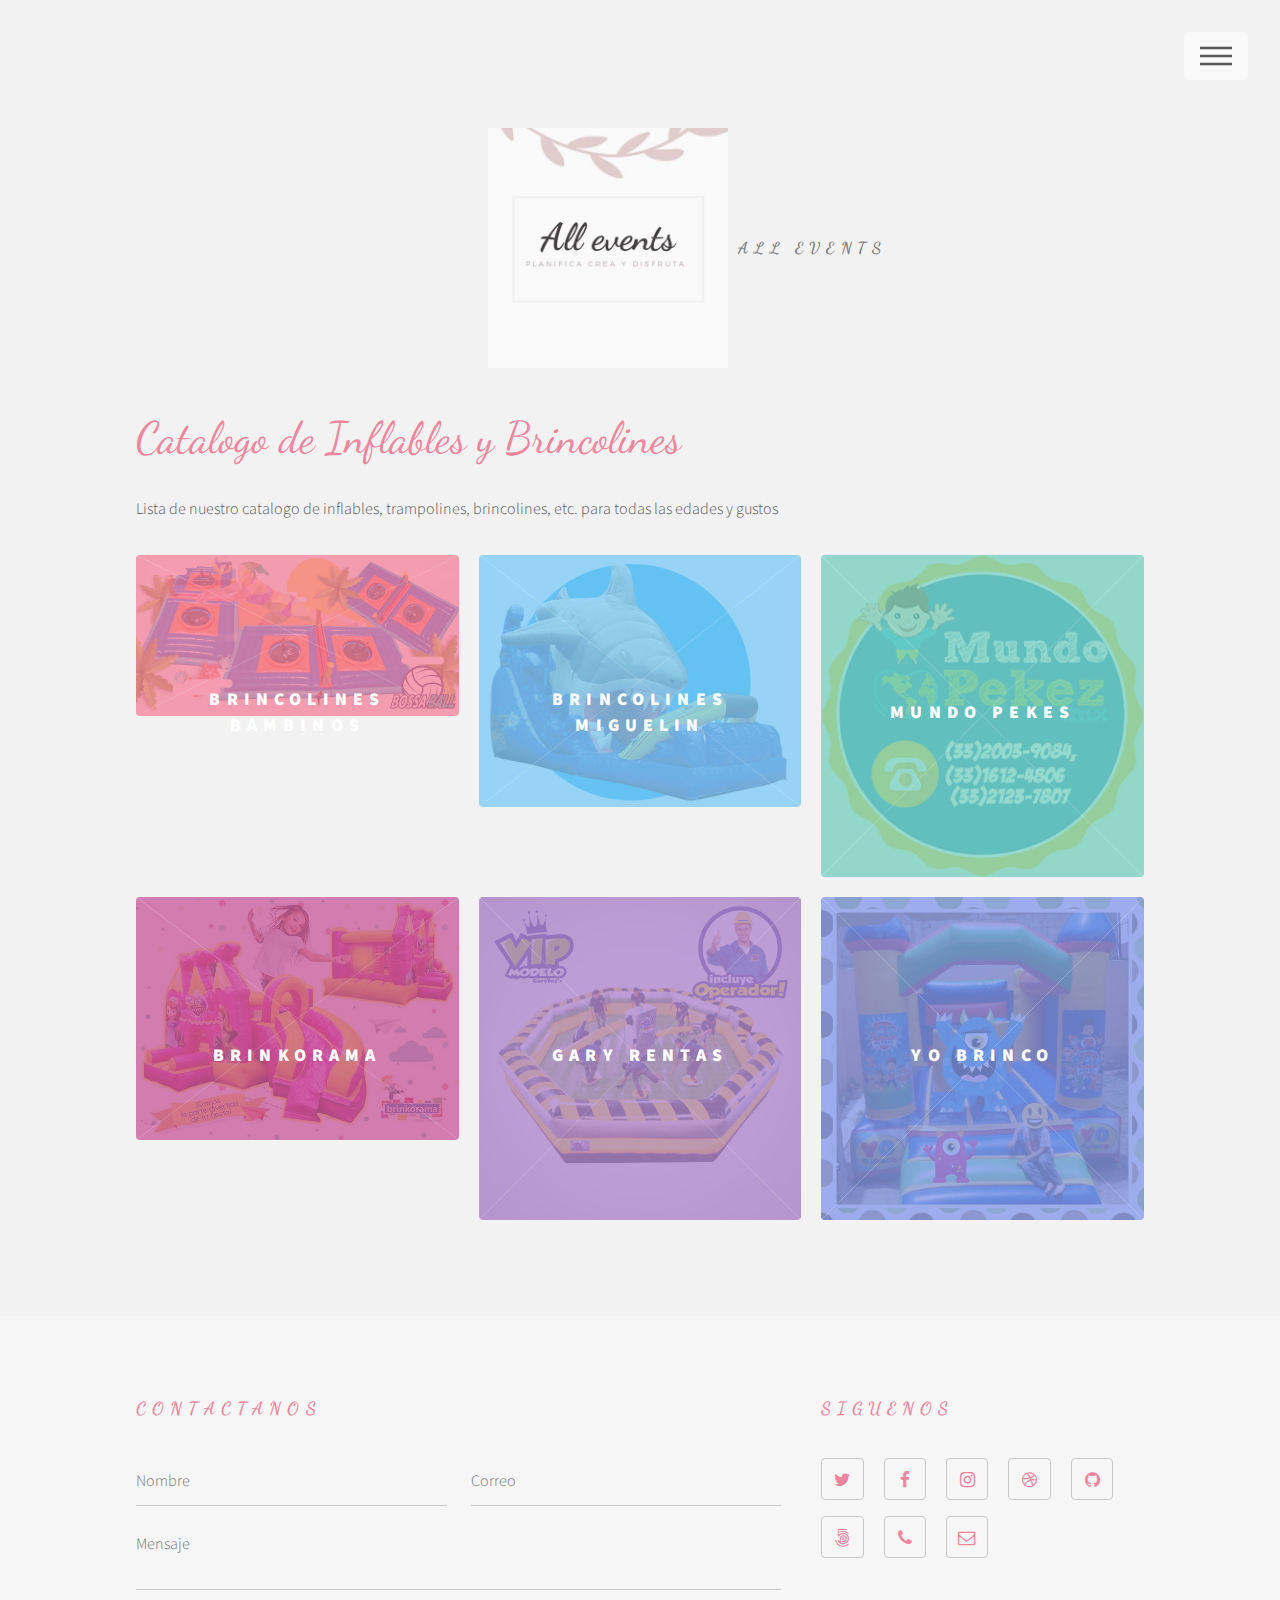
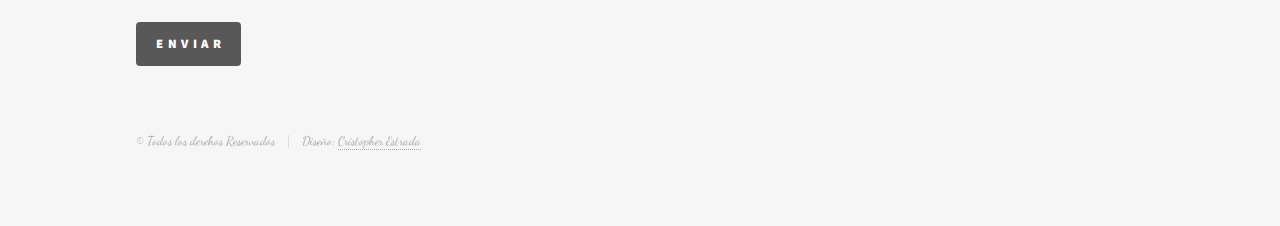
<file: inflables.html>
<!DOCTYPE HTML>
<html>
	<head>
		<title>Eventos</title>
		<meta charset="utf-8" />
		<meta name="viewport" content="width=device-width, initial-scale=1, user-scalable=no" />
		<link rel="stylesheet" href="assets/css/main.css" />
		<link href="https://fonts.googleapis.com/css?family=Dancing+Script" rel="stylesheet">
		<noscript><link rel="stylesheet" href="assets/css/noscript.css" /></noscript>
	</head>
	<body class="is-preload">
		<!-- Wrapper -->
			<div id="wrapper">

				<!-- Header -->
					<header id="header">
						<div class="inner cursiva">

							<!-- Logo -->
								<a href="index.html" class="logo">
									<span class="symbol"><img src="images/logo.jpeg" alt="" /></span><span class="title">All Events</span>
								</a>

							<!-- Nav -->
								<nav>
									<ul>
										<li><a href="#menu">Menu</a></li>
									</ul>
								</nav>

						</div>
					</header>

				<!-- Menu -->
					<nav id="menu">
						<h2>Menu</h2>
						<ul>
							<li><a href="index.html">Menu Principal</a></li>
							<li><a href="lugares.html">Lugares</a></li>
							<li><a href="entretenimiento.html">Entretenimiento</a></li>
							<li><a href="decoracion.html">Decoracion</a></li>
							<li><a href="alimentos.html">Alimentos</a></li>
							<li><a href="galeria.html">Galeria</a></li>
							<li><a href="generic.html">Conocenos</a></li>
						</ul>
					</nav>

				<!-- Main -->
					<div id="main">
						<div class="inner">
							<header>
								<h1 class="cursiva">Catalogo de Inflables y Brincolines<br /></h1>
								<p>Lista de nuestro catalogo de inflables, trampolines, brincolines, etc. para todas las edades y gustos</p>
							</header>

							<section class="tiles">
								<article class="style1">
									<span class="image">
										<img src="images/bambinos.png" alt="" />
									</span>
									<a href="https://brincolinesbambinos.com/">
										<h2>Brincolines Bambinos</h2>
										<div class="content">
											<p>Diviertete en Grande con los Brincolines más divertidos de Guadalajara. Contamos con más de 200 juegos para hacer de tu fiesta la mejor.</p>
										</div>
									</a>
								</article>
								<article class="style2">
									<span class="image">
										<img src="images/miguelin.png" alt="" />
									</span>
									<a href="https://www.brincolinesmiguelin.com.mx/">
										<h2>Brincolines Miguelin</h2>
										<div class="content">
											<p>¡En Brincolines Miguelin tu evento es lo más importante!</p>
										</div>
									</a>
								</article>
								<article class="style3">
									<span class="image">
										<img src="images/pekes.png" alt="" />
									</span>
									<a href="http://www.mundopekez.mx/">
										<h2>Mundo Pekes</h2>
										<div class="content">
											<p>Mundo Pekez es una empresa Tapatía dedicada al entretenimiento de chicos y grandes con los mejores brincolines del país,  con sucursales estratégicamente ubicadas para tener la mejor cobertura y el mejor tiempo de respuesta.</p>
										</div>
									</a>
								</article>
								<article class="style4">
									<span class="image">
										<img src="images/brinkorama.jpg" alt="" />
									</span>
									<a href="https://www.brinkorama.net/">
										<h2>Brinkorama</h2>
										<div class="content">
											<p>En brinkorama podras siempre encontrar lo que estas buscando en cuanto a nuestros productos de venta y renta. Siempre buscamos superar tus expectativas brindandote la atencion de confianza y respeto que tu mereces.</p>
										</div>
									</a>
								</article>
								<article class="style5">
									<span class="image">
										<img src="images/gary.jpg" alt="" />
									</span>
									<a href="http://garyrentas.com">
										<h2>Gary Rentas</h2>
										<div class="content">
											<p>La mejor y mas divertida experiencia</p>
										</div>
									</a>
								</article>
								<article class="style6">
									<span class="image">
										<img src="images/yobrinco.jpg" alt="" />
									</span>
									<a href="http://www.yobrinco.com">
										<h2>Yo Brinco</h2>
										<div class="content">
											<p>Sabemos que para tu fiesta quieres lo mejor, asi que en Yobrinco.com te damos la mejor Renta de Brincolines y vamos a todos lados, Gadalajara, Zapopan, Tonala. Siempre contaras con un Brincolin de buena calidad, Seguro y sobre todo limpio. </p>
										</div>
									</a>
								</article>

							</section>
						</div>
					</div>

				<!-- Footer -->
					<footer id="footer">
						<div class="inner cursiva">
							<section>
								<h2>Contactanos</h2>
								<form method="post" action="#">
									<div class="fields">
										<div class="field half">
											<input type="text" name="name" id="name" placeholder="Nombre" />
										</div>
										<div class="field half">
											<input type="email" name="email" id="email" placeholder="Correo" />
										</div>
										<div class="field">
											<textarea name="message" id="message" placeholder="Mensaje"></textarea>
										</div>
									</div>
									<ul class="actions">
										<li><input type="submit" value="Enviar" class="primary" /></li>
									</ul>
								</form>
							</section>
							<section>
								<h2>Siguenos</h2>
								<ul class="icons">
									<li><a href="#" class="icon style2 fa-twitter"><span class="label">Twitter</span></a></li>
									<li><a href="https://www.facebook.com/panduroo" class="icon style2 fa-facebook"><span class="label">Facebook</span></a></li>
									<li><a href="#" class="icon style2 fa-instagram"><span class="label">Instagram</span></a></li>
									<li><a href="#" class="icon style2 fa-dribbble"><span class="label">Dribbble</span></a></li>
									<li><a href="#" class="icon style2 fa-github"><span class="label">GitHub</span></a></li>
									<li><a href="#" class="icon style2 fa-500px"><span class="label">500px</span></a></li>
									<li><a href="#" class="icon style2 fa-phone"><span class="label">Phone</span></a></li>
									<li><a href="#" class="icon style2 fa-envelope-o"><span class="label">Email</span></a></li>
								</ul>
							</section>
							<ul class="copyright">
								<li>&copy; Todos los derehos Reservados</li><li>Diseño: <a href="https://www.facebook.com/panduroo">Cristopher Estrada</a></li>
							</ul>
						</div>
					</footer>

			</div>

		<!-- Scripts -->
			<script src="assets/js/jquery.min.js"></script>
			<script src="assets/js/browser.min.js"></script>
			<script src="assets/js/breakpoints.min.js"></script>
			<script src="assets/js/util.js"></script>
			<script src="assets/js/main.js"></script>

	</body>
</html>
</file>
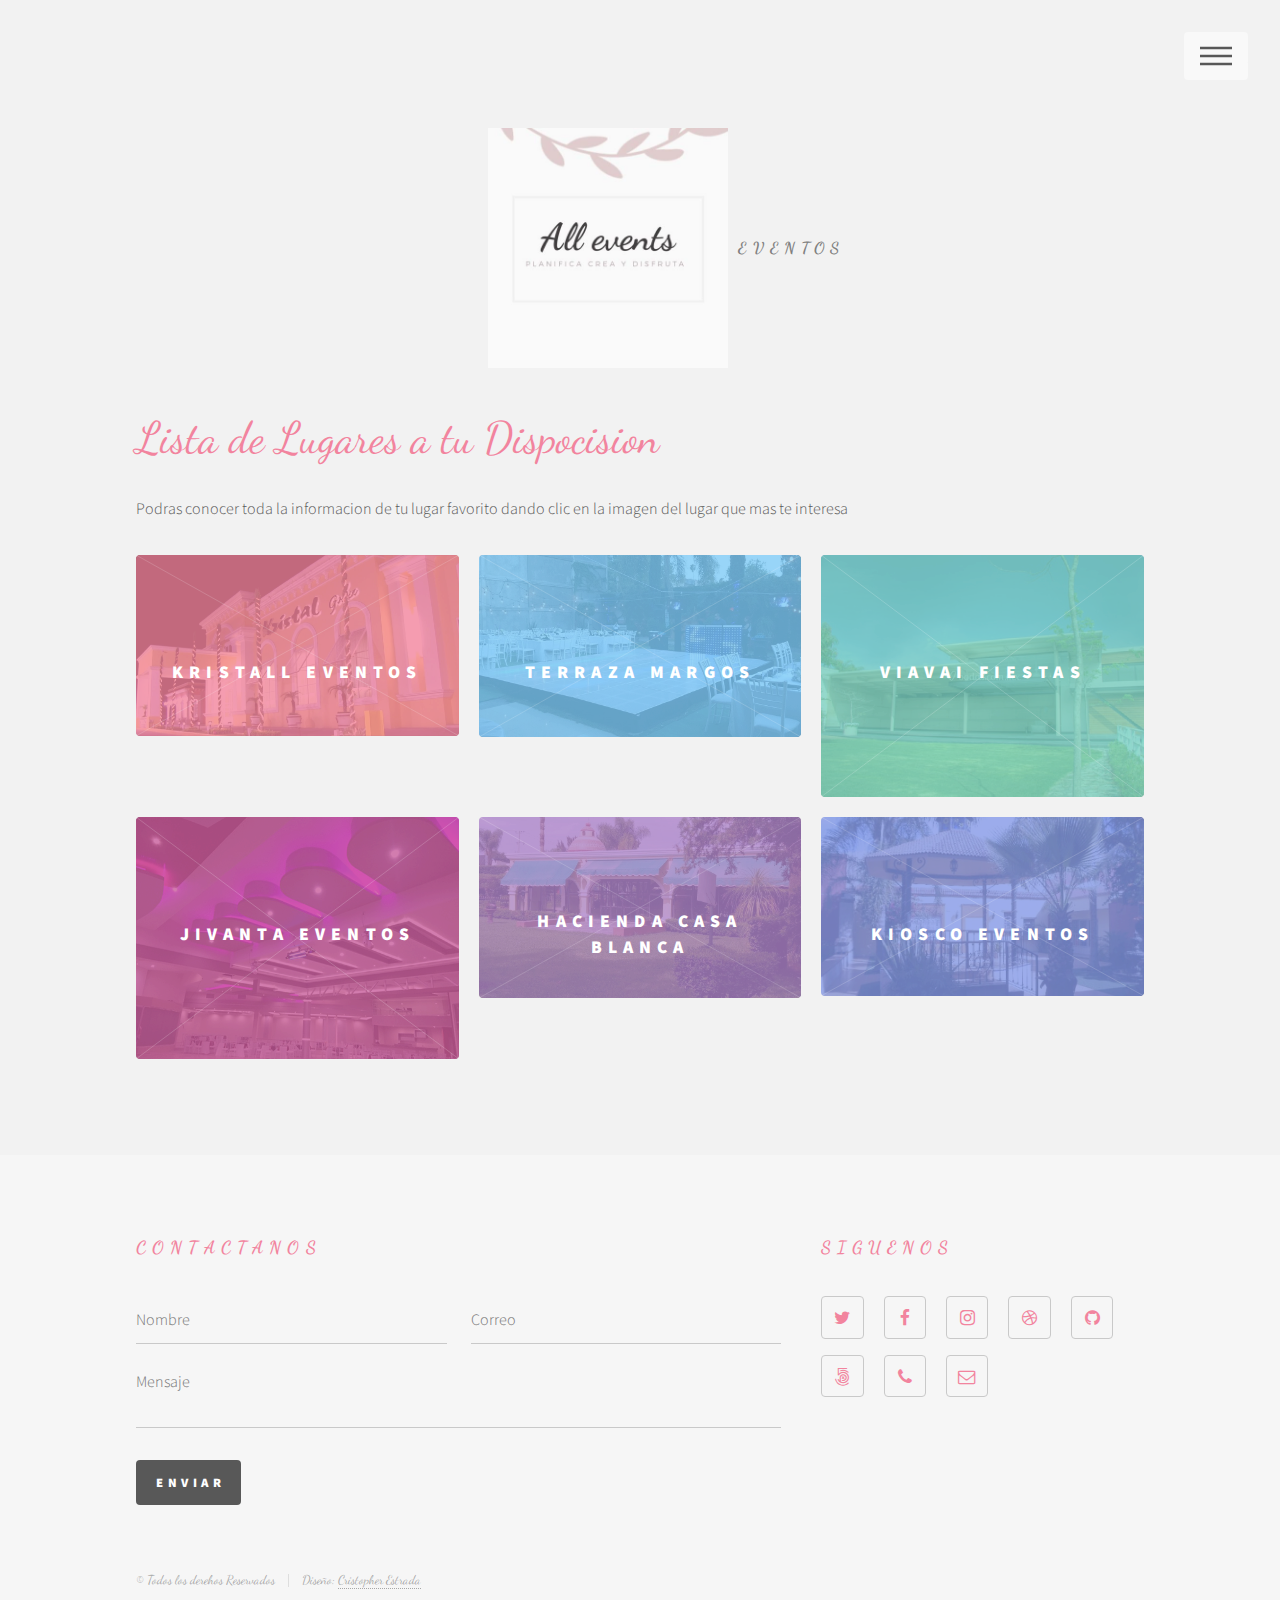
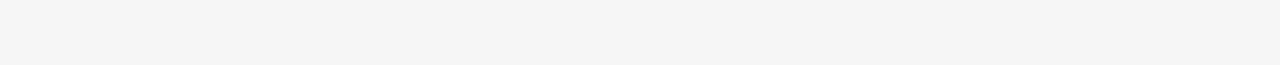
<file: lugares.html>
<!DOCTYPE HTML>
<html>
	<head>
		<title>Eventos</title>
		<meta charset="utf-8" />
		<meta name="viewport" content="width=device-width, initial-scale=1, user-scalable=no" />
		<link rel="stylesheet" href="assets/css/main.css" />
		<link href="https://fonts.googleapis.com/css?family=Dancing+Script" rel="stylesheet">
		<noscript><link rel="stylesheet" href="assets/css/noscript.css" /></noscript>
	</head>
	<body class="is-preload">
		<!-- Wrapper -->
			<div id="wrapper">

				<!-- Header -->
					<header id="header">
						<div class="inner cursiva">

							<!-- Logo -->
								<a href="index.html" class="logo">
									<span class="symbol"><img src="images/logo.jpeg" alt="" /></span><span class="title">Eventos</span>
								</a>

							<!-- Nav -->
								<nav>
									<ul>
										<li><a href="#menu">Menu</a></li>
									</ul>
								</nav>

						</div>
					</header>

				<!-- Menu -->
					<nav id="menu">
						<h2>Menu</h2>
						<ul>
							<li><a href="index.html">Menu Principal</a></li>
							<li><a href="lugares.html">Lugares</a></li>
							<li><a href="entretenimiento.html">Entretenimiento</a></li>
							<li><a href="decoracion.html">Decoracion</a></li>
							<li><a href="alimentos.html">Alimentos</a></li>
							<li><a href="galeria.html">Galeria</a></li>
							<li><a href="generic.html">Conocenos</a></li>
						</ul>
					</nav>

				<!-- Main -->
					<div id="main">
						<div class="inner">
							<header>
								<h1 class="cursiva">Lista de Lugares a tu Dispocision<br /></h1>
								<p>Podras conocer toda la informacion de tu lugar favorito dando clic en la imagen del lugar que mas te interesa</p>
							</header>

							<section class="tiles">
								<article class="style1">
									<span class="image">
										<img src="images/kristal_home.jpg" alt="" />
									</span>
									<a href="http://www.saloneskristall.com/">
										<h2>Kristall Eventos</h2>
										<div class="content">
											<p>Salon de Eventos para todo tipo de ocasiones ya sea bodas, XV años o lo que necesites.</p>
										</div>
									</a>
								</article>
								<article class="style2">
									<span class="image">
										<img src="images/terraza_margos.jpg" alt="" />
									</span>
									<a href="https://www.terrazamargos.com.mx/?utm_source=SeccionAmarilla&utm_medium=Listado-de-Resultados&utm_campaign=409372062&utm_term=salones-para-fiestas">
										<h2>Terraza Margos</h2>
										<div class="content">
											<p>En Margos Terraza Jardín puedes festejar bautizos, primeras comuniones, confirmaciones, XV años, bodas, graduaciones, posadas, eventos empresariales, pasarelas, reuniones familiares y fiestas en un lugar hermoso dentro de Guadalajara, Jalisco.</p>
										</div>
									</a>
								</article>
								<article class="style3">
									<span class="image">
										<img src="images/viavai.jpg" alt="" />
									</span>
									<a href="https://paginas.seccionamarilla.com.mx/viavai-fiesta/organizacion-de-eventos/jalisco/zapopan/-/arcos-de-guadalupe">
										<h2>Viavai Fiestas</h2>
										<div class="content">
											<p>Viavai Fiesta se encuentra en Agricultores 5352, Col. Arcos de Guadalupe, Zapopan, Jalisco. Aquí podrá encontrar la mejor calidad en Organización de Eventos.</p>
										</div>
									</a>
								</article>
								<article class="style4">
									<span class="image">
										<img src="images/jivanta.png" alt="" />
									</span>
									<a href="https://paginas.seccionamarilla.com.mx/jivanta-eventos/salon-de-eventos/jalisco/san-pedro-tlaquepaque/-/valle-de-la-misericordia/?utm_source=SeccionAmarilla&utm_medium=Listado-de-Resultados&utm_campaign=403907468&utm_term=salones-para-fiestas">
										<h2>Jivanta Eventos</h2>
										<div class="content">
											<p>Jivanta Eventos se encuentra en Valle de la Misericordia 142, Valle de la Misericordia, San Pedro Tlaquepaque, Jalisco. Aquí podrá encontrar la mejor calidad y servicio en Salón de Eventos.</p>
										</div>
									</a>
								</article>
								<article class="style5">
									<span class="image">
										<img src="images/casablanca.jpg" alt="" />
									</span>
									<a href="https://www.haciendacasablanca.mx/?utm_source=SeccionAmarilla&utm_medium=Listado-de-Resultados&utm_campaign=409325149&utm_term=salones-para-fiestas">
										<h2>Hacienda Casa Blanca</h2>
										<div class="content">
											<p>Destacamos frente a otros salones de fiestas por nuestros amplios jardines, paquetes completos y atractivas tarifas.</p>
										</div>
									</a>
								</article>
								<article class="style6">
									<span class="image">
										<img src="images/kioscoeventos.jpg" alt="" />
									</span>
									<a href="https://www.elkioskoeventos.com/?utm_source=SeccionAmarilla&utm_medium=Listado-de-Resultados&utm_campaign=409550304&utm_term=salones-para-fiestas">
										<h2>Kiosco Eventos</h2>
										<div class="content">
											<p>Tus fiestas serán perfectas en nuestra terraza para eventos.</p>
										</div>
									</a>
								</article>

							</section>
						</div>
					</div>

				<!-- Footer -->
					<footer id="footer">
						<div class="inner cursiva">
							<section>
								<h2>Contactanos</h2>
								<form method="post" action="#">
									<div class="fields">
										<div class="field half">
											<input type="text" name="name" id="name" placeholder="Nombre" />
										</div>
										<div class="field half">
											<input type="email" name="email" id="email" placeholder="Correo" />
										</div>
										<div class="field">
											<textarea name="message" id="message" placeholder="Mensaje"></textarea>
										</div>
									</div>
									<ul class="actions">
										<li><input type="submit" value="Enviar" class="primary" /></li>
									</ul>
								</form>
							</section>
							<section>
								<h2>Siguenos</h2>
								<ul class="icons">
									<li><a href="#" class="icon style2 fa-twitter"><span class="label">Twitter</span></a></li>
									<li><a href="https://www.facebook.com/panduroo" class="icon style2 fa-facebook"><span class="label">Facebook</span></a></li>
									<li><a href="#" class="icon style2 fa-instagram"><span class="label">Instagram</span></a></li>
									<li><a href="#" class="icon style2 fa-dribbble"><span class="label">Dribbble</span></a></li>
									<li><a href="#" class="icon style2 fa-github"><span class="label">GitHub</span></a></li>
									<li><a href="#" class="icon style2 fa-500px"><span class="label">500px</span></a></li>
									<li><a href="#" class="icon style2 fa-phone"><span class="label">Phone</span></a></li>
									<li><a href="#" class="icon style2 fa-envelope-o"><span class="label">Email</span></a></li>
								</ul>
							</section>
							<ul class="copyright">
								<li>&copy; Todos los derehos Reservados</li><li>Diseño: <a href="https://www.facebook.com/panduroo">Cristopher Estrada</a></li>
							</ul>
						</div>
					</footer>

			</div>

		<!-- Scripts -->
			<script src="assets/js/jquery.min.js"></script>
			<script src="assets/js/browser.min.js"></script>
			<script src="assets/js/breakpoints.min.js"></script>
			<script src="assets/js/util.js"></script>
			<script src="assets/js/main.js"></script>

	</body>
</html>
</file>
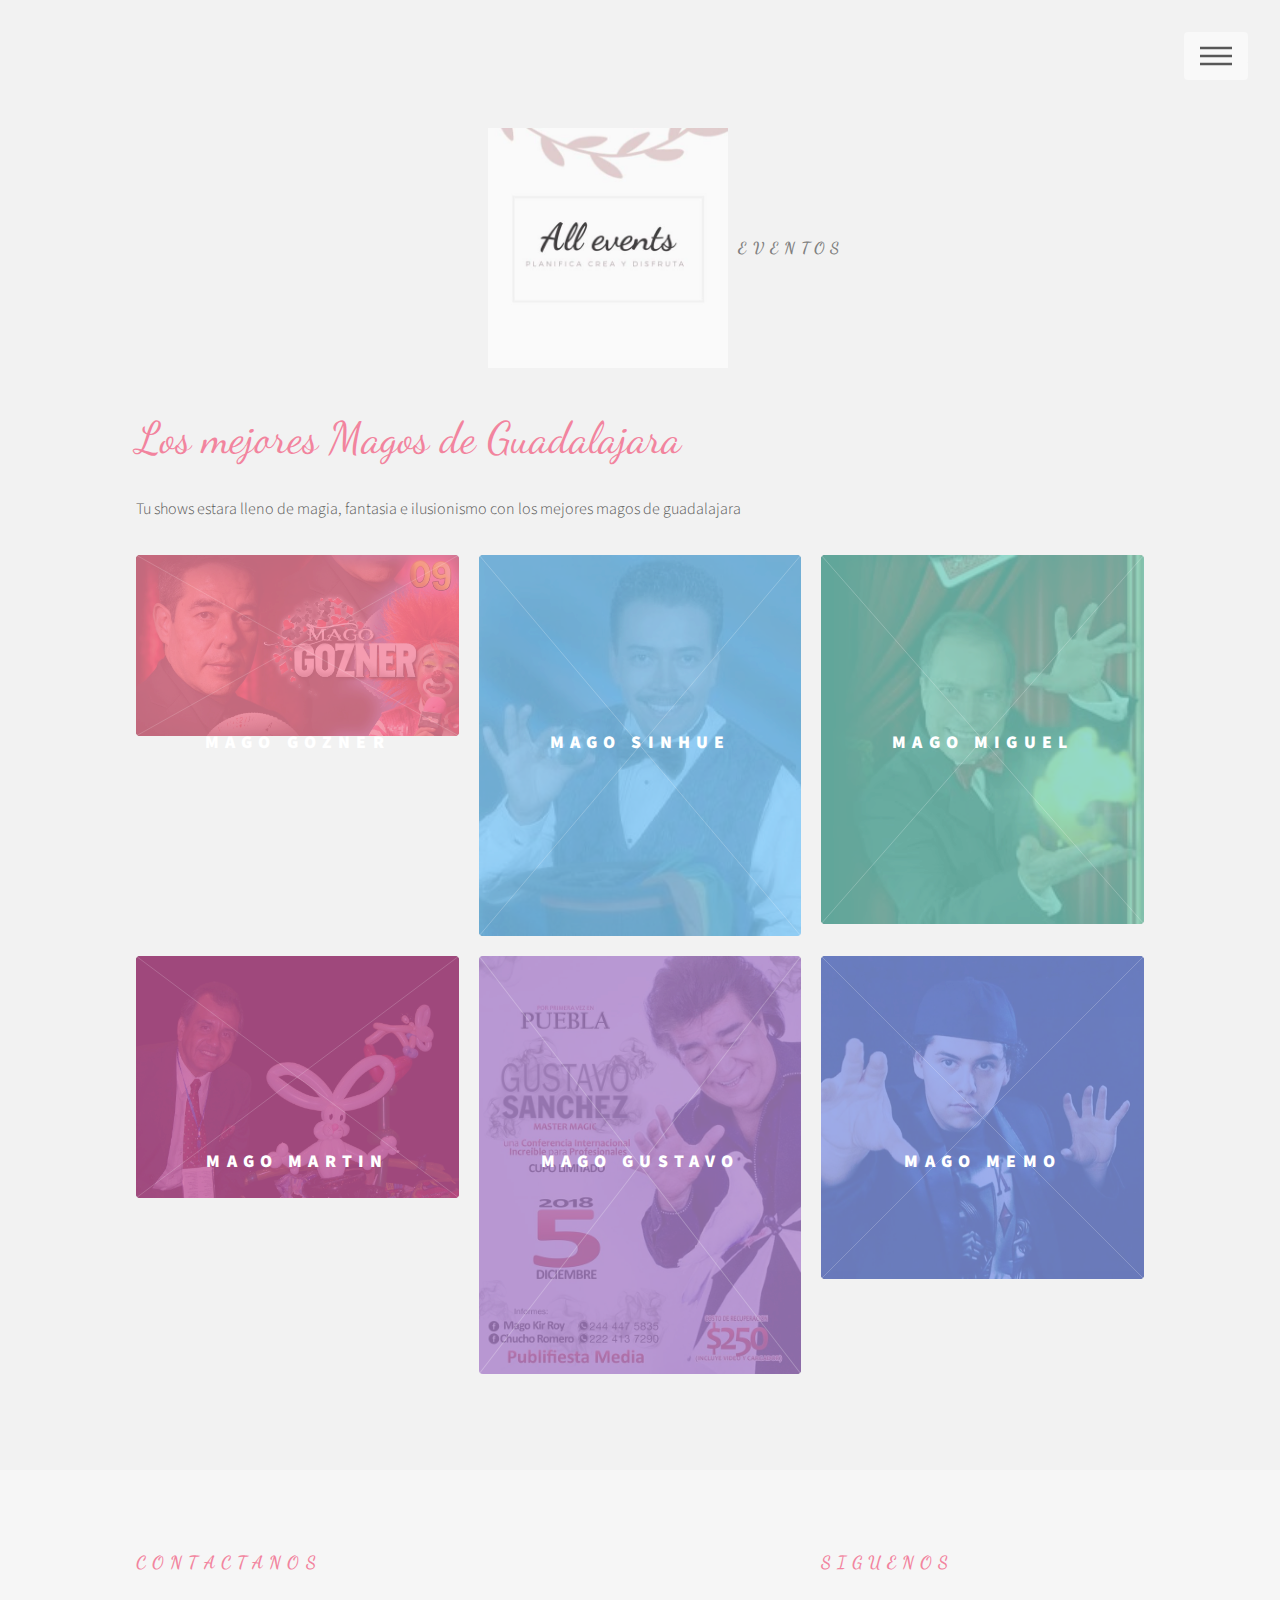
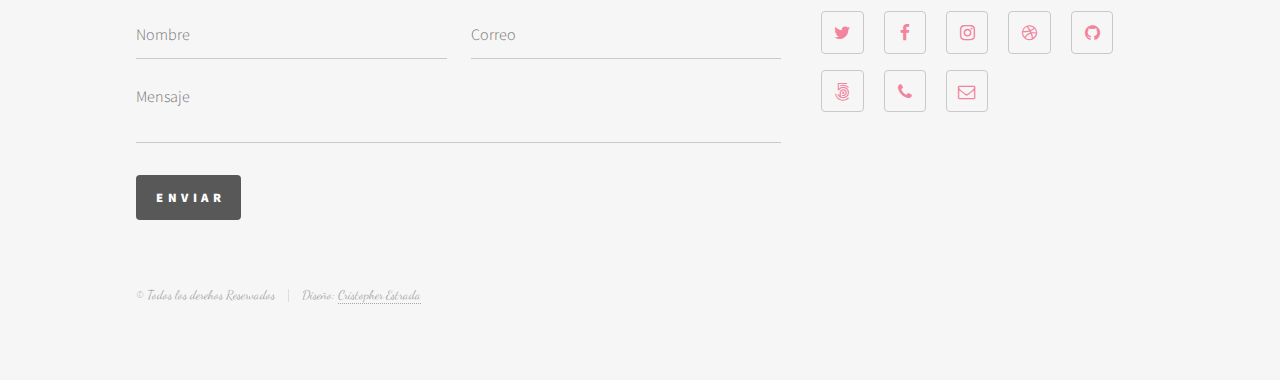
<file: magos.html>
<!DOCTYPE HTML>
<html>
	<head>
		<title>Eventos</title>
		<meta charset="utf-8" />
		<meta name="viewport" content="width=device-width, initial-scale=1, user-scalable=no" />
		<link rel="stylesheet" href="assets/css/main.css" />
		<link href="https://fonts.googleapis.com/css?family=Dancing+Script" rel="stylesheet">
		<noscript><link rel="stylesheet" href="assets/css/noscript.css" /></noscript>
	</head>
	<body class="is-preload">
		<!-- Wrapper -->
			<div id="wrapper">

				<!-- Header -->
					<header id="header">
						<div class="inner cursiva">

							<!-- Logo -->
								<a href="index.html" class="logo">
									<span class="symbol"><img src="images/logo.jpeg" alt="" /></span><span class="title">Eventos</span>
								</a>

							<!-- Nav -->
								<nav>
									<ul>
										<li><a href="#menu">Menu</a></li>
									</ul>
								</nav>

						</div>
					</header>

				<!-- Menu -->
					<nav id="menu">
						<h2>Menu</h2>
						<ul>
							<li><a href="index.html">Menu Principal</a></li>
							<li><a href="lugares.html">Lugares</a></li>
							<li><a href="entretenimiento.html">Entretenimiento</a></li>
							<li><a href="decoracion.html">Decoracion</a></li>
							<li><a href="alimentos.html">Alimentos</a></li>
							<li><a href="galeria.html">Galeria</a></li>
							<li><a href="generic.html">Conocenos</a></li>
						</ul>
					</nav>

				<!-- Main -->
					<div id="main">
						<div class="inner">
							<header>
								<h1 class="cursiva">Los mejores Magos de Guadalajara<br /></h1>
								<p>Tu shows estara lleno de magia, fantasia e ilusionismo con los mejores magos de guadalajara</p>
							</header>

							<section class="tiles">
								<article class="style1">
									<span class="image">
										<img src="images/gozner.jpg" alt="" />
									</span>
									<a href="https://www.gozner.com/">
										<h2>Mago Gozner</h2>
										<div class="content">
											<p>Mago reconocido a nivel internacional por sus increibles presentaciones de close-up</p>
										</div>
									</a>
								</article>
								<article class="style2">
									<span class="image">
										<img src="images/sinhue.jpg" alt="" />
									</span>
									<a href="http://www.magosinhue.com/">
										<h2>Mago Sinhue</h2>
										<div class="content">
											<p>Ha presentado su show en varias ciudades de México, Estados Unidos, Cuba, Perú y Guatemala; Ha utilizado la Magia para apoyar labores misioneras en la Iglesia Católica en comunidades donde se realizan este tipo de trabajo.</p>
										</div>
									</a>
								</article>
								<article class="style3">
									<span class="image">
										<img src="images/miguel.jpeg" alt="" />
									</span>
									<a href="https://www.magomiguel.com/">
										<h2>Mago Miguel</h2>
										<div class="content">
											<p>Shows de Magia, Una tradición en Guadalajara desde 1974</p>
										</div>
									</a>
								</article>
								<article class="style4">
									<span class="image">
										<img src="images/martin.jpg" alt="" />
									</span>
									<a href="http://magomartin.com.mx/">
										<h2>Mago Martin</h2>
										<div class="content">
											<p>Magia para tus sentidos</p>
										</div>
									</a>
								</article>
								<article class="style5">
									<span class="image">
										<img src="images/gustavo.jpg" alt="" />
									</span>
									<a href="https://www.facebook.com/magogustavo">
										<h2>Mago Gustavo</h2>
										<div class="content">
											<p>Magia clasica.</p>
										</div>
									</a>
								</article>
								<article class="style6">
									<span class="image">
										<img src="images/memo.jpg" alt="" />
									</span>
									<a href="https://www.facebook.com/magomemopandurooficial/">
										<h2>Mago Memo</h2>
										<div class="content">
											<p>empresa especializada en el entretenimiento para todo publico chicos y grandes un show magico comico ideal para ti y tus invitados!!!</p>
										</div>
									</a>
								</article>

							</section>
						</div>
					</div>

				<!-- Footer -->
					<footer id="footer">
						<div class="inner cursiva">
							<section>
								<h2>Contactanos</h2>
								<form method="post" action="#">
									<div class="fields">
										<div class="field half">
											<input type="text" name="name" id="name" placeholder="Nombre" />
										</div>
										<div class="field half">
											<input type="email" name="email" id="email" placeholder="Correo" />
										</div>
										<div class="field">
											<textarea name="message" id="message" placeholder="Mensaje"></textarea>
										</div>
									</div>
									<ul class="actions">
										<li><input type="submit" value="Enviar" class="primary" /></li>
									</ul>
								</form>
							</section>
							<section>
								<h2>Siguenos</h2>
								<ul class="icons">
									<li><a href="#" class="icon style2 fa-twitter"><span class="label">Twitter</span></a></li>
									<li><a href="https://www.facebook.com/panduroo" class="icon style2 fa-facebook"><span class="label">Facebook</span></a></li>
									<li><a href="#" class="icon style2 fa-instagram"><span class="label">Instagram</span></a></li>
									<li><a href="#" class="icon style2 fa-dribbble"><span class="label">Dribbble</span></a></li>
									<li><a href="#" class="icon style2 fa-github"><span class="label">GitHub</span></a></li>
									<li><a href="#" class="icon style2 fa-500px"><span class="label">500px</span></a></li>
									<li><a href="#" class="icon style2 fa-phone"><span class="label">Phone</span></a></li>
									<li><a href="#" class="icon style2 fa-envelope-o"><span class="label">Email</span></a></li>
								</ul>
							</section>
							<ul class="copyright">
								<li>&copy; Todos los derehos Reservados</li><li>Diseño: <a href="https://www.facebook.com/panduroo">Cristopher Estrada</a></li>
							</ul>
						</div>
					</footer>

			</div>

		<!-- Scripts -->
			<script src="assets/js/jquery.min.js"></script>
			<script src="assets/js/browser.min.js"></script>
			<script src="assets/js/breakpoints.min.js"></script>
			<script src="assets/js/util.js"></script>
			<script src="assets/js/main.js"></script>

	</body>
</html>
</file>
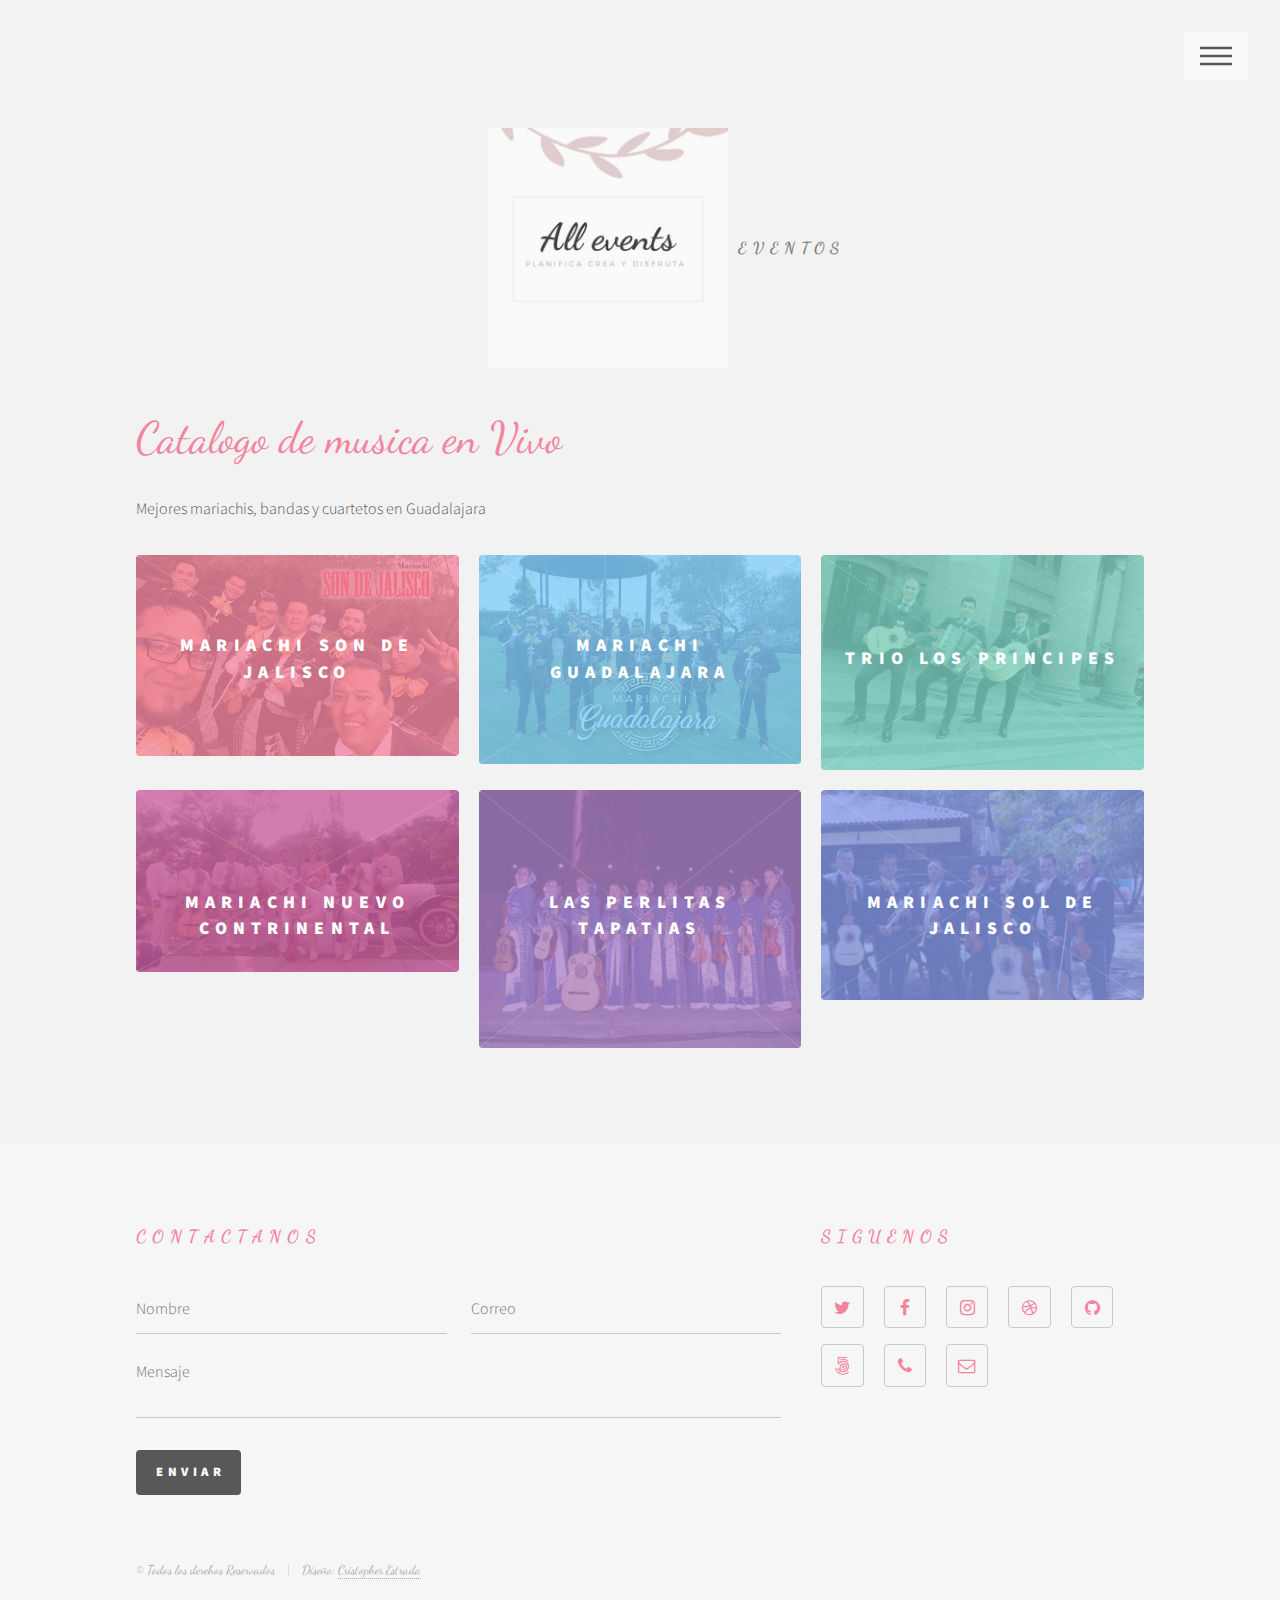
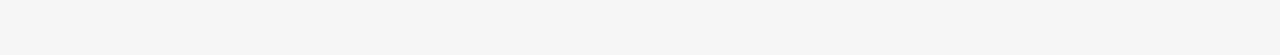
<file: musica.html>
<!DOCTYPE HTML>
<html>
	<head>
		<title>Eventos</title>
		<meta charset="utf-8" />
		<meta name="viewport" content="width=device-width, initial-scale=1, user-scalable=no" />
		<link rel="stylesheet" href="assets/css/main.css" />
		<link href="https://fonts.googleapis.com/css?family=Dancing+Script" rel="stylesheet">
		<noscript><link rel="stylesheet" href="assets/css/noscript.css" /></noscript>
	</head>
	<body class="is-preload">
		<!-- Wrapper -->
			<div id="wrapper">

				<!-- Header -->
					<header id="header">
						<div class="inner cursiva">

							<!-- Logo -->
								<a href="index.html" class="logo">
									<span class="symbol"><img src="images/logo.jpeg" alt="" /></span><span class="title">Eventos</span>
								</a>

							<!-- Nav -->
								<nav>
									<ul>
										<li><a href="#menu">Menu</a></li>
									</ul>
								</nav>

						</div>
					</header>

				<!-- Menu -->
					<nav id="menu">
						<h2>Menu</h2>
						<ul>
							<li><a href="index.html">Menu Principal</a></li>
							<li><a href="lugares.html">Lugares</a></li>
							<li><a href="entretenimiento.html">Entretenimiento</a></li>
							<li><a href="decoracion.html">Decoracion</a></li>
							<li><a href="alimentos.html">Alimentos</a></li>
							<li><a href="galeria.html">Galeria</a></li>
							<li><a href="generic.html">Conocenos</a></li>
						</ul>
					</nav>

				<!-- Main -->
					<div id="main">
						<div class="inner">
							<header>
								<h1 class="cursiva">Catalogo de musica en Vivo<br /></h1>
								<p>Mejores mariachis, bandas y cuartetos en Guadalajara</p>
							</header>

							<section class="tiles">
								<article class="style1">
									<span class="image">
										<img src="images/mariachison.jpg" alt="" />
									</span>
									<a href="http://sondejalisco.com/mariachis-en-guadalajara/?gclid=Cj0KCQjwjvXeBRDDARIsAC38TP6FmFsZErOqbSqXB7WeiYemuzcMfMBbb-Es39e553OKFpQz25xge88aAqshEALw_wcB">
										<h2>Mariachi Son de Jalisco</h2>
										<div class="content">
											<p>Mariachi de Excelente calidad para tu evento, gran repertorio, magnífico ambiente, ideal para eventos sociales, bodas, graduaciones, bautizos, cumpleaños.</p>
										</div>
									</a>
								</article>
								<article class="style2">
									<span class="image">
										<img src="images/mariachiguadalajara.jpg" alt="" />
									</span>
									<a href="https://www.facebook.com/MariachiGuadalajaraDeLuisGallardo/">
										<h2>Mariachi Guadalajara</h2>
										<div class="content">
											<p>El Mariachi Guadalajara es una agrupación de música vernácula mexicana creada por Luis Alberto Gallardo Diaz.</p>
										</div>
									</a>
								</article>
								<article class="style3">
									<span class="image">
										<img src="images/principes.jpg" alt="" />
									</span>
									<a href="http://www.trio3principes.com/?gclid=Cj0KCQjwjvXeBRDDARIsAC38TP5HAJanSMLb_vzwz1Tmmg17WrEAiw38um10IOtMSksJx9VG58ilAgcaAvboEALw_wcB">
										<h2>Trio los Principes</h2>
										<div class="content">
											<p>Trio versatil los Principes es la tercera generación de músicos que provienen desde la epoca dorada de los trios, esta generación cuenta con una gran experiencia en la musica tradicional.</p>
										</div>
									</a>
								</article>
								<article class="style4">
									<span class="image">
										<img src="images/continental.jpg" alt="" />
									</span>
									<a href="http://www.mariachinuevocontinental.mx/">
										<h2>Mariachi Nuevo Contrinental</h2>
										<div class="content">
											<p>Contrate al mejor Mariachi para su evento, Responsabilidad, Profesionalismo y Versatilidad.</p>
										</div>
									</a>
								</article>
								<article class="style5">
									<span class="image">
										<img src="images/perlitas.jpg" alt="" />
									</span>
									<a href="https://paginas.seccionamarilla.com.mx/las-perlitas-tapatias/mariachis-para-eventos/jalisco/guadalajara/-/-/?utm_source=SeccionAmarilla&utm_medium=Listado-de-Resultados&utm_campaign=403503348&utm_term=mariachis">
										<h2>Las Perlitas Tapatias</h2>
										<div class="content">
											<p>Ellas son de ayer, por hoy y para siempre el primer mariachi femenil del mundo</p>
										</div>
									</a>
								</article>
								<article class="style6">
									<span class="image">
										<img src="images/sol.png" alt="" />
									</span>
									<a href="https://paginas.seccionamarilla.com.mx/mariachi-sol-de-jalisco/serenatas-con-mariachi/jalisco/tlaquepaque/-/-/?utm_source=SeccionAmarilla&utm_medium=Listado-de-Resultados&utm_campaign=403579105&utm_term=mariachis">
										<h2>Mariachi Sol de Jalisco</h2>
										<div class="content">
											<p>SERENATAS CON MARIACHI EN TLAQUEPAQUE, JALISCO, Sorprendente con la mejor serenata</p>
										</div>
									</a>
								</article>

							</section>
						</div>
					</div>

				<!-- Footer -->
					<footer id="footer">
						<div class="inner cursiva">
							<section>
								<h2>Contactanos</h2>
								<form method="post" action="#">
									<div class="fields">
										<div class="field half">
											<input type="text" name="name" id="name" placeholder="Nombre" />
										</div>
										<div class="field half">
											<input type="email" name="email" id="email" placeholder="Correo" />
										</div>
										<div class="field">
											<textarea name="message" id="message" placeholder="Mensaje"></textarea>
										</div>
									</div>
									<ul class="actions">
										<li><input type="submit" value="Enviar" class="primary" /></li>
									</ul>
								</form>
							</section>
							<section>
								<h2>Siguenos</h2>
								<ul class="icons">
									<li><a href="#" class="icon style2 fa-twitter"><span class="label">Twitter</span></a></li>
									<li><a href="https://www.facebook.com/panduroo" class="icon style2 fa-facebook"><span class="label">Facebook</span></a></li>
									<li><a href="#" class="icon style2 fa-instagram"><span class="label">Instagram</span></a></li>
									<li><a href="#" class="icon style2 fa-dribbble"><span class="label">Dribbble</span></a></li>
									<li><a href="#" class="icon style2 fa-github"><span class="label">GitHub</span></a></li>
									<li><a href="#" class="icon style2 fa-500px"><span class="label">500px</span></a></li>
									<li><a href="#" class="icon style2 fa-phone"><span class="label">Phone</span></a></li>
									<li><a href="#" class="icon style2 fa-envelope-o"><span class="label">Email</span></a></li>
								</ul>
							</section>
							<ul class="copyright">
								<li>&copy; Todos los derehos Reservados</li><li>Diseño: <a href="https://www.facebook.com/panduroo">Cristopher Estrada</a></li>
							</ul>
						</div>
					</footer>

			</div>

		<!-- Scripts -->
			<script src="assets/js/jquery.min.js"></script>
			<script src="assets/js/browser.min.js"></script>
			<script src="assets/js/breakpoints.min.js"></script>
			<script src="assets/js/util.js"></script>
			<script src="assets/js/main.js"></script>

	</body>
</html>
</file>
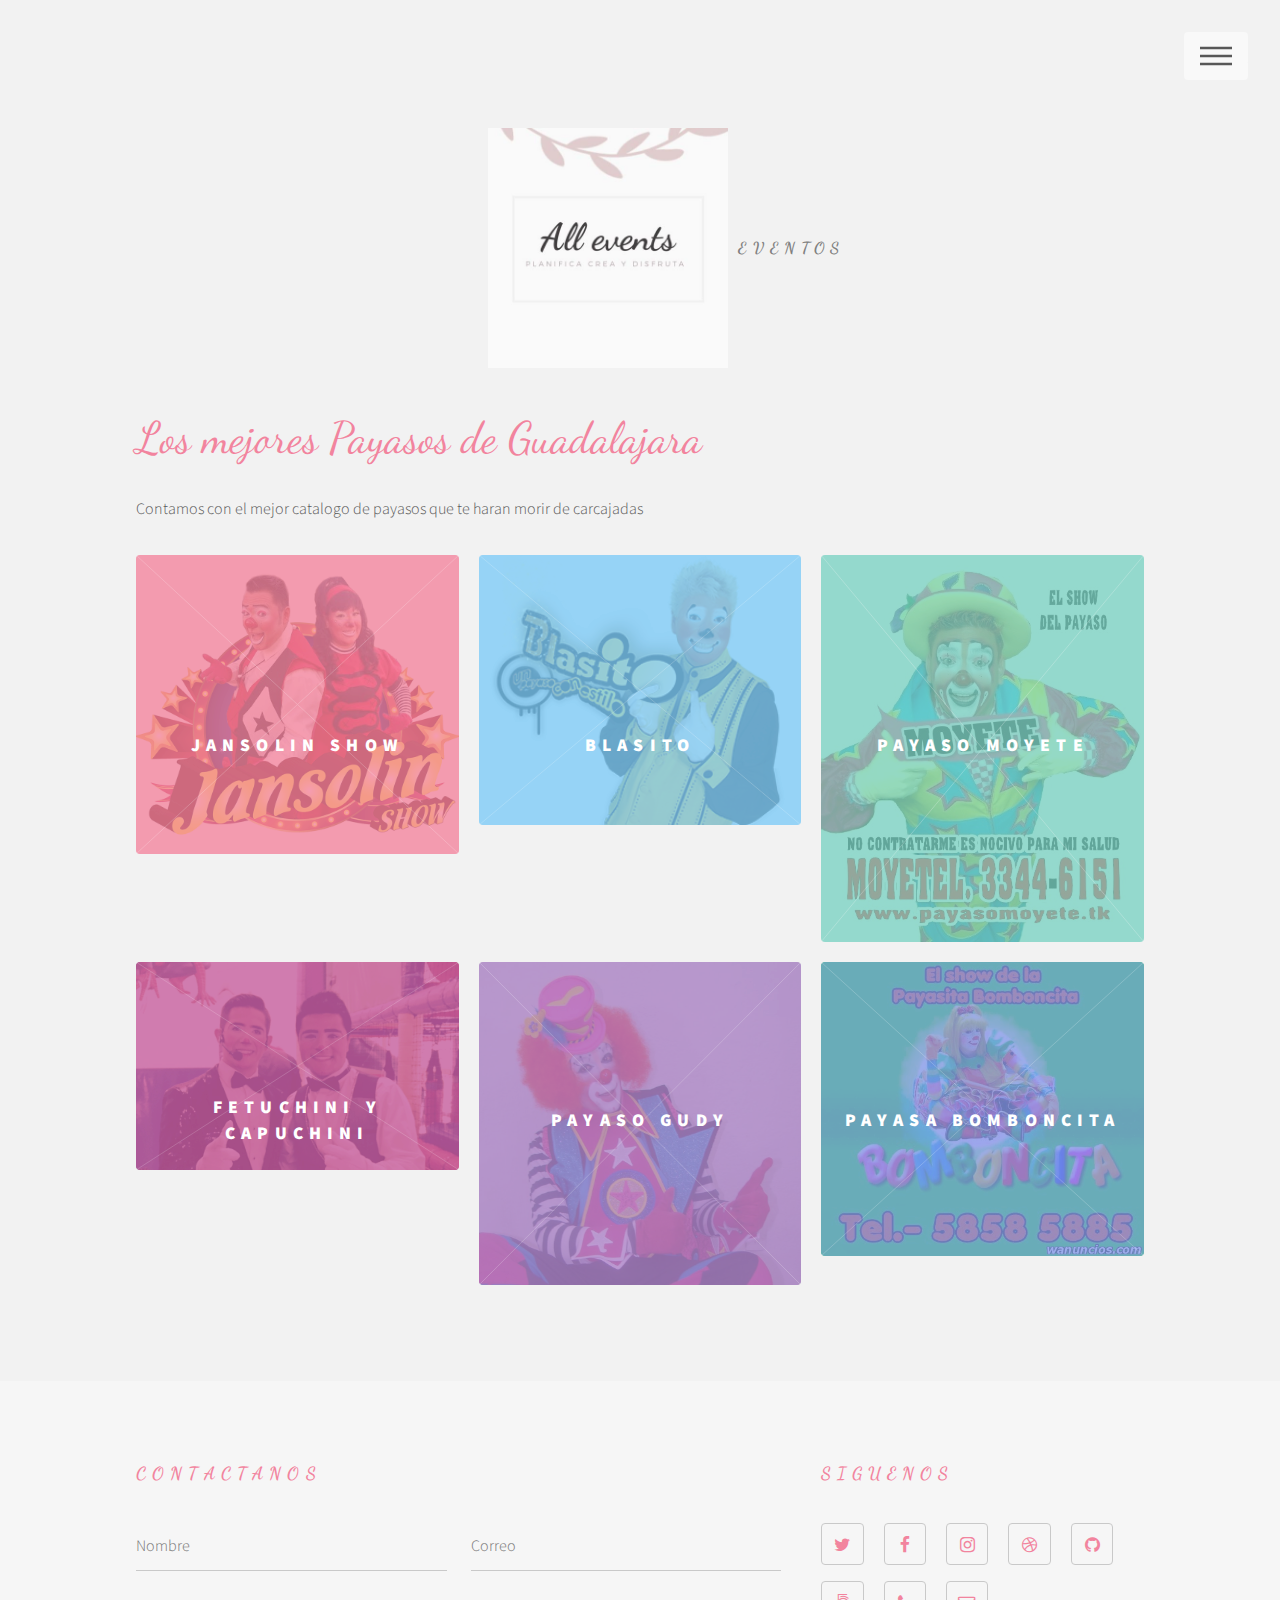
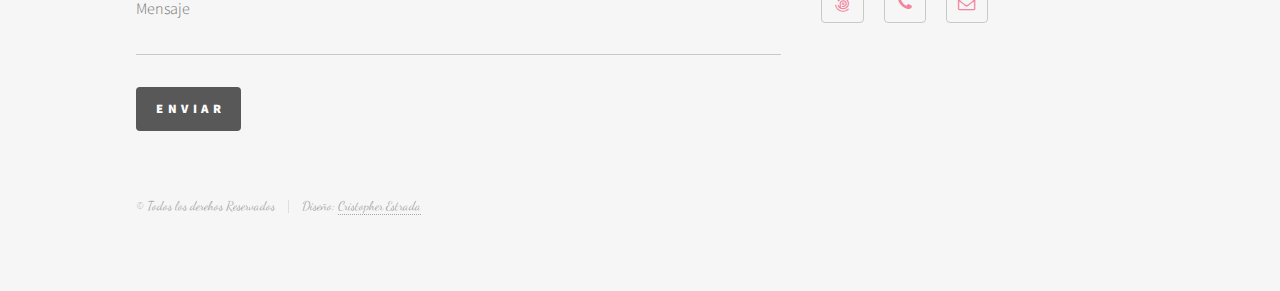
<file: payaso.html>
<!DOCTYPE HTML>
<html>
	<head>
		<title>Eventos</title>
		<meta charset="utf-8" />
		<meta name="viewport" content="width=device-width, initial-scale=1, user-scalable=no" />
		<link rel="stylesheet" href="assets/css/main.css" />
		<link href="https://fonts.googleapis.com/css?family=Dancing+Script" rel="stylesheet">
		<noscript><link rel="stylesheet" href="assets/css/noscript.css" /></noscript>
	</head>
	<body class="is-preload">
		<!-- Wrapper -->
			<div id="wrapper">

				<!-- Header -->
					<header id="header">
						<div class="inner cursiva">

							<!-- Logo -->
								<a href="index.html" class="logo">
									<span class="symbol"><img src="images/logo.jpeg" alt="" /></span><span class="title">Eventos</span>
								</a>

							<!-- Nav -->
								<nav>
									<ul>
										<li><a href="#menu">Menu</a></li>
									</ul>
								</nav>

						</div>
					</header>

				<!-- Menu -->
					<nav id="menu">
						<h2>Menu</h2>
						<ul>
							<li><a href="index.html">Menu Principal</a></li>
							<li><a href="lugares.html">Lugares</a></li>
							<li><a href="entretenimiento.html">Entretenimiento</a></li>
							<li><a href="decoracion.html">Decoracion</a></li>
							<li><a href="alimentos.html">Alimentos</a></li>
							<li><a href="galeria.html">Galeria</a></li>
							<li><a href="generic.html">Conocenos</a></li>
						</ul>
					</nav>

				<!-- Main -->
					<div id="main">
						<div class="inner">
							<header>
								<h1 class="cursiva">Los mejores Payasos de Guadalajara<br /></h1>
								<p>Contamos con el mejor catalogo de payasos que te haran morir de carcajadas</p>
							</header>

							<section class="tiles">
								<article class="style1">
									<span class="image">
										<img src="images/jansolin.png" alt="" />
									</span>
									<a href="http://www.jansolinshow.com.mx/">
										<h2>Jansolin Show</h2>
										<div class="content">
											<p>Un show elegante y divertido en Guadalajara contamos con show infantil, con concursos , premios, magia, Ventriloquia, Pintacaritas, globos, personajes, audio etc. </p>
										</div>
									</a>
								</article>
								<article class="style2">
									<span class="image">
										<img src="images/blasito.png" alt="" />
									</span>
									<a href="http://blasito.com.mx/">
										<h2>Blasito</h2>
										<div class="content">
											<p>Una Excelente Imagen y un trato amable son los principales Detalles que caracterizan su Show, el Contenido del Espectáculo es muy Original, Completo, Versátil, Respetuoso y muy Divertido..</p>
										</div>
									</a>
								</article>
								<article class="style3">
									<span class="image">
										<img src="images/moyete.jpg" alt="" />
									</span>
									<a href="https://www.facebook.com/payasomoyeteoficial/">
										<h2>Payaso Moyete</h2>
										<div class="content">
											<p>No es lo que hacemos, es lo que logramos con lo que hacemos Payasos profesionales en Guadalajara..</p>
										</div>
									</a>
								</article>
								<article class="style4">
									<span class="image">
										<img src="images/fetuccini.jpg" alt="" />
									</span>
									<a href="http://www.fetuchiniycapuchini.com/">
										<h2>FETUCHINI Y CAPUCHINI</h2>
										<div class="content">
											<p>FETUCHINI Y CAPUCHINI SOMOS DOS PAYASOS MAGOS. CARACTERIZADOS POR LA ELEGANCIA EN LA VESTIMENTA, MAQUILLAJE SENCILLO (IDEAL PARA NIÑOS CON MIEDO A LOS PAYASOS) Y UN SHOW 100% BLANCO.</p>
										</div>
									</a>
								</article>
								<article class="style5">
									<span class="image">
										<img src="images/gudy.jpg" alt="" />
									</span>
									<a href="http://payasogudy.com.mx/">
										<h2>Payaso Gudy</h2>
										<div class="content">
											<p>Juntos vamos a crear la atmosfera perfecta familiar y con mucha alegria para chicos y grandes!</p>
										</div>
									</a>
								</article>
								<article class="style6">
									<span class="image">
										<img src="images/bombonsita.jpg" alt="" />
									</span>
									<a href="http://www.payasabomboncita.com/">
										<h2>Payasa Bomboncita</h2>
										<div class="content">
											<p>UN GRAN ESPECTACULO CON MUCHAS RISAS Y MUCHOS JUEGOS, PUES CON LA PAYASA BOMBONCITA Y EL SHOW DE WINNIE POOH TENDRAS LA FIESTA MÁS DIVERTIDA.</p>
										</div>
									</a>
								</article>

							</section>
						</div>
					</div>

				<!-- Footer -->
					<footer id="footer">
						<div class="inner cursiva">
							<section>
								<h2>Contactanos</h2>
								<form method="post" action="#">
									<div class="fields">
										<div class="field half">
											<input type="text" name="name" id="name" placeholder="Nombre" />
										</div>
										<div class="field half">
											<input type="email" name="email" id="email" placeholder="Correo" />
										</div>
										<div class="field">
											<textarea name="message" id="message" placeholder="Mensaje"></textarea>
										</div>
									</div>
									<ul class="actions">
										<li><input type="submit" value="Enviar" class="primary" /></li>
									</ul>
								</form>
							</section>
							<section>
								<h2>Siguenos</h2>
								<ul class="icons">
									<li><a href="#" class="icon style2 fa-twitter"><span class="label">Twitter</span></a></li>
									<li><a href="https://www.facebook.com/panduroo" class="icon style2 fa-facebook"><span class="label">Facebook</span></a></li>
									<li><a href="#" class="icon style2 fa-instagram"><span class="label">Instagram</span></a></li>
									<li><a href="#" class="icon style2 fa-dribbble"><span class="label">Dribbble</span></a></li>
									<li><a href="#" class="icon style2 fa-github"><span class="label">GitHub</span></a></li>
									<li><a href="#" class="icon style2 fa-500px"><span class="label">500px</span></a></li>
									<li><a href="#" class="icon style2 fa-phone"><span class="label">Phone</span></a></li>
									<li><a href="#" class="icon style2 fa-envelope-o"><span class="label">Email</span></a></li>
								</ul>
							</section>
							<ul class="copyright">
								<li>&copy; Todos los derehos Reservados</li><li>Diseño: <a href="https://www.facebook.com/panduroo">Cristopher Estrada</a></li>
							</ul>
						</div>
					</footer>

			</div>

		<!-- Scripts -->
			<script src="assets/js/jquery.min.js"></script>
			<script src="assets/js/browser.min.js"></script>
			<script src="assets/js/breakpoints.min.js"></script>
			<script src="assets/js/util.js"></script>
			<script src="assets/js/main.js"></script>

	</body>
</html>
</file>
<file: assets/css/noscript.css>
/*
	Phantom by HTML5 UP
	html5up.net | @ajlkn
	Free for personal and commercial use under the CCA 3.0 license (html5up.net/license)
*/

/* Tiles */

	body.is-preload .tiles article {
		-moz-transform: none;
		-webkit-transform: none;
		-ms-transform: none;
		transform: none;
		opacity: 1;
	}
</file>
<file: assets/css/main.css>
@import url(font-awesome.min.css);
@import url("https://fonts.googleapis.com/css?family=Source+Sans+Pro:300,700,900");

/*
	Phantom by HTML5 UP
	html5up.net | @ajlkn
	Free for personal and commercial use under the CCA 3.0 license (html5up.net/license)
*/

html, body, div, span, applet, object,
iframe, h1, h2, h3, h4, h5, h6, p, blockquote,
pre, a, abbr, acronym, address, big, cite,
code, del, dfn, em, img, ins, kbd, q, s, samp,
small, strike, strong, sub, sup, tt, var, b,
u, i, center, dl, dt, dd, ol, ul, li, fieldset,
form, label, legend, table, caption, tbody,
tfoot, thead, tr, th, td, article, aside,
canvas, details, embed, figure, figcaption,
footer, header, hgroup, menu, nav, output, ruby,
section, summary, time, mark, audio, video {
	margin: 0;
	padding: 0;
	border: 0;
	font-size: 100%;
	font: inherit;
	vertical-align: baseline;}

article, aside, details, figcaption, figure,
footer, header, hgroup, menu, nav, section {
	display: block;}

body {
	line-height: 1;
}

ol, ul {
	list-style: none;
}

blockquote, q {
	quotes: none;
}

	blockquote:before, blockquote:after, q:before, q:after {
		content: '';
		content: none;
	}

table {
	border-collapse: collapse;
	border-spacing: 0;
}

body {
	-webkit-text-size-adjust: none;
}

mark {
	background-color: transparent;
	color: inherit;
}

input::-moz-focus-inner {
	border: 0;
	padding: 0;
}

input, select, textarea {
	-moz-appearance: none;
	-webkit-appearance: none;
	-ms-appearance: none;
	appearance: none;
}

.siguiente {
	font-size: 20pt;
	display: inline;
	margin: 0 400px;
}

.correo {
	display: inline;
	font-weight: bold;
}

.cursiva {
	font-family: 'Dancing Script', cursive;
	color: #f2849e;
}

.firma {
	display: inline;
	margin: 0 325px;
	text-align: center;
	font-size: 5em;
}


/* Basic */

	@-ms-viewport {
		width: device-width;
	}

	body {
		-ms-overflow-style: scrollbar;
	}

	@media screen and (max-width: 480px) {

		html, body {
			min-width: 320px;
		}

	}

	html {
		box-sizing: border-box;
	}

	*, *:before, *:after {
		box-sizing: inherit;
	}

	body {
		background-color: #F2F2F2;
	}

		body.is-preload *, body.is-preload *:before, body.is-preload *:after {
			-moz-animation: none !important;
			-webkit-animation: none !important;
			-ms-animation: none !important;
			animation: none !important;
			-moz-transition: none !important;
			-webkit-transition: none !important;
			-ms-transition: none !important;
			transition: none !important;
		}

/* Type */

	body, input, select, textarea {
		color: #585858;
		font-family: "Source Sans Pro", Helvetica, sans-serif;
		font-size: 16pt;
		font-weight: 300;
		line-height: 1.75;
	}

		@media screen and (max-width: 1680px) {

			body, input, select, textarea {
				font-size: 14pt;
			}

		}

		@media screen and (max-width: 1280px) {

			body, input, select, textarea {
				font-size: 12pt;
			}

		}

	a {
		-moz-transition: border-bottom-color 0.2s ease, color 0.2s ease;
		-webkit-transition: border-bottom-color 0.2s ease, color 0.2s ease;
		-ms-transition: border-bottom-color 0.2s ease, color 0.2s ease;
		transition: border-bottom-color 0.2s ease, color 0.2s ease;
		text-decoration: none;
		color: #585858;
		border-bottom: dotted 1px rgba(88, 88, 88, 0.5);
	}

		a:hover {
			border-bottom-color: transparent;
			color: #f2849e !important;
		}

	strong, b {
		font-weight: 900;
	}

	em, i {
		font-style: italic;
	}

	p {
		margin: 0 0 2em 0;
	}

	h1 {
		font-size: 2.75em;
		font-weight: normal;
		line-height: 1.3;
		margin: 0 0 1em 0;
		/* letter-spacing: -0.035em; */
	}

		h1 a {
			color: inherit;
		}

		@media screen and (max-width: 736px) {

			h1 {
				font-size: 2em;
				margin: 0 0 1em 0;
			}

		}

		@media screen and (max-width: 360px) {

			h1 {
				font-size: 1.75em;
			}

		}

	h2, h3, h4, h5, h6 {
		font-weight: 900;
		line-height: 1.5;
		margin: 0 0 2em 0;
		text-transform: uppercase;
		letter-spacing: 0.35em;
	}

		h2 a, h3 a, h4 a, h5 a, h6 a {
			color: inherit;
		}

	h2 {
		font-size: 1.1em;
	}

	h3 {
		font-size: 1em;
	}

	h4 {
		font-size: 0.8em;
	}

	h5 {
		font-size: 0.8em;
	}

	h6 {
		font-size: 0.8em;
	}

	@media screen and (max-width: 980px) {

		h1 br, h2 br, h3 br, h4 br, h5 br, h6 br {
			display: none;
		}

	}

	@media screen and (max-width: 736px) {

		h2 {
			font-size: 1em;
		}

		h3 {
			font-size: 0.8em;
		}

	}

	sub {
		font-size: 0.8em;
		position: relative;
		top: 0.5em;
	}

	sup {
		font-size: 0.8em;
		position: relative;
		top: -0.5em;
	}

	blockquote {
		border-left: solid 4px #c9c9c9;
		font-style: italic;
		margin: 0 0 2em 0;
		padding: 0.5em 0 0.5em 2em;
	}

	code {
		background: rgba(144, 144, 144, 0.075);
		border-radius: 4px;
		border: solid 1px #c9c9c9;
		font-family: "Courier New", monospace;
		font-size: 0.9em;
		margin: 0 0.25em;
		padding: 0.25em 0.65em;
	}

	pre {
		-webkit-overflow-scrolling: touch;
		font-family: "Courier New", monospace;
		font-size: 0.9em;
		margin: 0 0 2em 0;
	}

		pre code {
			display: block;
			line-height: 1.75;
			padding: 1em 1.5em;
			overflow-x: auto;
		}

	hr {
		border: 0;
		border-bottom: solid 1px #c9c9c9;
		margin: 2em 0;
	}

		hr.major {
			margin: 3em 0;
		}

	.align-left {
		text-align: left;
	}

	.align-center {
		text-align: center;
	}

	.align-right {
		text-align: right;
	}

/* Row */

	.row {
		display: flex;
		flex-wrap: wrap;
		box-sizing: border-box;
		align-items: stretch;
	}

		.row > * {
			box-sizing: border-box;
		}

		.row.gtr-uniform > * > :last-child {
			margin-bottom: 0;
		}

		.row.aln-left {
			justify-content: flex-start;
		}

		.row.aln-center {
			justify-content: center;
		}

		.row.aln-right {
			justify-content: flex-end;
		}

		.row.aln-top {
			align-items: flex-start;
		}

		.row.aln-middle {
			align-items: center;
		}

		.row.aln-bottom {
			align-items: flex-end;
		}

		.row > .imp {
			order: -1;
		}

		.row > .col-1 {
			width: 8.3333333333%;
		}

		.row > .off-1 {
			margin-left: 8.3333333333%;
		}

		.row > .col-2 {
			width: 16.6666666667%;
		}

		.row > .off-2 {
			margin-left: 16.6666666667%;
		}

		.row > .col-3 {
			width: 25%;
		}

		.row > .off-3 {
			margin-left: 25%;
		}

		.row > .col-4 {
			width: 33.3333333333%;
		}

		.row > .off-4 {
			margin-left: 33.3333333333%;
		}

		.row > .col-5 {
			width: 41.6666666667%;
		}

		.row > .off-5 {
			margin-left: 41.6666666667%;
		}

		.row > .col-6 {
			width: 50%;
		}

		.row > .off-6 {
			margin-left: 50%;
		}

		.row > .col-7 {
			width: 58.3333333333%;
		}

		.row > .off-7 {
			margin-left: 58.3333333333%;
		}

		.row > .col-8 {
			width: 66.6666666667%;
		}

		.row > .off-8 {
			margin-left: 66.6666666667%;
		}

		.row > .col-9 {
			width: 75%;
		}

		.row > .off-9 {
			margin-left: 75%;
		}

		.row > .col-10 {
			width: 83.3333333333%;
		}

		.row > .off-10 {
			margin-left: 83.3333333333%;
		}

		.row > .col-11 {
			width: 91.6666666667%;
		}

		.row > .off-11 {
			margin-left: 91.6666666667%;
		}

		.row > .col-12 {
			width: 100%;
		}

		.row > .off-12 {
			margin-left: 100%;
		}

		.row.gtr-0 {
			margin-top: 0;
			margin-left: 0em;
		}

			.row.gtr-0 > * {
				padding: 0 0 0 0em;
			}

			.row.gtr-0.gtr-uniform {
				margin-top: 0em;
			}

				.row.gtr-0.gtr-uniform > * {
					padding-top: 0em;
				}

		.row.gtr-25 {
			margin-top: 0;
			margin-left: -0.5em;
		}

			.row.gtr-25 > * {
				padding: 0 0 0 0.5em;
			}

			.row.gtr-25.gtr-uniform {
				margin-top: -0.5em;
			}

				.row.gtr-25.gtr-uniform > * {
					padding-top: 0.5em;
				}

		.row.gtr-50 {
			margin-top: 0;
			margin-left: -1em;
		}

			.row.gtr-50 > * {
				padding: 0 0 0 1em;
			}

			.row.gtr-50.gtr-uniform {
				margin-top: -1em;
			}

				.row.gtr-50.gtr-uniform > * {
					padding-top: 1em;
				}

		.row {
			margin-top: 0;
			margin-left: -2em;
		}

			.row > * {
				padding: 0 0 0 2em;
			}

			.row.gtr-uniform {
				margin-top: -2em;
			}

				.row.gtr-uniform > * {
					padding-top: 2em;
				}

		.row.gtr-150 {
			margin-top: 0;
			margin-left: -3em;
		}

			.row.gtr-150 > * {
				padding: 0 0 0 3em;
			}

			.row.gtr-150.gtr-uniform {
				margin-top: -3em;
			}

				.row.gtr-150.gtr-uniform > * {
					padding-top: 3em;
				}

		.row.gtr-200 {
			margin-top: 0;
			margin-left: -4em;
		}

			.row.gtr-200 > * {
				padding: 0 0 0 4em;
			}

			.row.gtr-200.gtr-uniform {
				margin-top: -4em;
			}

				.row.gtr-200.gtr-uniform > * {
					padding-top: 4em;
				}

		@media screen and (max-width: 1680px) {

			.row {
				display: flex;
				flex-wrap: wrap;
				box-sizing: border-box;
				align-items: stretch;
			}

				.row > * {
					box-sizing: border-box;
				}

				.row.gtr-uniform > * > :last-child {
					margin-bottom: 0;
				}

				.row.aln-left {
					justify-content: flex-start;
				}

				.row.aln-center {
					justify-content: center;
				}

				.row.aln-right {
					justify-content: flex-end;
				}

				.row.aln-top {
					align-items: flex-start;
				}

				.row.aln-middle {
					align-items: center;
				}

				.row.aln-bottom {
					align-items: flex-end;
				}

				.row > .imp-xlarge {
					order: -1;
				}

				.row > .col-1-xlarge {
					width: 8.3333333333%;
				}

				.row > .off-1-xlarge {
					margin-left: 8.3333333333%;
				}

				.row > .col-2-xlarge {
					width: 16.6666666667%;
				}

				.row > .off-2-xlarge {
					margin-left: 16.6666666667%;
				}

				.row > .col-3-xlarge {
					width: 25%;
				}

				.row > .off-3-xlarge {
					margin-left: 25%;
				}

				.row > .col-4-xlarge {
					width: 33.3333333333%;
				}

				.row > .off-4-xlarge {
					margin-left: 33.3333333333%;
				}

				.row > .col-5-xlarge {
					width: 41.6666666667%;
				}

				.row > .off-5-xlarge {
					margin-left: 41.6666666667%;
				}

				.row > .col-6-xlarge {
					width: 50%;
				}

				.row > .off-6-xlarge {
					margin-left: 50%;
				}

				.row > .col-7-xlarge {
					width: 58.3333333333%;
				}

				.row > .off-7-xlarge {
					margin-left: 58.3333333333%;
				}

				.row > .col-8-xlarge {
					width: 66.6666666667%;
				}

				.row > .off-8-xlarge {
					margin-left: 66.6666666667%;
				}

				.row > .col-9-xlarge {
					width: 75%;
				}

				.row > .off-9-xlarge {
					margin-left: 75%;
				}

				.row > .col-10-xlarge {
					width: 83.3333333333%;
				}

				.row > .off-10-xlarge {
					margin-left: 83.3333333333%;
				}

				.row > .col-11-xlarge {
					width: 91.6666666667%;
				}

				.row > .off-11-xlarge {
					margin-left: 91.6666666667%;
				}

				.row > .col-12-xlarge {
					width: 100%;
				}

				.row > .off-12-xlarge {
					margin-left: 100%;
				}

				.row.gtr-0 {
					margin-top: 0;
					margin-left: 0em;
				}

					.row.gtr-0 > * {
						padding: 0 0 0 0em;
					}

					.row.gtr-0.gtr-uniform {
						margin-top: 0em;
					}

						.row.gtr-0.gtr-uniform > * {
							padding-top: 0em;
						}

				.row.gtr-25 {
					margin-top: 0;
					margin-left: -0.5em;
				}

					.row.gtr-25 > * {
						padding: 0 0 0 0.5em;
					}

					.row.gtr-25.gtr-uniform {
						margin-top: -0.5em;
					}

						.row.gtr-25.gtr-uniform > * {
							padding-top: 0.5em;
						}

				.row.gtr-50 {
					margin-top: 0;
					margin-left: -1em;
				}

					.row.gtr-50 > * {
						padding: 0 0 0 1em;
					}

					.row.gtr-50.gtr-uniform {
						margin-top: -1em;
					}

						.row.gtr-50.gtr-uniform > * {
							padding-top: 1em;
						}

				.row {
					margin-top: 0;
					margin-left: -2em;
				}

					.row > * {
						padding: 0 0 0 2em;
					}

					.row.gtr-uniform {
						margin-top: -2em;
					}

						.row.gtr-uniform > * {
							padding-top: 2em;
						}

				.row.gtr-150 {
					margin-top: 0;
					margin-left: -3em;
				}

					.row.gtr-150 > * {
						padding: 0 0 0 3em;
					}

					.row.gtr-150.gtr-uniform {
						margin-top: -3em;
					}

						.row.gtr-150.gtr-uniform > * {
							padding-top: 3em;
						}

				.row.gtr-200 {
					margin-top: 0;
					margin-left: -4em;
				}

					.row.gtr-200 > * {
						padding: 0 0 0 4em;
					}

					.row.gtr-200.gtr-uniform {
						margin-top: -4em;
					}

						.row.gtr-200.gtr-uniform > * {
							padding-top: 4em;
						}

		}

		@media screen and (max-width: 1280px) {

			.row {
				display: flex;
				flex-wrap: wrap;
				box-sizing: border-box;
				align-items: stretch;
			}

				.row > * {
					box-sizing: border-box;
				}

				.row.gtr-uniform > * > :last-child {
					margin-bottom: 0;
				}

				.row.aln-left {
					justify-content: flex-start;
				}

				.row.aln-center {
					justify-content: center;
				}

				.row.aln-right {
					justify-content: flex-end;
				}

				.row.aln-top {
					align-items: flex-start;
				}

				.row.aln-middle {
					align-items: center;
				}

				.row.aln-bottom {
					align-items: flex-end;
				}

				.row > .imp-large {
					order: -1;
				}

				.row > .col-1-large {
					width: 8.3333333333%;
				}

				.row > .off-1-large {
					margin-left: 8.3333333333%;
				}

				.row > .col-2-large {
					width: 16.6666666667%;
				}

				.row > .off-2-large {
					margin-left: 16.6666666667%;
				}

				.row > .col-3-large {
					width: 25%;
				}

				.row > .off-3-large {
					margin-left: 25%;
				}

				.row > .col-4-large {
					width: 33.3333333333%;
				}

				.row > .off-4-large {
					margin-left: 33.3333333333%;
				}

				.row > .col-5-large {
					width: 41.6666666667%;
				}

				.row > .off-5-large {
					margin-left: 41.6666666667%;
				}

				.row > .col-6-large {
					width: 50%;
				}

				.row > .off-6-large {
					margin-left: 50%;
				}

				.row > .col-7-large {
					width: 58.3333333333%;
				}

				.row > .off-7-large {
					margin-left: 58.3333333333%;
				}

				.row > .col-8-large {
					width: 66.6666666667%;
				}

				.row > .off-8-large {
					margin-left: 66.6666666667%;
				}

				.row > .col-9-large {
					width: 75%;
				}

				.row > .off-9-large {
					margin-left: 75%;
				}

				.row > .col-10-large {
					width: 83.3333333333%;
				}

				.row > .off-10-large {
					margin-left: 83.3333333333%;
				}

				.row > .col-11-large {
					width: 91.6666666667%;
				}

				.row > .off-11-large {
					margin-left: 91.6666666667%;
				}

				.row > .col-12-large {
					width: 100%;
				}

				.row > .off-12-large {
					margin-left: 100%;
				}

				.row.gtr-0 {
					margin-top: 0;
					margin-left: 0em;
				}

					.row.gtr-0 > * {
						padding: 0 0 0 0em;
					}

					.row.gtr-0.gtr-uniform {
						margin-top: 0em;
					}

						.row.gtr-0.gtr-uniform > * {
							padding-top: 0em;
						}

				.row.gtr-25 {
					margin-top: 0;
					margin-left: -0.5em;
				}

					.row.gtr-25 > * {
						padding: 0 0 0 0.5em;
					}

					.row.gtr-25.gtr-uniform {
						margin-top: -0.5em;
					}

						.row.gtr-25.gtr-uniform > * {
							padding-top: 0.5em;
						}

				.row.gtr-50 {
					margin-top: 0;
					margin-left: -1em;
				}

					.row.gtr-50 > * {
						padding: 0 0 0 1em;
					}

					.row.gtr-50.gtr-uniform {
						margin-top: -1em;
					}

						.row.gtr-50.gtr-uniform > * {
							padding-top: 1em;
						}

				.row {
					margin-top: 0;
					margin-left: -2em;
				}

					.row > * {
						padding: 0 0 0 2em;
					}

					.row.gtr-uniform {
						margin-top: -2em;
					}

						.row.gtr-uniform > * {
							padding-top: 2em;
						}

				.row.gtr-150 {
					margin-top: 0;
					margin-left: -3em;
				}

					.row.gtr-150 > * {
						padding: 0 0 0 3em;
					}

					.row.gtr-150.gtr-uniform {
						margin-top: -3em;
					}

						.row.gtr-150.gtr-uniform > * {
							padding-top: 3em;
						}

				.row.gtr-200 {
					margin-top: 0;
					margin-left: -4em;
				}

					.row.gtr-200 > * {
						padding: 0 0 0 4em;
					}

					.row.gtr-200.gtr-uniform {
						margin-top: -4em;
					}

						.row.gtr-200.gtr-uniform > * {
							padding-top: 4em;
						}

		}

		@media screen and (max-width: 980px) {

			.row {
				display: flex;
				flex-wrap: wrap;
				box-sizing: border-box;
				align-items: stretch;
			}

				.row > * {
					box-sizing: border-box;
				}

				.row.gtr-uniform > * > :last-child {
					margin-bottom: 0;
				}

				.row.aln-left {
					justify-content: flex-start;
				}

				.row.aln-center {
					justify-content: center;
				}

				.row.aln-right {
					justify-content: flex-end;
				}

				.row.aln-top {
					align-items: flex-start;
				}

				.row.aln-middle {
					align-items: center;
				}

				.row.aln-bottom {
					align-items: flex-end;
				}

				.row > .imp-medium {
					order: -1;
				}

				.row > .col-1-medium {
					width: 8.3333333333%;
				}

				.row > .off-1-medium {
					margin-left: 8.3333333333%;
				}

				.row > .col-2-medium {
					width: 16.6666666667%;
				}

				.row > .off-2-medium {
					margin-left: 16.6666666667%;
				}

				.row > .col-3-medium {
					width: 25%;
				}

				.row > .off-3-medium {
					margin-left: 25%;
				}

				.row > .col-4-medium {
					width: 33.3333333333%;
				}

				.row > .off-4-medium {
					margin-left: 33.3333333333%;
				}

				.row > .col-5-medium {
					width: 41.6666666667%;
				}

				.row > .off-5-medium {
					margin-left: 41.6666666667%;
				}

				.row > .col-6-medium {
					width: 50%;
				}

				.row > .off-6-medium {
					margin-left: 50%;
				}

				.row > .col-7-medium {
					width: 58.3333333333%;
				}

				.row > .off-7-medium {
					margin-left: 58.3333333333%;
				}

				.row > .col-8-medium {
					width: 66.6666666667%;
				}

				.row > .off-8-medium {
					margin-left: 66.6666666667%;
				}

				.row > .col-9-medium {
					width: 75%;
				}

				.row > .off-9-medium {
					margin-left: 75%;
				}

				.row > .col-10-medium {
					width: 83.3333333333%;
				}

				.row > .off-10-medium {
					margin-left: 83.3333333333%;
				}

				.row > .col-11-medium {
					width: 91.6666666667%;
				}

				.row > .off-11-medium {
					margin-left: 91.6666666667%;
				}

				.row > .col-12-medium {
					width: 100%;
				}

				.row > .off-12-medium {
					margin-left: 100%;
				}

				.row.gtr-0 {
					margin-top: 0;
					margin-left: 0em;
				}

					.row.gtr-0 > * {
						padding: 0 0 0 0em;
					}

					.row.gtr-0.gtr-uniform {
						margin-top: 0em;
					}

						.row.gtr-0.gtr-uniform > * {
							padding-top: 0em;
						}

				.row.gtr-25 {
					margin-top: 0;
					margin-left: -0.375em;
				}

					.row.gtr-25 > * {
						padding: 0 0 0 0.375em;
					}

					.row.gtr-25.gtr-uniform {
						margin-top: -0.375em;
					}

						.row.gtr-25.gtr-uniform > * {
							padding-top: 0.375em;
						}

				.row.gtr-50 {
					margin-top: 0;
					margin-left: -0.75em;
				}

					.row.gtr-50 > * {
						padding: 0 0 0 0.75em;
					}

					.row.gtr-50.gtr-uniform {
						margin-top: -0.75em;
					}

						.row.gtr-50.gtr-uniform > * {
							padding-top: 0.75em;
						}

				.row {
					margin-top: 0;
					margin-left: -1.5em;
				}

					.row > * {
						padding: 0 0 0 1.5em;
					}

					.row.gtr-uniform {
						margin-top: -1.5em;
					}

						.row.gtr-uniform > * {
							padding-top: 1.5em;
						}

				.row.gtr-150 {
					margin-top: 0;
					margin-left: -2.25em;
				}

					.row.gtr-150 > * {
						padding: 0 0 0 2.25em;
					}

					.row.gtr-150.gtr-uniform {
						margin-top: -2.25em;
					}

						.row.gtr-150.gtr-uniform > * {
							padding-top: 2.25em;
						}

				.row.gtr-200 {
					margin-top: 0;
					margin-left: -3em;
				}

					.row.gtr-200 > * {
						padding: 0 0 0 3em;
					}

					.row.gtr-200.gtr-uniform {
						margin-top: -3em;
					}

						.row.gtr-200.gtr-uniform > * {
							padding-top: 3em;
						}

		}

		@media screen and (max-width: 736px) {

			.row {
				display: flex;
				flex-wrap: wrap;
				box-sizing: border-box;
				align-items: stretch;
			}

				.row > * {
					box-sizing: border-box;
				}

				.row.gtr-uniform > * > :last-child {
					margin-bottom: 0;
				}

				.row.aln-left {
					justify-content: flex-start;
				}

				.row.aln-center {
					justify-content: center;
				}

				.row.aln-right {
					justify-content: flex-end;
				}

				.row.aln-top {
					align-items: flex-start;
				}

				.row.aln-middle {
					align-items: center;
				}

				.row.aln-bottom {
					align-items: flex-end;
				}

				.row > .imp-small {
					order: -1;
				}

				.row > .col-1-small {
					width: 8.3333333333%;
				}

				.row > .off-1-small {
					margin-left: 8.3333333333%;
				}

				.row > .col-2-small {
					width: 16.6666666667%;
				}

				.row > .off-2-small {
					margin-left: 16.6666666667%;
				}

				.row > .col-3-small {
					width: 25%;
				}

				.row > .off-3-small {
					margin-left: 25%;
				}

				.row > .col-4-small {
					width: 33.3333333333%;
				}

				.row > .off-4-small {
					margin-left: 33.3333333333%;
				}

				.row > .col-5-small {
					width: 41.6666666667%;
				}

				.row > .off-5-small {
					margin-left: 41.6666666667%;
				}

				.row > .col-6-small {
					width: 50%;
				}

				.row > .off-6-small {
					margin-left: 50%;
				}

				.row > .col-7-small {
					width: 58.3333333333%;
				}

				.row > .off-7-small {
					margin-left: 58.3333333333%;
				}

				.row > .col-8-small {
					width: 66.6666666667%;
				}

				.row > .off-8-small {
					margin-left: 66.6666666667%;
				}

				.row > .col-9-small {
					width: 75%;
				}

				.row > .off-9-small {
					margin-left: 75%;
				}

				.row > .col-10-small {
					width: 83.3333333333%;
				}

				.row > .off-10-small {
					margin-left: 83.3333333333%;
				}

				.row > .col-11-small {
					width: 91.6666666667%;
				}

				.row > .off-11-small {
					margin-left: 91.6666666667%;
				}

				.row > .col-12-small {
					width: 100%;
				}

				.row > .off-12-small {
					margin-left: 100%;
				}

				.row.gtr-0 {
					margin-top: 0;
					margin-left: 0em;
				}

					.row.gtr-0 > * {
						padding: 0 0 0 0em;
					}

					.row.gtr-0.gtr-uniform {
						margin-top: 0em;
					}

						.row.gtr-0.gtr-uniform > * {
							padding-top: 0em;
						}

				.row.gtr-25 {
					margin-top: 0;
					margin-left: -0.25em;
				}

					.row.gtr-25 > * {
						padding: 0 0 0 0.25em;
					}

					.row.gtr-25.gtr-uniform {
						margin-top: -0.25em;
					}

						.row.gtr-25.gtr-uniform > * {
							padding-top: 0.25em;
						}

				.row.gtr-50 {
					margin-top: 0;
					margin-left: -0.5em;
				}

					.row.gtr-50 > * {
						padding: 0 0 0 0.5em;
					}

					.row.gtr-50.gtr-uniform {
						margin-top: -0.5em;
					}

						.row.gtr-50.gtr-uniform > * {
							padding-top: 0.5em;
						}

				.row {
					margin-top: 0;
					margin-left: -1em;
				}

					.row > * {
						padding: 0 0 0 1em;
					}

					.row.gtr-uniform {
						margin-top: -1em;
					}

						.row.gtr-uniform > * {
							padding-top: 1em;
						}

				.row.gtr-150 {
					margin-top: 0;
					margin-left: -1.5em;
				}

					.row.gtr-150 > * {
						padding: 0 0 0 1.5em;
					}

					.row.gtr-150.gtr-uniform {
						margin-top: -1.5em;
					}

						.row.gtr-150.gtr-uniform > * {
							padding-top: 1.5em;
						}

				.row.gtr-200 {
					margin-top: 0;
					margin-left: -2em;
				}

					.row.gtr-200 > * {
						padding: 0 0 0 2em;
					}

					.row.gtr-200.gtr-uniform {
						margin-top: -2em;
					}

						.row.gtr-200.gtr-uniform > * {
							padding-top: 2em;
						}

		}

		@media screen and (max-width: 480px) {

			.row {
				display: flex;
				flex-wrap: wrap;
				box-sizing: border-box;
				align-items: stretch;
			}

				.row > * {
					box-sizing: border-box;
				}

				.row.gtr-uniform > * > :last-child {
					margin-bottom: 0;
				}

				.row.aln-left {
					justify-content: flex-start;
				}

				.row.aln-center {
					justify-content: center;
				}

				.row.aln-right {
					justify-content: flex-end;
				}

				.row.aln-top {
					align-items: flex-start;
				}

				.row.aln-middle {
					align-items: center;
				}

				.row.aln-bottom {
					align-items: flex-end;
				}

				.row > .imp-xsmall {
					order: -1;
				}

				.row > .col-1-xsmall {
					width: 8.3333333333%;
				}

				.row > .off-1-xsmall {
					margin-left: 8.3333333333%;
				}

				.row > .col-2-xsmall {
					width: 16.6666666667%;
				}

				.row > .off-2-xsmall {
					margin-left: 16.6666666667%;
				}

				.row > .col-3-xsmall {
					width: 25%;
				}

				.row > .off-3-xsmall {
					margin-left: 25%;
				}

				.row > .col-4-xsmall {
					width: 33.3333333333%;
				}

				.row > .off-4-xsmall {
					margin-left: 33.3333333333%;
				}

				.row > .col-5-xsmall {
					width: 41.6666666667%;
				}

				.row > .off-5-xsmall {
					margin-left: 41.6666666667%;
				}

				.row > .col-6-xsmall {
					width: 50%;
				}

				.row > .off-6-xsmall {
					margin-left: 50%;
				}

				.row > .col-7-xsmall {
					width: 58.3333333333%;
				}

				.row > .off-7-xsmall {
					margin-left: 58.3333333333%;
				}

				.row > .col-8-xsmall {
					width: 66.6666666667%;
				}

				.row > .off-8-xsmall {
					margin-left: 66.6666666667%;
				}

				.row > .col-9-xsmall {
					width: 75%;
				}

				.row > .off-9-xsmall {
					margin-left: 75%;
				}

				.row > .col-10-xsmall {
					width: 83.3333333333%;
				}

				.row > .off-10-xsmall {
					margin-left: 83.3333333333%;
				}

				.row > .col-11-xsmall {
					width: 91.6666666667%;
				}

				.row > .off-11-xsmall {
					margin-left: 91.6666666667%;
				}

				.row > .col-12-xsmall {
					width: 100%;
				}

				.row > .off-12-xsmall {
					margin-left: 100%;
				}

				.row.gtr-0 {
					margin-top: 0;
					margin-left: 0em;
				}

					.row.gtr-0 > * {
						padding: 0 0 0 0em;
					}

					.row.gtr-0.gtr-uniform {
						margin-top: 0em;
					}

						.row.gtr-0.gtr-uniform > * {
							padding-top: 0em;
						}

				.row.gtr-25 {
					margin-top: 0;
					margin-left: -0.25em;
				}

					.row.gtr-25 > * {
						padding: 0 0 0 0.25em;
					}

					.row.gtr-25.gtr-uniform {
						margin-top: -0.25em;
					}

						.row.gtr-25.gtr-uniform > * {
							padding-top: 0.25em;
						}

				.row.gtr-50 {
					margin-top: 0;
					margin-left: -0.5em;
				}

					.row.gtr-50 > * {
						padding: 0 0 0 0.5em;
					}

					.row.gtr-50.gtr-uniform {
						margin-top: -0.5em;
					}

						.row.gtr-50.gtr-uniform > * {
							padding-top: 0.5em;
						}

				.row {
					margin-top: 0;
					margin-left: -1em;
				}

					.row > * {
						padding: 0 0 0 1em;
					}

					.row.gtr-uniform {
						margin-top: -1em;
					}

						.row.gtr-uniform > * {
							padding-top: 1em;
						}

				.row.gtr-150 {
					margin-top: 0;
					margin-left: -1.5em;
				}

					.row.gtr-150 > * {
						padding: 0 0 0 1.5em;
					}

					.row.gtr-150.gtr-uniform {
						margin-top: -1.5em;
					}

						.row.gtr-150.gtr-uniform > * {
							padding-top: 1.5em;
						}

				.row.gtr-200 {
					margin-top: 0;
					margin-left: -2em;
				}

					.row.gtr-200 > * {
						padding: 0 0 0 2em;
					}

					.row.gtr-200.gtr-uniform {
						margin-top: -2em;
					}

						.row.gtr-200.gtr-uniform > * {
							padding-top: 2em;
						}

		}

/* Section/Article */

	section.special, article.special {
		text-align: center;
	}

	header p {
		margin-top: -1em;
	}

	@media screen and (max-width: 736px) {

		header p {
			margin-top: 0;
		}

	}

/* Icon */

	.icon {
		text-decoration: none;
		border-bottom: none;
		position: relative;
	}

		.icon:before {
			-moz-osx-font-smoothing: grayscale;
			-webkit-font-smoothing: antialiased;
			font-family: FontAwesome;
			font-style: normal;
			font-weight: normal;
			text-transform: none !important;
		}

		.icon > .label {
			display: none;
		}

		.icon.style2 {
			-moz-transition: background-color 0.2s ease-in-out, color 0.2s ease-in-out, border-color 0.2s ease-in-out;
			-webkit-transition: background-color 0.2s ease-in-out, color 0.2s ease-in-out, border-color 0.2s ease-in-out;
			-ms-transition: background-color 0.2s ease-in-out, color 0.2s ease-in-out, border-color 0.2s ease-in-out;
			transition: background-color 0.2s ease-in-out, color 0.2s ease-in-out, border-color 0.2s ease-in-out;
			background-color: transparent;
			border: solid 1px #c9c9c9;
			border-radius: 4px;
			width: 2.65em;
			height: 2.65em;
			display: inline-block;
			text-align: center;
			line-height: 2.65em;
			color: inherit;
		}

			.icon.style2:before {
				font-size: 1.1em;
			}

			.icon.style2:hover {
				color: #f2849e;
				border-color: #f2849e;
			}

			.icon.style2:active {
				background-color: rgba(242, 132, 158, 0.1);
			}

/* List */

	ol {
		list-style: decimal;
		margin: 0 0 2em 0;
		padding-left: 1.25em;
	}

		ol li {
			padding-left: 0.25em;
		}

	ul {
		list-style: disc;
		margin: 0 0 2em 0;
		padding-left: 1em;
	}

		ul li {
			padding-left: 0.5em;
		}

		ul.alt {
			list-style: none;
			padding-left: 0;
		}

			ul.alt li {
				border-top: solid 1px #c9c9c9;
				padding: 0.5em 0;
			}

				ul.alt li:first-child {
					border-top: 0;
					padding-top: 0;
				}

	dl {
		margin: 0 0 2em 0;
	}

		dl dt {
			display: block;
			font-weight: 900;
			margin: 0 0 1em 0;
		}

		dl dd {
			margin-left: 2em;
		}

/* Actions */

	ul.actions {
		display: -moz-flex;
		display: -webkit-flex;
		display: -ms-flex;
		display: flex;
		cursor: default;
		list-style: none;
		margin-left: -1em;
		padding-left: 0;
	}

		ul.actions li {
			padding: 0 0 0 1em;
			vertical-align: middle;
		}

		ul.actions.special {
			-moz-justify-content: center;
			-webkit-justify-content: center;
			-ms-justify-content: center;
			justify-content: center;
			width: 100%;
			margin-left: 0;
		}

			ul.actions.special li:first-child {
				padding-left: 0;
			}

		ul.actions.stacked {
			-moz-flex-direction: column;
			-webkit-flex-direction: column;
			-ms-flex-direction: column;
			flex-direction: column;
			margin-left: 0;
		}

			ul.actions.stacked li {
				padding: 1.3em 0 0 0;
			}

				ul.actions.stacked li:first-child {
					padding-top: 0;
				}

		ul.actions.fit {
			width: calc(100% + 1em);
		}

			ul.actions.fit li {
				-moz-flex-grow: 1;
				-webkit-flex-grow: 1;
				-ms-flex-grow: 1;
				flex-grow: 1;
				-moz-flex-shrink: 1;
				-webkit-flex-shrink: 1;
				-ms-flex-shrink: 1;
				flex-shrink: 1;
				width: 100%;
			}

				ul.actions.fit li > * {
					width: 100%;
				}

			ul.actions.fit.stacked {
				width: 100%;
			}

		@media screen and (max-width: 480px) {

			ul.actions:not(.fixed) {
				-moz-flex-direction: column;
				-webkit-flex-direction: column;
				-ms-flex-direction: column;
				flex-direction: column;
				margin-left: 0;
				width: 100% !important;
			}

				ul.actions:not(.fixed) li {
					-moz-flex-grow: 1;
					-webkit-flex-grow: 1;
					-ms-flex-grow: 1;
					flex-grow: 1;
					-moz-flex-shrink: 1;
					-webkit-flex-shrink: 1;
					-ms-flex-shrink: 1;
					flex-shrink: 1;
					padding: 1em 0 0 0;
					text-align: center;
					width: 100%;
				}

					ul.actions:not(.fixed) li > * {
						width: 100%;
					}

					ul.actions:not(.fixed) li:first-child {
						padding-top: 0;
					}

					ul.actions:not(.fixed) li input[type="submit"],
					ul.actions:not(.fixed) li input[type="reset"],
					ul.actions:not(.fixed) li input[type="button"],
					ul.actions:not(.fixed) li button,
					ul.actions:not(.fixed) li .button {
						width: 100%;
					}

						ul.actions:not(.fixed) li input[type="submit"].icon:before,
						ul.actions:not(.fixed) li input[type="reset"].icon:before,
						ul.actions:not(.fixed) li input[type="button"].icon:before,
						ul.actions:not(.fixed) li button.icon:before,
						ul.actions:not(.fixed) li .button.icon:before {
							margin-left: -0.5rem;
						}

		}

/* Icons */

	ul.icons {
		cursor: default;
		list-style: none;
		padding-left: 0;
		margin: -1em 0 2em -1em;
	}

		ul.icons li {
			display: inline-block;
			padding: 1em 0 0 1em;
		}

/* Form */

	form {
		margin: 0 0 2em 0;
		overflow-x: hidden;
	}

		form > :last-child {
			margin-bottom: 0;
		}

		form > .fields {
			display: -moz-flex;
			display: -webkit-flex;
			display: -ms-flex;
			display: flex;
			-moz-flex-wrap: wrap;
			-webkit-flex-wrap: wrap;
			-ms-flex-wrap: wrap;
			flex-wrap: wrap;
			width: calc(100% + 3em);
			margin: -1.5em 0 2em -1.5em;
		}

			form > .fields > .field {
				-moz-flex-grow: 0;
				-webkit-flex-grow: 0;
				-ms-flex-grow: 0;
				flex-grow: 0;
				-moz-flex-shrink: 0;
				-webkit-flex-shrink: 0;
				-ms-flex-shrink: 0;
				flex-shrink: 0;
				padding: 1.5em 0 0 1.5em;
				width: calc(100% - 1.5em);
			}

				form > .fields > .field.half {
					width: calc(50% - 0.75em);
				}

				form > .fields > .field.third {
					width: calc(100%/3 - 0.5em);
				}

				form > .fields > .field.quarter {
					width: calc(25% - 0.375em);
				}

		@media screen and (max-width: 480px) {

			form > .fields {
				width: calc(100% + 3em);
				margin: -1.5em 0 2em -1.5em;
			}

				form > .fields > .field {
					padding: 1.5em 0 0 1.5em;
					width: calc(100% - 1.5em);
				}

					form > .fields > .field.half {
						width: calc(100% - 1.5em);
					}

					form > .fields > .field.third {
						width: calc(100% - 1.5em);
					}

					form > .fields > .field.quarter {
						width: calc(100% - 1.5em);
					}

		}

	label {
		display: block;
		font-size: 0.9em;
		font-weight: 900;
		margin: 0 0 1em 0;
	}

	input[type="text"],
	input[type="password"],
	input[type="email"],
	input[type="tel"],
	select,
	textarea {
		-moz-appearance: none;
		-webkit-appearance: none;
		-ms-appearance: none;
		appearance: none;
		background-color: transparent;
		border: none;
		border-radius: 0;
		border-bottom: solid 1px #c9c9c9;
		color: inherit;
		display: block;
		outline: 0;
		padding: 0;
		text-decoration: none;
		width: 100%;
	}

		input[type="text"]:invalid,
		input[type="password"]:invalid,
		input[type="email"]:invalid,
		input[type="tel"]:invalid,
		select:invalid,
		textarea:invalid {
			box-shadow: none;
		}

		input[type="text"]:focus,
		input[type="password"]:focus,
		input[type="email"]:focus,
		input[type="tel"]:focus,
		select:focus,
		textarea:focus {
			border-bottom-color: #f2849e;
			box-shadow: inset 0 -1px 0 0 #f2849e;
		}

	select {
		background-image: url("data:image/svg+xml;charset=utf8,%3Csvg xmlns='http://www.w3.org/2000/svg' width='40' height='40' preserveAspectRatio='none' viewBox='0 0 40 40'%3E%3Cpath d='M9.4,12.3l10.4,10.4l10.4-10.4c0.2-0.2,0.5-0.4,0.9-0.4c0.3,0,0.6,0.1,0.9,0.4l3.3,3.3c0.2,0.2,0.4,0.5,0.4,0.9 c0,0.4-0.1,0.6-0.4,0.9L20.7,31.9c-0.2,0.2-0.5,0.4-0.9,0.4c-0.3,0-0.6-0.1-0.9-0.4L4.3,17.3c-0.2-0.2-0.4-0.5-0.4-0.9 c0-0.4,0.1-0.6,0.4-0.9l3.3-3.3c0.2-0.2,0.5-0.4,0.9-0.4S9.1,12.1,9.4,12.3z' fill='%23c9c9c9' /%3E%3C/svg%3E");
		background-size: 1.25rem;
		background-repeat: no-repeat;
		background-position: calc(100% - 1rem) center;
		height: 3em;
		padding-right: 3em;
		text-overflow: ellipsis;
	}

		select option {
			background: #ffffff;
		}

		select:focus::-ms-value {
			background-color: transparent;
		}

		select::-ms-expand {
			display: none;
		}

	input[type="text"],
	input[type="password"],
	input[type="email"],
	select {
		height: 3em;
	}

	textarea {
		padding: 0;
		min-height: 3.75em;
	}

	input[type="checkbox"],
	input[type="radio"] {
		-moz-appearance: none;
		-webkit-appearance: none;
		-ms-appearance: none;
		appearance: none;
		display: block;
		float: left;
		margin-right: -2em;
		opacity: 0;
		width: 1em;
		z-index: -1;
	}

		input[type="checkbox"] + label,
		input[type="radio"] + label {
			text-decoration: none;
			color: #585858;
			cursor: pointer;
			display: inline-block;
			font-size: 1em;
			font-weight: 300;
			padding-left: 2.55em;
			padding-right: 0.75em;
			position: relative;
		}

			input[type="checkbox"] + label:before,
			input[type="radio"] + label:before {
				-moz-osx-font-smoothing: grayscale;
				-webkit-font-smoothing: antialiased;
				font-family: FontAwesome;
				font-style: normal;
				font-weight: normal;
				text-transform: none !important;
			}

			input[type="checkbox"] + label:before,
			input[type="radio"] + label:before {
				border-radius: 4px;
				border: solid 1px #c9c9c9;
				content: '';
				display: inline-block;
				height: 1.8em;
				left: 0;
				line-height: 1.725em;
				position: absolute;
				text-align: center;
				top: 0;
				width: 1.8em;
			}

		input[type="checkbox"]:checked + label:before,
		input[type="radio"]:checked + label:before {
			background: #585858;
			border-color: #585858;
			color: #ffffff;
			content: '\f00c';
		}

		input[type="checkbox"]:focus + label:before,
		input[type="radio"]:focus + label:before {
			border-color: #f2849e;
			box-shadow: 0 0 0 1px #f2849e;
		}

	input[type="checkbox"] + label:before {
		border-radius: 4px;
	}

	input[type="radio"] + label:before {
		border-radius: 100%;
	}

/* Box */

	.box {
		border-radius: 4px;
		border: solid 1px #c9c9c9;
		margin-bottom: 2em;
		padding: 1.5em;
	}

		.box > :last-child,
		.box > :last-child > :last-child,
		.box > :last-child > :last-child > :last-child {
			margin-bottom: 0;
		}

		.box.alt {
			border: 0;
			border-radius: 0;
			padding: 0;
		}

/* Image */

	.image {
		border-radius: 4px;
		border: 0;
		display: inline-block;
		position: relative;
	}

		.image img {
			border-radius: 4px;
			display: block;
		}

		.image.left, .image.right {
			max-width: 40%;
		}

			.image.left img, .image.right img {
				width: 100%;
			}

		.image.left {
			float: left;
			padding: 0 1.5em 1em 0;
			top: 0.25em;
		}

		.image.right {
			float: right;
			padding: 0 0 1em 1.5em;
			top: 0.25em;
		}

		.image.fit {
			display: block;
			margin: 0 0 2em 0;
			width: 100%;
		}

			.image.fit img {
				width: 100%;
			}

		.image.main {
			display: block;
			margin: 0 0 3em 0;
			width: 100%;
		}

			.image.main img {
				width: 100%;
			}

			@media screen and (max-width: 736px) {

				.image.main {
					margin: 0 0 2em 0;
				}

			}

/* Table */

	.table-wrapper {
		-webkit-overflow-scrolling: touch;
		overflow-x: auto;
	}

	table {
		margin: 0 0 2em 0;
		width: 100%;
	}

		table tbody tr {
			border: solid 1px #c9c9c9;
			border-left: 0;
			border-right: 0;
		}

			table tbody tr:nth-child(2n + 1) {
				background-color: rgba(144, 144, 144, 0.075);
			}

		table td {
			padding: 0.75em 0.75em;
		}

		table th {
			font-size: 0.9em;
			font-weight: 900;
			padding: 0 0.75em 0.75em 0.75em;
			text-align: left;
		}

		table thead {
			border-bottom: solid 2px #c9c9c9;
		}

		table tfoot {
			border-top: solid 2px #c9c9c9;
		}

		table.alt {
			border-collapse: separate;
		}

			table.alt tbody tr td {
				border: solid 1px #c9c9c9;
				border-left-width: 0;
				border-top-width: 0;
			}

				table.alt tbody tr td:first-child {
					border-left-width: 1px;
				}

			table.alt tbody tr:first-child td {
				border-top-width: 1px;
			}

			table.alt thead {
				border-bottom: 0;
			}

			table.alt tfoot {
				border-top: 0;
			}

/* Button */

	input[type="submit"],
	input[type="reset"],
	input[type="button"],
	button,
	.button {
		-moz-appearance: none;
		-webkit-appearance: none;
		-ms-appearance: none;
		appearance: none;
		-moz-transition: background-color 0.2s ease-in-out, color 0.2s ease-in-out, box-shadow 0.2s ease-in-out;
		-webkit-transition: background-color 0.2s ease-in-out, color 0.2s ease-in-out, box-shadow 0.2s ease-in-out;
		-ms-transition: background-color 0.2s ease-in-out, color 0.2s ease-in-out, box-shadow 0.2s ease-in-out;
		transition: background-color 0.2s ease-in-out, color 0.2s ease-in-out, box-shadow 0.2s ease-in-out;
		background-color: transparent;
		border-radius: 4px;
		border: 0;
		box-shadow: inset 0 0 0 2px #585858;
		color: #585858 !important;
		cursor: pointer;
		display: inline-block;
		font-size: 0.8em;
		font-weight: 900;
		height: 3.5em;
		letter-spacing: 0.35em;
		line-height: 3.45em;
		overflow: hidden;
		padding: 0 1.25em 0 1.6em;
		text-align: center;
		text-decoration: none;
		text-overflow: ellipsis;
		text-transform: uppercase;
		white-space: nowrap;
	}

		input[type="submit"].icon:before,
		input[type="reset"].icon:before,
		input[type="button"].icon:before,
		button.icon:before,
		.button.icon:before {
			margin-right: 0.5em;
		}

		input[type="submit"].fit,
		input[type="reset"].fit,
		input[type="button"].fit,
		button.fit,
		.button.fit {
			width: 100%;
		}

		input[type="submit"]:hover,
		input[type="reset"]:hover,
		input[type="button"]:hover,
		button:hover,
		.button:hover {
			color: #f2849e !important;
			box-shadow: inset 0 0 0 2px #f2849e;
		}

		input[type="submit"]:active,
		input[type="reset"]:active,
		input[type="button"]:active,
		button:active,
		.button:active {
			background-color: rgba(242, 132, 158, 0.1);
		}

		input[type="submit"].small,
		input[type="reset"].small,
		input[type="button"].small,
		button.small,
		.button.small {
			font-size: 0.6em;
		}

		input[type="submit"].large,
		input[type="reset"].large,
		input[type="button"].large,
		button.large,
		.button.large {
			font-size: 1em;
		}

		input[type="submit"].primary,
		input[type="reset"].primary,
		input[type="button"].primary,
		button.primary,
		.button.primary {
			box-shadow: none;
			background-color: #585858;
			color: #ffffff !important;
		}

			input[type="submit"].primary:hover,
			input[type="reset"].primary:hover,
			input[type="button"].primary:hover,
			button.primary:hover,
			.button.primary:hover {
				background-color: #f2849e;
			}

			input[type="submit"].primary:active,
			input[type="reset"].primary:active,
			input[type="button"].primary:active,
			button.primary:active,
			.button.primary:active {
				background-color: #ee5f81;
			}

		input[type="submit"].disabled, input[type="submit"]:disabled,
		input[type="reset"].disabled,
		input[type="reset"]:disabled,
		input[type="button"].disabled,
		input[type="button"]:disabled,
		button.disabled,
		button:disabled,
		.button.disabled,
		.button:disabled {
			pointer-events: none;
			opacity: 0.25;
		}

/* Tiles */

	.tiles {
		display: -moz-flex;
		display: -webkit-flex;
		display: -ms-flex;
		display: flex;
		-moz-flex-wrap: wrap;
		-webkit-flex-wrap: wrap;
		-ms-flex-wrap: wrap;
		flex-wrap: wrap;
		postiion: relative;
		margin: -2.5em 0 0 -2.5em;
	}

		.tiles article {
			-moz-transition: -moz-transform 0.5s ease, opacity 0.5s ease;
			-webkit-transition: -webkit-transform 0.5s ease, opacity 0.5s ease;
			-ms-transition: -ms-transform 0.5s ease, opacity 0.5s ease;
			transition: transform 0.5s ease, opacity 0.5s ease;
			position: relative;
			width: calc(33.3333333333% - 2.5em);
			margin: 2.5em 0 0 2.5em;
		}

			.tiles article > .image {
				-moz-transition: -moz-transform 0.5s ease;
				-webkit-transition: -webkit-transform 0.5s ease;
				-ms-transition: -ms-transform 0.5s ease;
				transition: transform 0.5s ease;
				position: relative;
				display: block;
				width: 100%;
				border-radius: 4px;
				overflow: hidden;
			}

				.tiles article > .image img {
					display: block;
					width: 100%;
				}

				.tiles article > .image:before {
					pointer-events: none;
					-moz-transition: background-color 0.5s ease, opacity 0.5s ease;
					-webkit-transition: background-color 0.5s ease, opacity 0.5s ease;
					-ms-transition: background-color 0.5s ease, opacity 0.5s ease;
					transition: background-color 0.5s ease, opacity 0.5s ease;
					content: '';
					display: block;
					position: absolute;
					top: 0;
					left: 0;
					width: 100%;
					height: 100%;
					opacity: 1.0;
					z-index: 1;
					opacity: 0.8;
				}

				.tiles article > .image:after {
					pointer-events: none;
					-moz-transition: opacity 0.5s ease;
					-webkit-transition: opacity 0.5s ease;
					-ms-transition: opacity 0.5s ease;
					transition: opacity 0.5s ease;
					content: '';
					display: block;
					position: absolute;
					top: 0;
					left: 0;
					width: 100%;
					height: 100%;
					background-image: url("data:image/svg+xml;charset=utf8,%3Csvg xmlns='http://www.w3.org/2000/svg' width='100' height='100' viewBox='0 0 100 100' preserveAspectRatio='none'%3E%3Cstyle%3Eline %7B stroke-width: 0.25px%3B stroke: %23ffffff%3B %7D%3C/style%3E%3Cline x1='0' y1='0' x2='100' y2='100' /%3E%3Cline x1='100' y1='0' x2='0' y2='100' /%3E%3C/svg%3E");
					background-position: center;
					background-repeat: no-repeat;
					background-size: 100% 100%;
					opacity: 0.25;
					z-index: 2;
				}

			.tiles article > a {
				display: -moz-flex;
				display: -webkit-flex;
				display: -ms-flex;
				display: flex;
				-moz-flex-direction: column;
				-webkit-flex-direction: column;
				-ms-flex-direction: column;
				flex-direction: column;
				-moz-align-items: center;
				-webkit-align-items: center;
				-ms-align-items: center;
				align-items: center;
				-moz-justify-content: center;
				-webkit-justify-content: center;
				-ms-justify-content: center;
				justify-content: center;
				-moz-transition: background-color 0.5s ease, -moz-transform 0.5s ease;
				-webkit-transition: background-color 0.5s ease, -webkit-transform 0.5s ease;
				-ms-transition: background-color 0.5s ease, -ms-transform 0.5s ease;
				transition: background-color 0.5s ease, transform 0.5s ease;
				position: absolute;
				top: 0;
				left: 0;
				width: 100%;
				height: 100%;
				padding: 1em;
				border-radius: 4px;
				border-bottom: 0;
				color: #ffffff;
				text-align: center;
				text-decoration: none;
				z-index: 3;
			}

				.tiles article > a > :last-child {
					margin: 0;
				}

				.tiles article > a:hover {
					color: #ffffff !important;
				}

				.tiles article > a h2 {
					margin: 0;
				}

				.tiles article > a .content {
					-moz-transition: max-height 0.5s ease, opacity 0.5s ease;
					-webkit-transition: max-height 0.5s ease, opacity 0.5s ease;
					-ms-transition: max-height 0.5s ease, opacity 0.5s ease;
					transition: max-height 0.5s ease, opacity 0.5s ease;
					width: 100%;
					max-height: 0;
					line-height: 1.5;
					margin-top: 0.35em;
					opacity: 0;
				}

					.tiles article > a .content > :last-child {
						margin-bottom: 0;
					}

			.tiles article.style1 > .image:before {
				background-color: #f2849e;
			}

			.tiles article.style2 > .image:before {
				background-color: #7ecaf6;
			}

			.tiles article.style3 > .image:before {
				background-color: #7bd0c1;
			}

			.tiles article.style4 > .image:before {
				background-color: #c75b9b;
			}

			.tiles article.style5 > .image:before {
				background-color: #ae85ca;
			}

			.tiles article.style6 > .image:before {
				background-color: #8499e7;
			}

			body:not(.is-touch) .tiles article:hover > .image {
				-moz-transform: scale(1.1);
				-webkit-transform: scale(1.1);
				-ms-transform: scale(1.1);
				transform: scale(1.1);
			}

				body:not(.is-touch) .tiles article:hover > .image:before {
					background-color: #333333;
					opacity: 0.35;
				}

				body:not(.is-touch) .tiles article:hover > .image:after {
					opacity: 0;
				}

			body:not(.is-touch) .tiles article:hover .content {
				max-height: 15em;
				opacity: 1;
			}

		* + .tiles {
			margin-top: 2em;
		}

		body.is-preload .tiles article {
			-moz-transform: scale(0.9);
			-webkit-transform: scale(0.9);
			-ms-transform: scale(0.9);
			transform: scale(0.9);
			opacity: 0;
		}

		body.is-touch .tiles article .content {
			max-height: 15em;
			opacity: 1;
		}

		@media screen and (max-width: 1280px) {

			.tiles {
				margin: -1.25em 0 0 -1.25em;
			}

				.tiles article {
					width: calc(33.3333333333% - 1.25em);
					margin: 1.25em 0 0 1.25em;
				}

		}

		@media screen and (max-width: 980px) {

			.tiles {
				margin: -2.5em 0 0 -2.5em;
			}

				.tiles article {
					width: calc(50% - 2.5em);
					margin: 2.5em 0 0 2.5em;
				}

		}

		@media screen and (max-width: 736px) {

			.tiles {
				margin: -1.25em 0 0 -1.25em;
			}

				.tiles article {
					width: calc(50% - 1.25em);
					margin: 1.25em 0 0 1.25em;
				}

					.tiles article:hover > .image {
						-moz-transform: scale(1.0);
						-webkit-transform: scale(1.0);
						-ms-transform: scale(1.0);
						transform: scale(1.0);
					}

		}

		@media screen and (max-width: 480px) {

			.tiles {
				margin: 0;
			}

				.tiles article {
					width: 100%;
					margin: 1.25em 0 0 0;
				}

		}

/* Header */

	#header {
		padding: 8em 0 0.1em 0 ;
	}

		#header .logo {
			display: block;
			border-bottom: 0;
			color: inherit;
			font-weight: 900;
			letter-spacing: 0.35em;
			margin: 0 0 2.5em 22em;
			text-decoration: none;
			text-transform: uppercase;
			display: inline-block;
		}

			#header .logo > * {
				display: inline-block;
				vertical-align: middle;
			}

			#header .logo .symbol {
				margin-right: 0.65em;
			}

				#header .logo .symbol img {
					display: block;
					width: 15em;
					height: 15em;
				}

@media screen and (max-width: 480px){
	#header .logo {
		 margin: 0 0 2.5em 2em;
	}
	
.siguiente{
	font-size: 20pt;
display: inline;
margin: 0 200px;
}
}

		#header nav {
			position: fixed;
			right: 2em;
			top: 2em;
			z-index: 10000;
		}

			#header nav ul {
				display: -moz-flex;
				display: -webkit-flex;
				display: -ms-flex;
				display: flex;
				-moz-align-items: center;
				-webkit-align-items: center;
				-ms-align-items: center;
				align-items: center;
				list-style: none;
				margin: 0;
				padding: 0;
			}

				#header nav ul li {
					display: block;
					padding: 0;
				}

					#header nav ul li a {
						display: block;
						position: relative;
						height: 3em;
						line-height: 3em;
						padding: 0 1.5em;
						background-color: rgba(255, 255, 255, 0.5);
						border-radius: 4px;
						border: 0;
						font-size: 0.8em;
						font-weight: 900;
						letter-spacing: 0.35em;
						text-transform: uppercase;
					}

					#header nav ul li a[href="#menu"] {
						-webkit-tap-highlight-color: transparent;
						width: 4em;
						text-indent: 4em;
						font-size: 1em;
						overflow: hidden;
						padding: 0;
						white-space: nowrap;
					}

						#header nav ul li a[href="#menu"]:before, #header nav ul li a[href="#menu"]:after {
							-moz-transition: opacity 0.2s ease;
							-webkit-transition: opacity 0.2s ease;
							-ms-transition: opacity 0.2s ease;
							transition: opacity 0.2s ease;
							content: '';
							display: block;
							position: absolute;
							top: 0;
							left: 0;
							width: 100%;
							height: 100%;
							background-position: center;
							background-repeat: no-repeat;
							background-size: 2em 2em;
						}

						#header nav ul li a[href="#menu"]:before {
							background-image: url("data:image/svg+xml;charset=utf8,%3Csvg xmlns='http://www.w3.org/2000/svg' width='100' height='100' viewBox='0 0 100 100' preserveAspectRatio='none'%3E%3Cstyle%3Eline %7B stroke-width: 8px%3B stroke: %23f2849e%3B %7D%3C/style%3E%3Cline x1='0' y1='25' x2='100' y2='25' /%3E%3Cline x1='0' y1='50' x2='100' y2='50' /%3E%3Cline x1='0' y1='75' x2='100' y2='75' /%3E%3C/svg%3E");
							opacity: 0;
						}

						#header nav ul li a[href="#menu"]:after {
							background-image: url("data:image/svg+xml;charset=utf8,%3Csvg xmlns='http://www.w3.org/2000/svg' width='100' height='100' viewBox='0 0 100 100' preserveAspectRatio='none'%3E%3Cstyle%3Eline %7B stroke-width: 8px%3B stroke: %23585858%3B %7D%3C/style%3E%3Cline x1='0' y1='25' x2='100' y2='25' /%3E%3Cline x1='0' y1='50' x2='100' y2='50' /%3E%3Cline x1='0' y1='75' x2='100' y2='75' /%3E%3C/svg%3E");
							opacity: 1;
						}

						#header nav ul li a[href="#menu"]:hover:before {
							opacity: 1;
						}

						#header nav ul li a[href="#menu"]:hover:after {
							opacity: 0;
						}

		@media screen and (max-width: 736px) {

			#header {
				padding: 4em 0 0.1em 0 ;
			}

				#header nav {
					right: 0.5em;
					top: 0.5em;
				}

					#header nav ul li a[href="#menu"]:before, #header nav ul li a[href="#menu"]:after {
						background-size: 1.5em 1.5em;
					}

		}

/* Menu */

	#wrapper {
		-moz-transition: opacity 0.45s ease;
		-webkit-transition: opacity 0.45s ease;
		-ms-transition: opacity 0.45s ease;
		transition: opacity 0.45s ease;
		opacity: 1;
	}

	#menu {
		-moz-transform: translateX(22em);
		-webkit-transform: translateX(22em);
		-ms-transform: translateX(22em);
		transform: translateX(22em);
		-moz-transition: -moz-transform 0.45s ease, visibility 0.45s;
		-webkit-transition: -webkit-transform 0.45s ease, visibility 0.45s;
		-ms-transition: -ms-transform 0.45s ease, visibility 0.45s;
		transition: transform 0.45s ease, visibility 0.45s;
		position: fixed;
		top: 0;
		right: 0;
		width: 22em;
		max-width: 80%;
		height: 100%;
		-webkit-overflow-scrolling: touch;
		background: #F8E0F7;
		color: #000000;
		cursor: default;
		visibility: hidden;
		z-index: 10002;
	}

		#menu > .inner {
			-moz-transition: opacity 0.45s ease;
			-webkit-transition: opacity 0.45s ease;
			-ms-transition: opacity 0.45s ease;
			transition: opacity 0.45s ease;
			-webkit-overflow-scrolling: touch;
			position: absolute;
			top: 0;
			left: 0;
			width: 100%;
			height: 100%;
			padding: 2.75em;
			opacity: 0;
			overflow-y: auto;
		}

			#menu > .inner > ul {
				list-style: none;
				margin: 0 0 1em 0;
				padding: 0;
			}

				#menu > .inner > ul > li {
					padding: 0;
					border-top: solid 1px rgba(255, 255, 255, 0.15);
				}

					#menu > .inner > ul > li a {
						display: block;
						padding: 1em 0;
						line-height: 1.5;
						border: 0;
						color: inherit;
					}

					#menu > .inner > ul > li:first-child {
						border-top: 0;
						margin-top: -1em;
					}

		#menu > .close {
			-moz-transition: opacity 0.45s ease, -moz-transform 0.45s ease;
			-webkit-transition: opacity 0.45s ease, -webkit-transform 0.45s ease;
			-ms-transition: opacity 0.45s ease, -ms-transform 0.45s ease;
			transition: opacity 0.45s ease, transform 0.45s ease;
			-moz-transform: scale(0.25) rotate(180deg);
			-webkit-transform: scale(0.25) rotate(180deg);
			-ms-transform: scale(0.25) rotate(180deg);
			transform: scale(0.25) rotate(180deg);
			-webkit-tap-highlight-color: transparent;
			display: block;
			position: absolute;
			top: 2em;
			left: -6em;
			width: 6em;
			text-indent: 6em;
			height: 3em;
			border: 0;
			font-size: 1em;
			opacity: 0;
			overflow: hidden;
			padding: 0;
			white-space: nowrap;
		}

			#menu > .close:before, #menu > .close:after {
				-moz-transition: opacity 0.2s ease;
				-webkit-transition: opacity 0.2s ease;
				-ms-transition: opacity 0.2s ease;
				transition: opacity 0.2s ease;
				content: '';
				display: block;
				position: absolute;
				top: 0;
				left: 0;
				width: 100%;
				height: 100%;
				background-position: center;
				background-repeat: no-repeat;
				background-size: 2em 2em;
			}

			#menu > .close:before {
				background-image: url("data:image/svg+xml;charset=utf8,%3Csvg xmlns='http://www.w3.org/2000/svg' width='100' height='100' viewBox='0 0 100 100' preserveAspectRatio='none'%3E%3Cstyle%3Eline %7B stroke-width: 8px%3B stroke: %23f2849e%3B %7D%3C/style%3E%3Cline x1='15' y1='15' x2='85' y2='85' /%3E%3Cline x1='85' y1='15' x2='15' y2='85' /%3E%3C/svg%3E");
				opacity: 0;
			}

			#menu > .close:after {
				background-image: url("data:image/svg+xml;charset=utf8,%3Csvg xmlns='http://www.w3.org/2000/svg' width='100' height='100' viewBox='0 0 100 100' preserveAspectRatio='none'%3E%3Cstyle%3Eline %7B stroke-width: 8px%3B stroke: %23585858%3B %7D%3C/style%3E%3Cline x1='15' y1='15' x2='85' y2='85' /%3E%3Cline x1='85' y1='15' x2='15' y2='85' /%3E%3C/svg%3E");
				opacity: 1;
			}

			#menu > .close:hover:before {
				opacity: 1;
			}

			#menu > .close:hover:after {
				opacity: 0;
			}

		@media screen and (max-width: 736px) {

			#menu {
				-moz-transform: translateX(16.5em);
				-webkit-transform: translateX(16.5em);
				-ms-transform: translateX(16.5em);
				transform: translateX(16.5em);
				width: 16.5em;
			}

				#menu > .inner {
					padding: 2.75em 1.5em;
				}

				#menu > .close {
					top: 0.5em;
					left: -4.25em;
					width: 4.25em;
					text-indent: 4.25em;
				}

					#menu > .close:before, #menu > .close:after {
						background-size: 1.5em 1.5em;
					}

		}

	body.is-menu-visible #wrapper {
		pointer-events: none;
		cursor: default;
		opacity: 0.25;
	}

	body.is-menu-visible #menu {
		-moz-transform: translateX(0);
		-webkit-transform: translateX(0);
		-ms-transform: translateX(0);
		transform: translateX(0);
		visibility: visible;
	}

		body.is-menu-visible #menu > * {
			opacity: 1;
		}

		body.is-menu-visible #menu .close {
			-moz-transform: scale(1.0) rotate(0deg);
			-webkit-transform: scale(1.0) rotate(0deg);
			-ms-transform: scale(1.0) rotate(0deg);
			transform: scale(1.0) rotate(0deg);
			opacity: 1;
		}

/* Main */

	#main {
		padding: 0em 0 6em 0 ;
	}

		@media screen and (max-width: 736px) {

			#main {
				padding: 0em 0 4em 0 ;
			}

		}

/* Footer */

	#footer {
		padding: 5em 0 6em 0 ;
		background-color: #f6f6f6;
	}

		#footer > .inner {
			display: -moz-flex;
			display: -webkit-flex;
			display: -ms-flex;
			display: flex;
			-moz-flex-wrap: wrap;
			-webkit-flex-wrap: wrap;
			-ms-flex-wrap: wrap;
			flex-wrap: wrap;
			-moz-flex-direction: row;
			-webkit-flex-direction: row;
			-ms-flex-direction: row;
			flex-direction: row;
		}

			#footer > .inner > * > :last-child {
				margin-bottom: 0;
			}

			#footer > .inner section:nth-child(1) {
				width: calc(66% - 2.5em);
				margin-right: 2.5em;
			}

			#footer > .inner section:nth-child(2) {
				width: calc(33% - 2.5em);
				margin-left: 2.5em;
			}

			#footer > .inner .copyright {
				width: 100%;
				padding: 0;
				margin-top: 5em;
				list-style: none;
				font-size: 0.8em;
				color: rgba(88, 88, 88, 0.5);
			}

				#footer > .inner .copyright a {
					color: inherit;
				}

				#footer > .inner .copyright li {
					display: inline-block;
					border-left: solid 1px rgba(88, 88, 88, 0.15);
					line-height: 1;
					padding: 0 0 0 1em;
					margin: 0 0 0 1em;
				}

					#footer > .inner .copyright li:first-child {
						border-left: 0;
						padding-left: 0;
						margin-left: 0;
					}

		@media screen and (max-width: 1280px) {

			#footer {
				padding: 5em 0 3em 0 ;
			}

				#footer > .inner section:nth-child(1) {
					width: calc(66% - 1.25em);
					margin-right: 1.25em;
				}

				#footer > .inner section:nth-child(2) {
					width: calc(33% - 1.25em);
					margin-left: 1.25em;
				}

		}

		@media screen and (max-width: 980px) {

			#footer > .inner section:nth-child(1) {
				width: 66%;
				margin-right: 0;
			}

			#footer > .inner section:nth-child(2) {
				width: calc(33% - 2.5em);
				margin-left: 2.5em;
			}

		}

		@media screen and (max-width: 736px) {

			#footer {
				padding: 3em 0 1em 0 ;
			}

				#footer > .inner {
					-moz-flex-direction: column;
					-webkit-flex-direction: column;
					-ms-flex-direction: column;
					flex-direction: column;
				}

					#footer > .inner section:nth-child(1) {
						width: 100%;
						margin-right: 0;
						margin: 3em 0 0 0;
					}

					#footer > .inner section:nth-child(2) {
						-moz-order: -1;
						-webkit-order: -1;
						-ms-order: -1;
						order: -1;
						width: 100%;
						margin-left: 0;
					}

					#footer > .inner .copyright {
						margin-top: 3em;
					}

		}

		@media screen and (max-width: 480px) {

			#footer > .inner .copyright {
				margin-top: 3em;
			}

				#footer > .inner .copyright li {
					border-left: 0;
					padding-left: 0;
					margin: 0.75em 0 0 0;
					display: block;
					line-height: inherit;
				}

					#footer > .inner .copyright li:first-child {
						margin-top: 0;
					}

		}

		.column {
		  float: left;
		  width: 33.3%;
		  margin-bottom: 16px;
		  padding: 0 8px;
		}

		@media screen and (max-width: 650px) {
		  .column {
		    width: 100%;
		    display: block;
		  }
		}

		.card {
		  box-shadow: 0 4px 8px 0 rgba(0, 0, 0, 0.2);
		}

		.container {
		  padding: 0 16px;
		}

		.container::after, .row::after {
		  content: "";
		  clear: both;
		  display: table;
		}

		.title {
		  color: grey;
		}

		.button {
		  border: none;
		  outline: 0;
		  display: inline-block;
		  padding: 8px;
		  color: white;
		  background-color: #000;
		  text-align: center;
		  cursor: pointer;
		  width: 100%;
		}

		.button:hover {
		  background-color: #555;
		}

/* Wrapper */

	#wrapper > * > .inner {
		width: 100%;
		max-width: 68em;
		margin: 0 auto;
		padding: 0 2.5em;
	}

		@media screen and (max-width: 736px) {

			#wrapper > * > .inner {
				padding: 0 1.25em;
			}

		}
</file>
